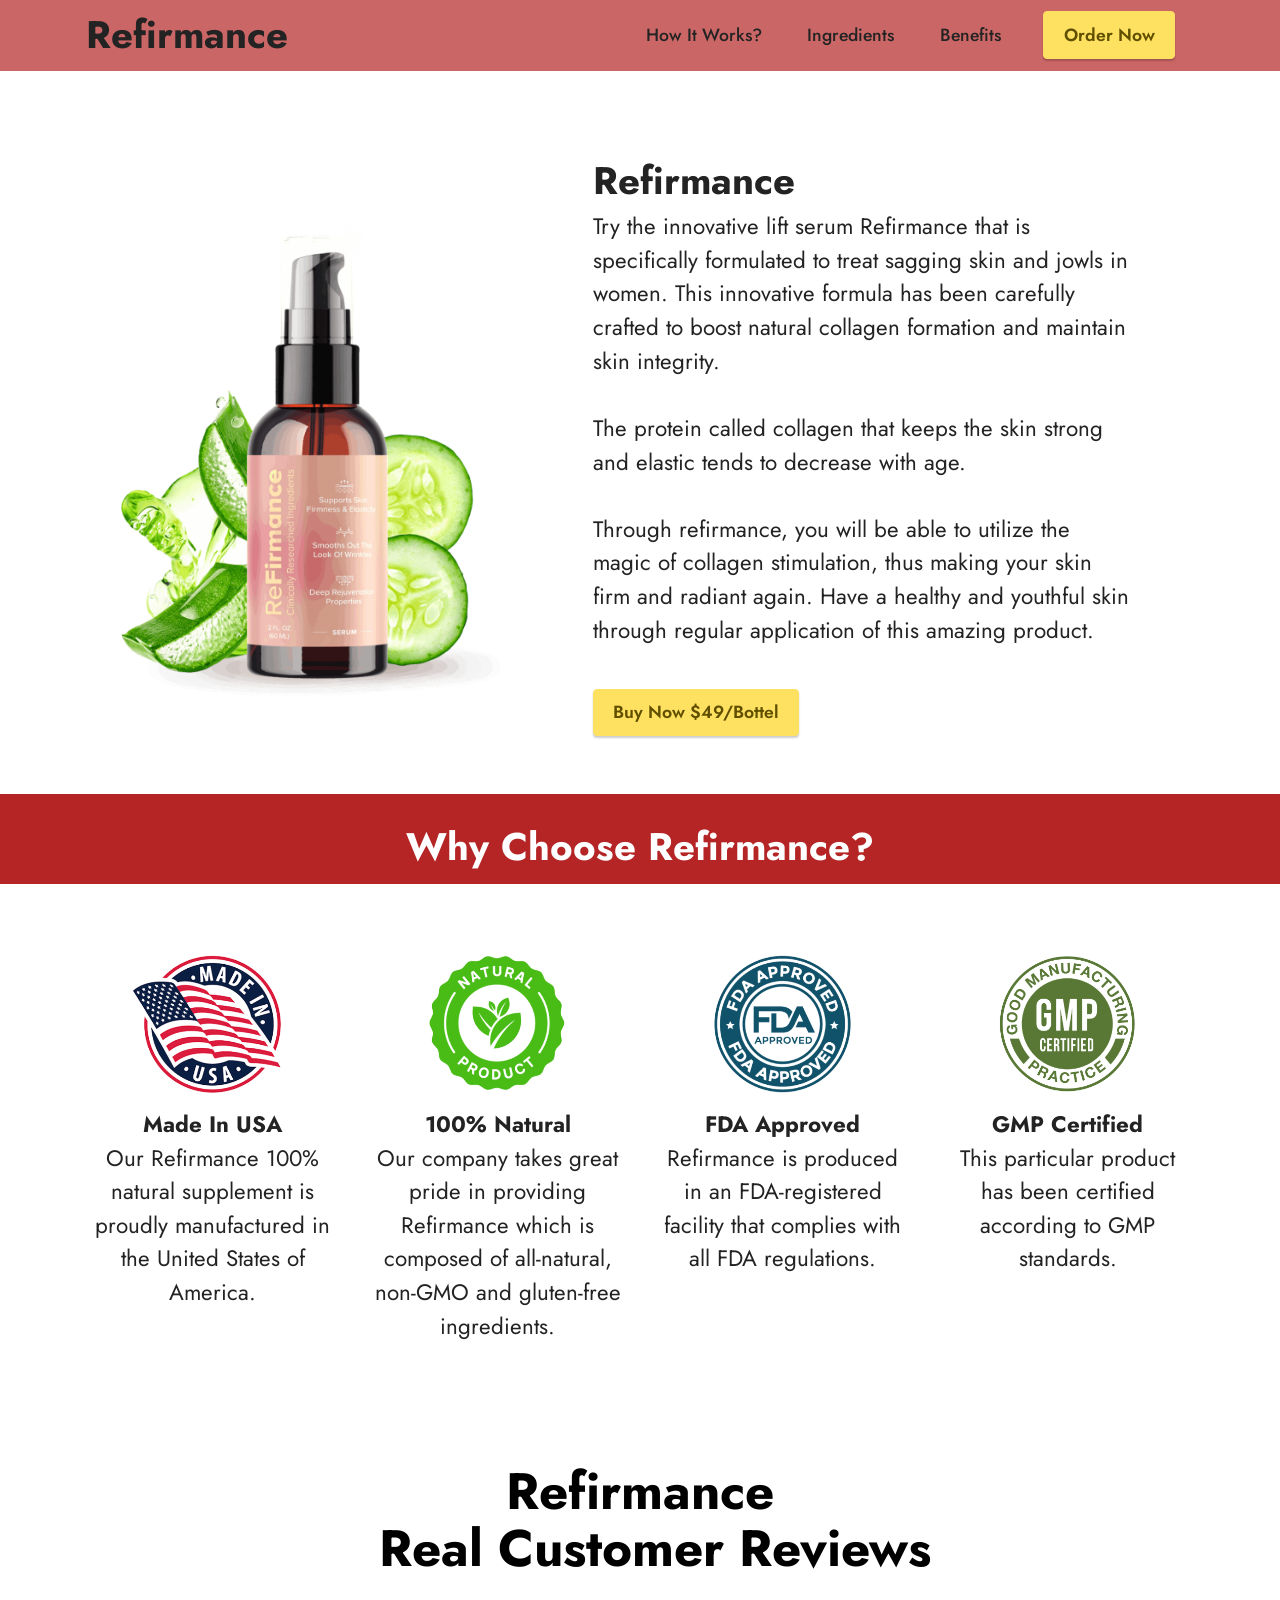
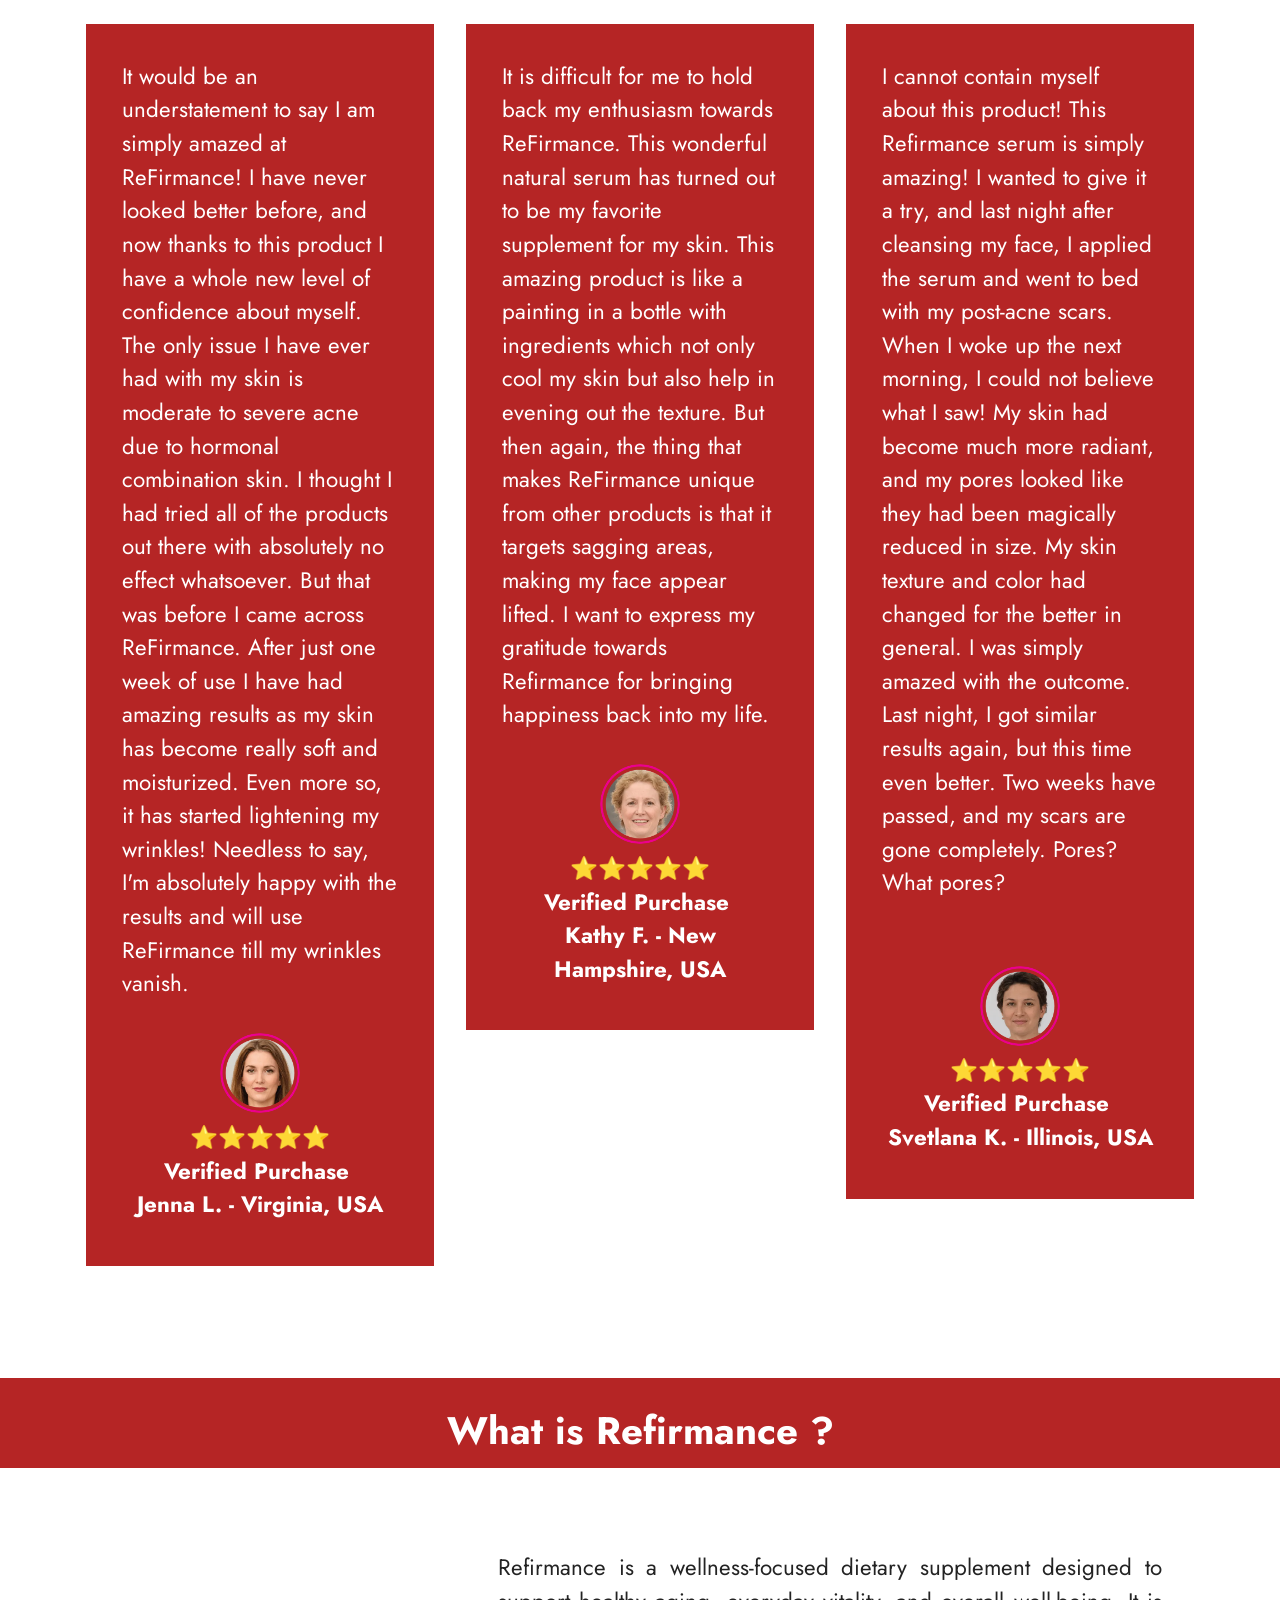
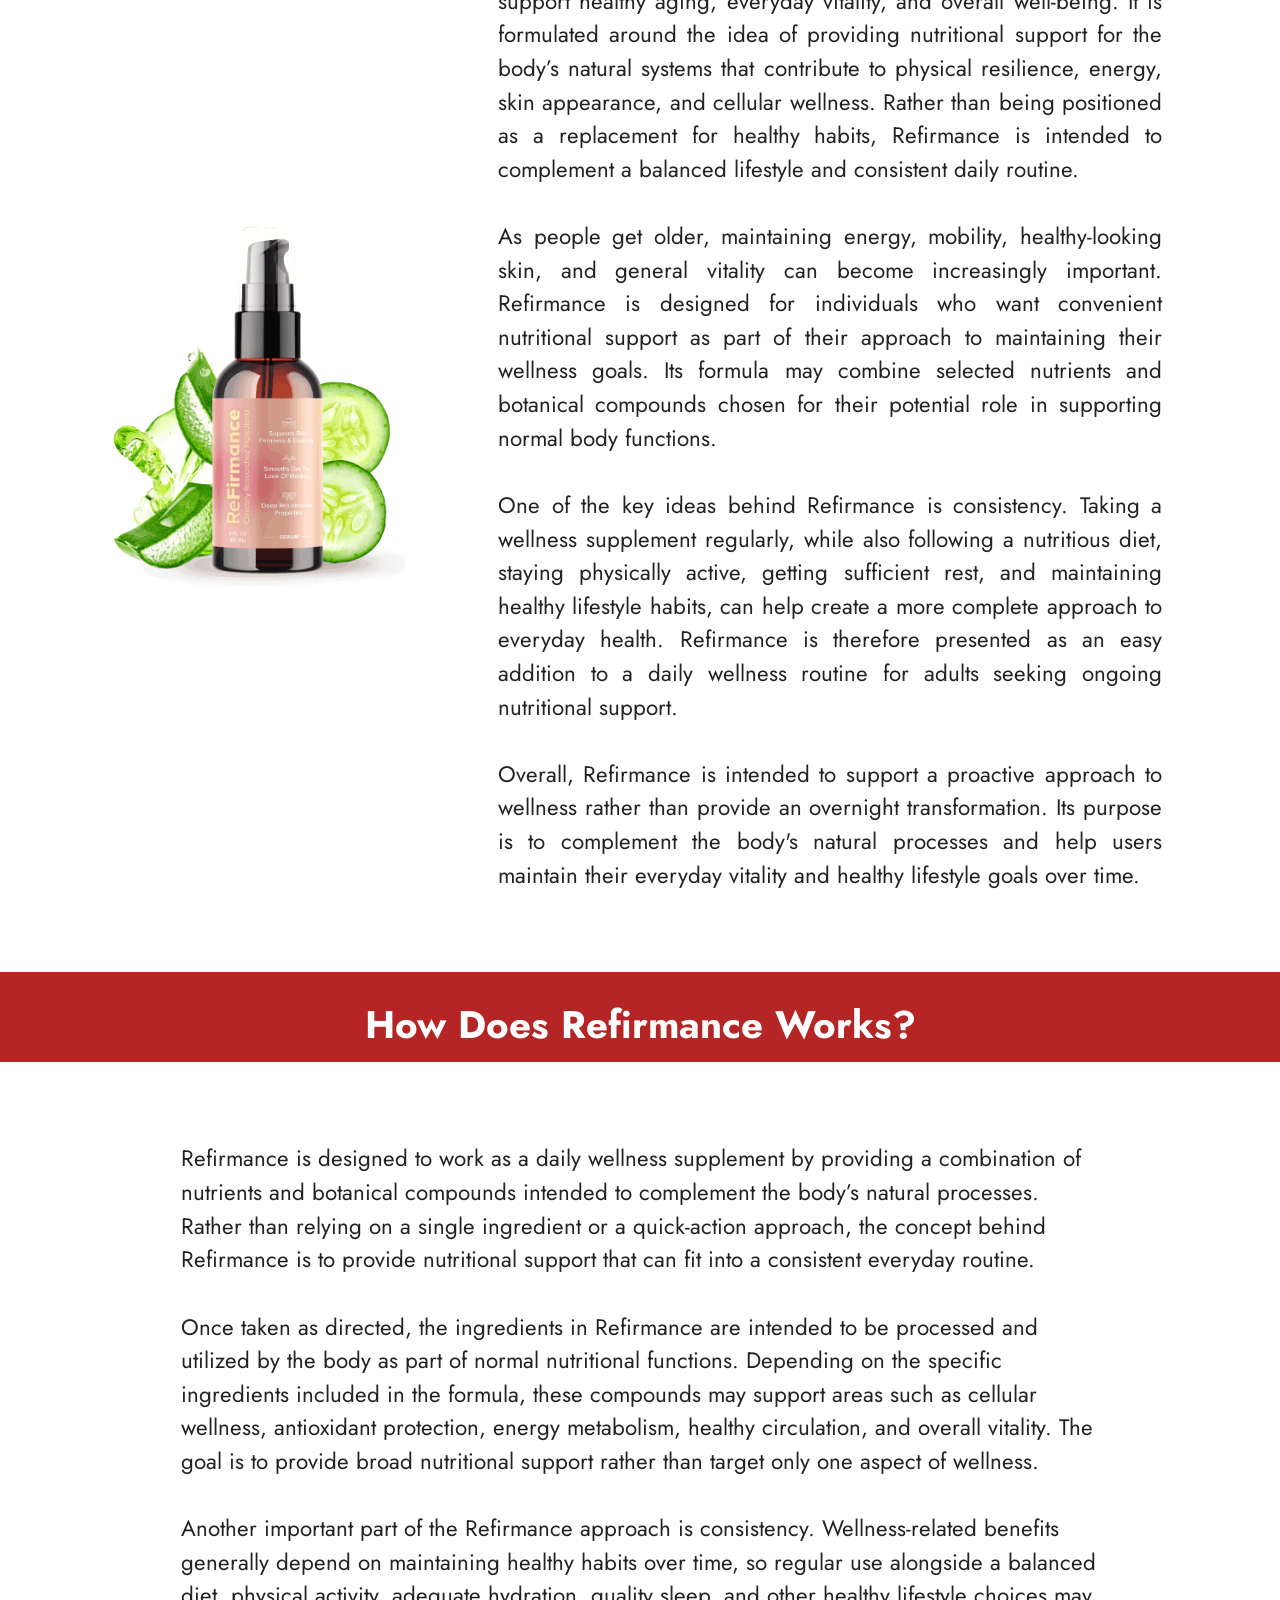
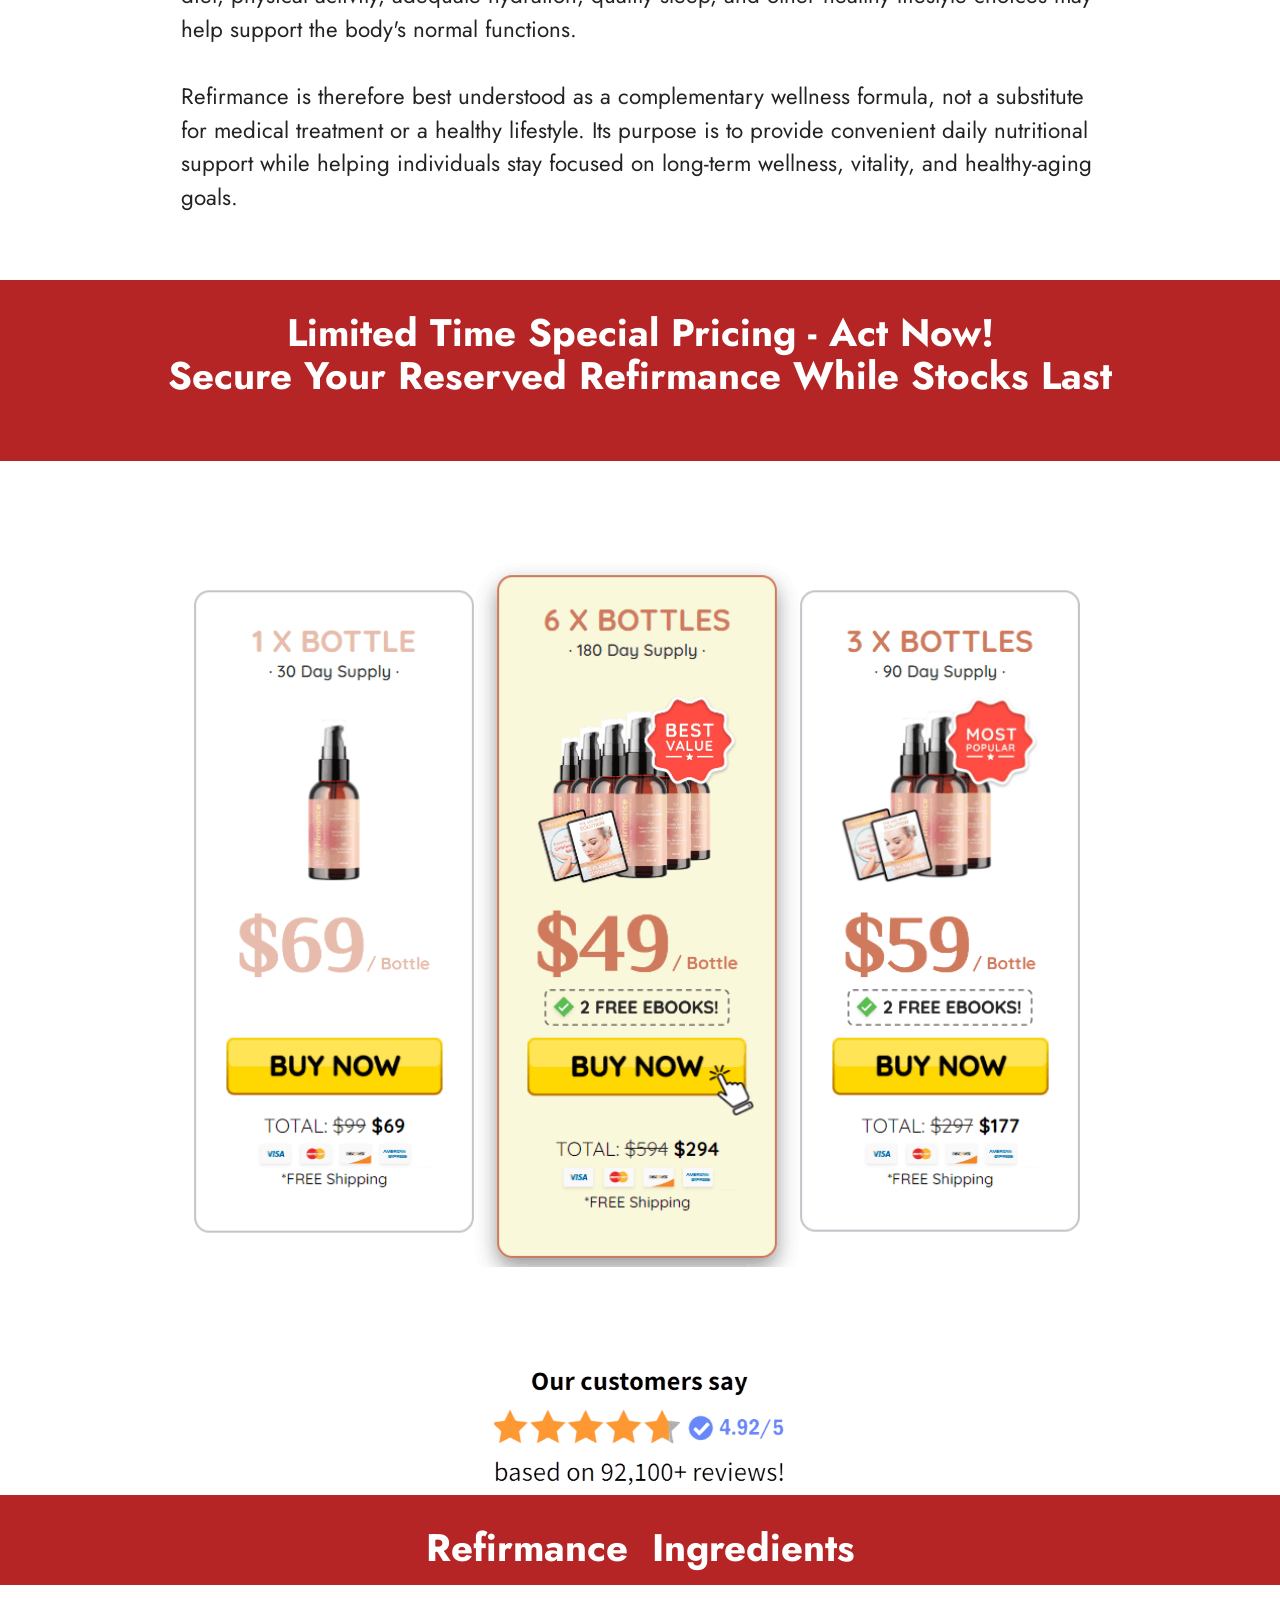
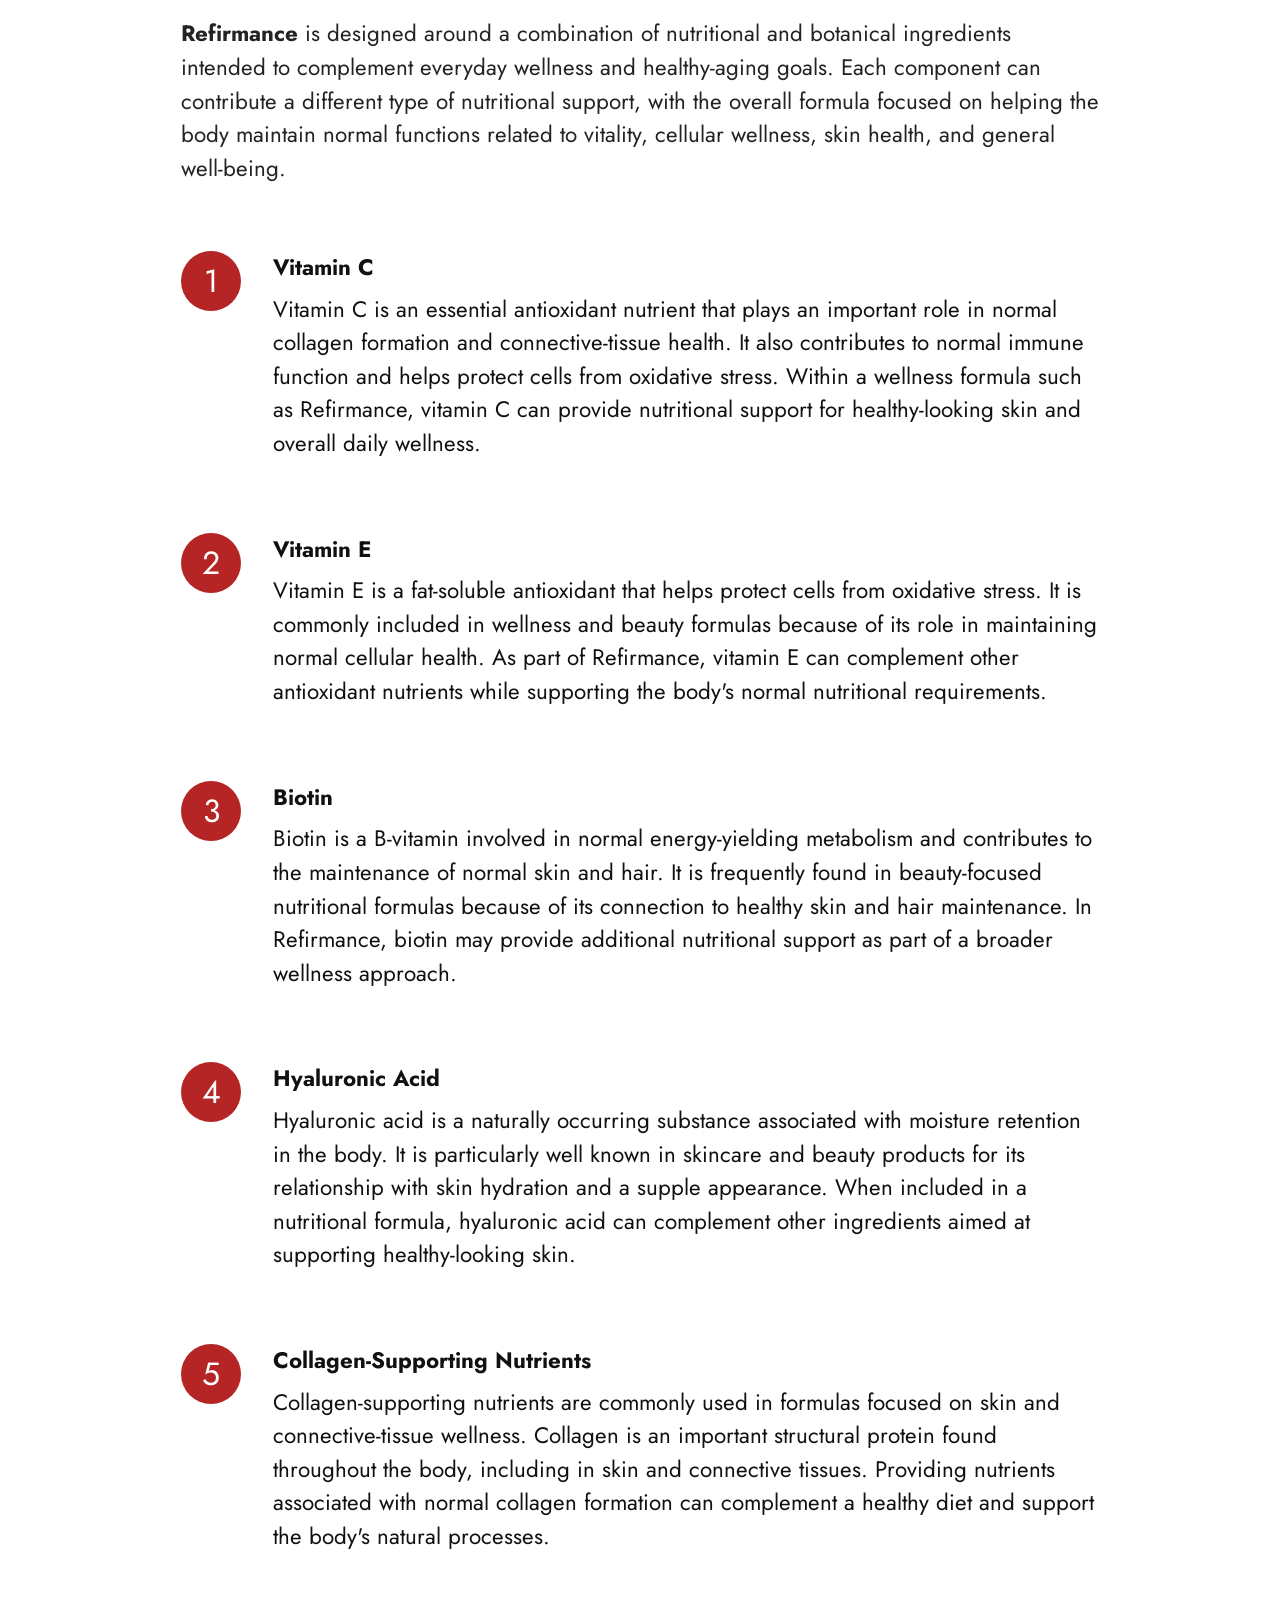
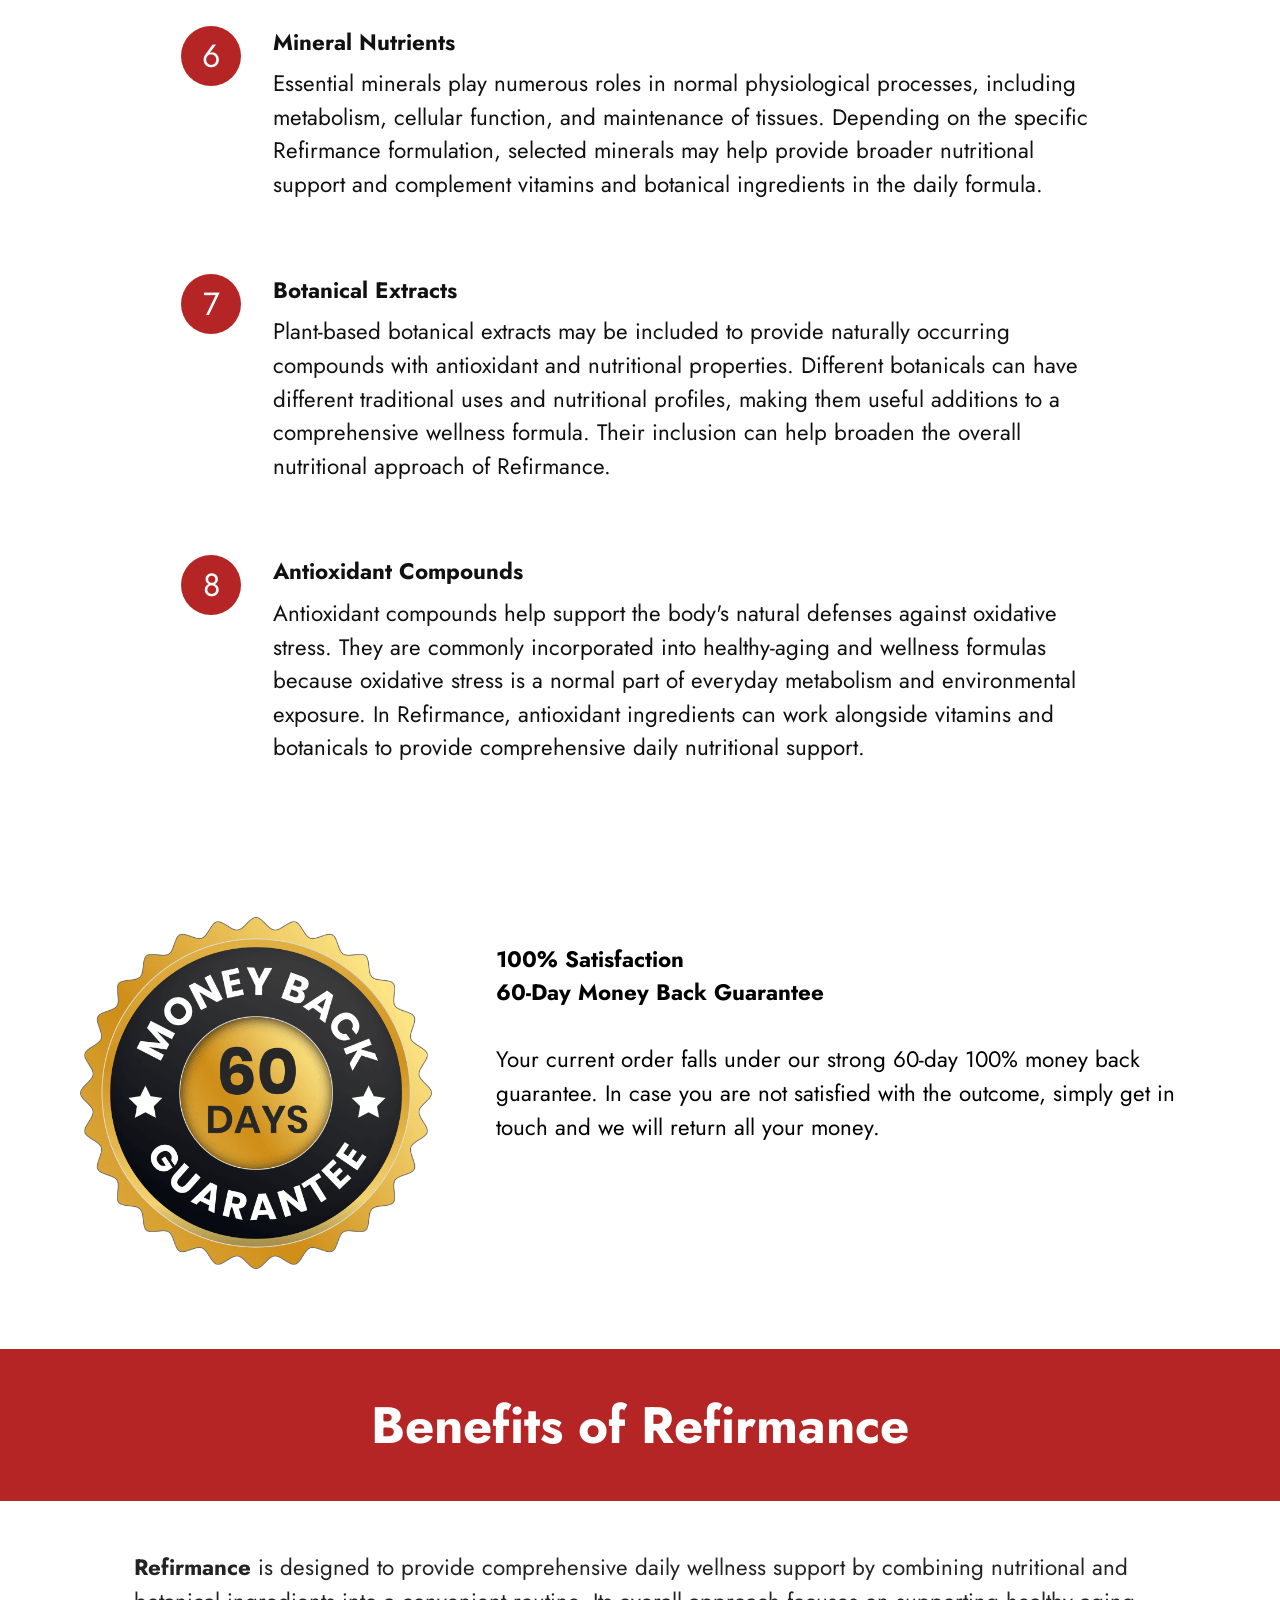
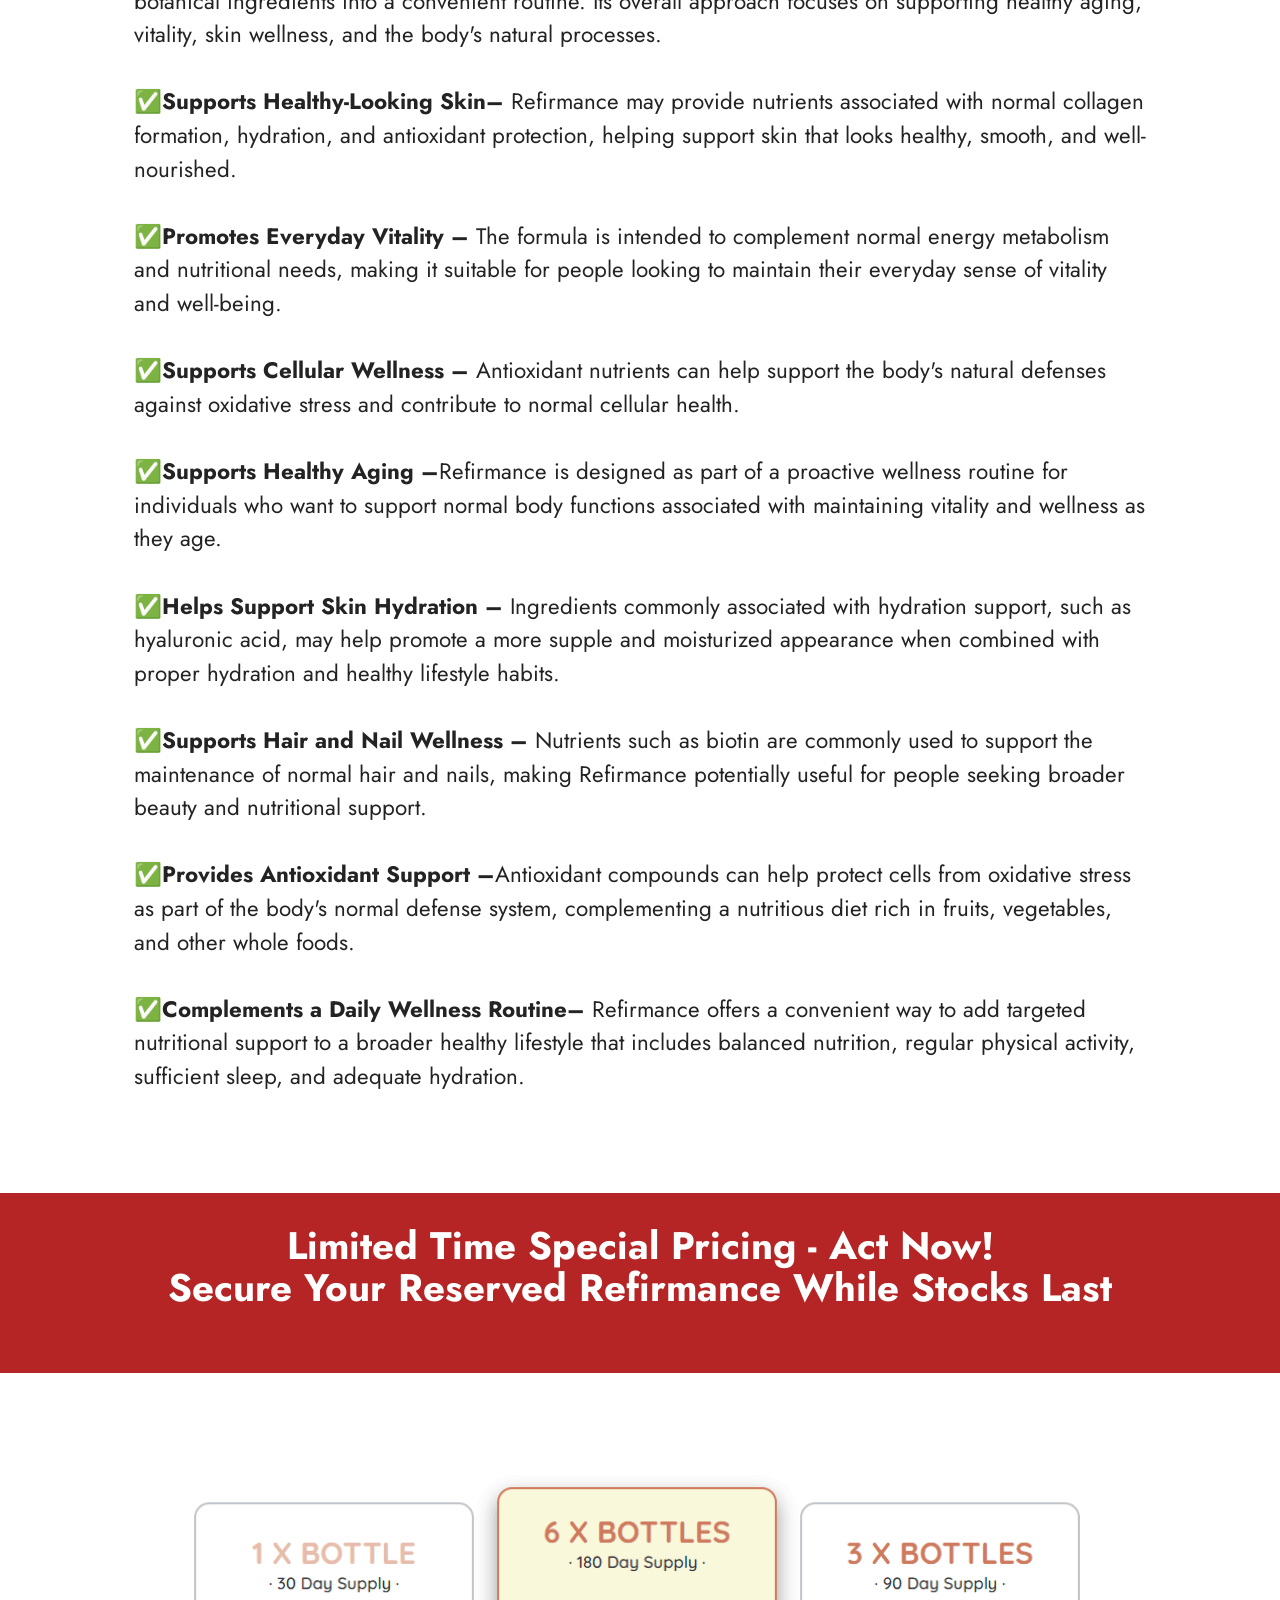
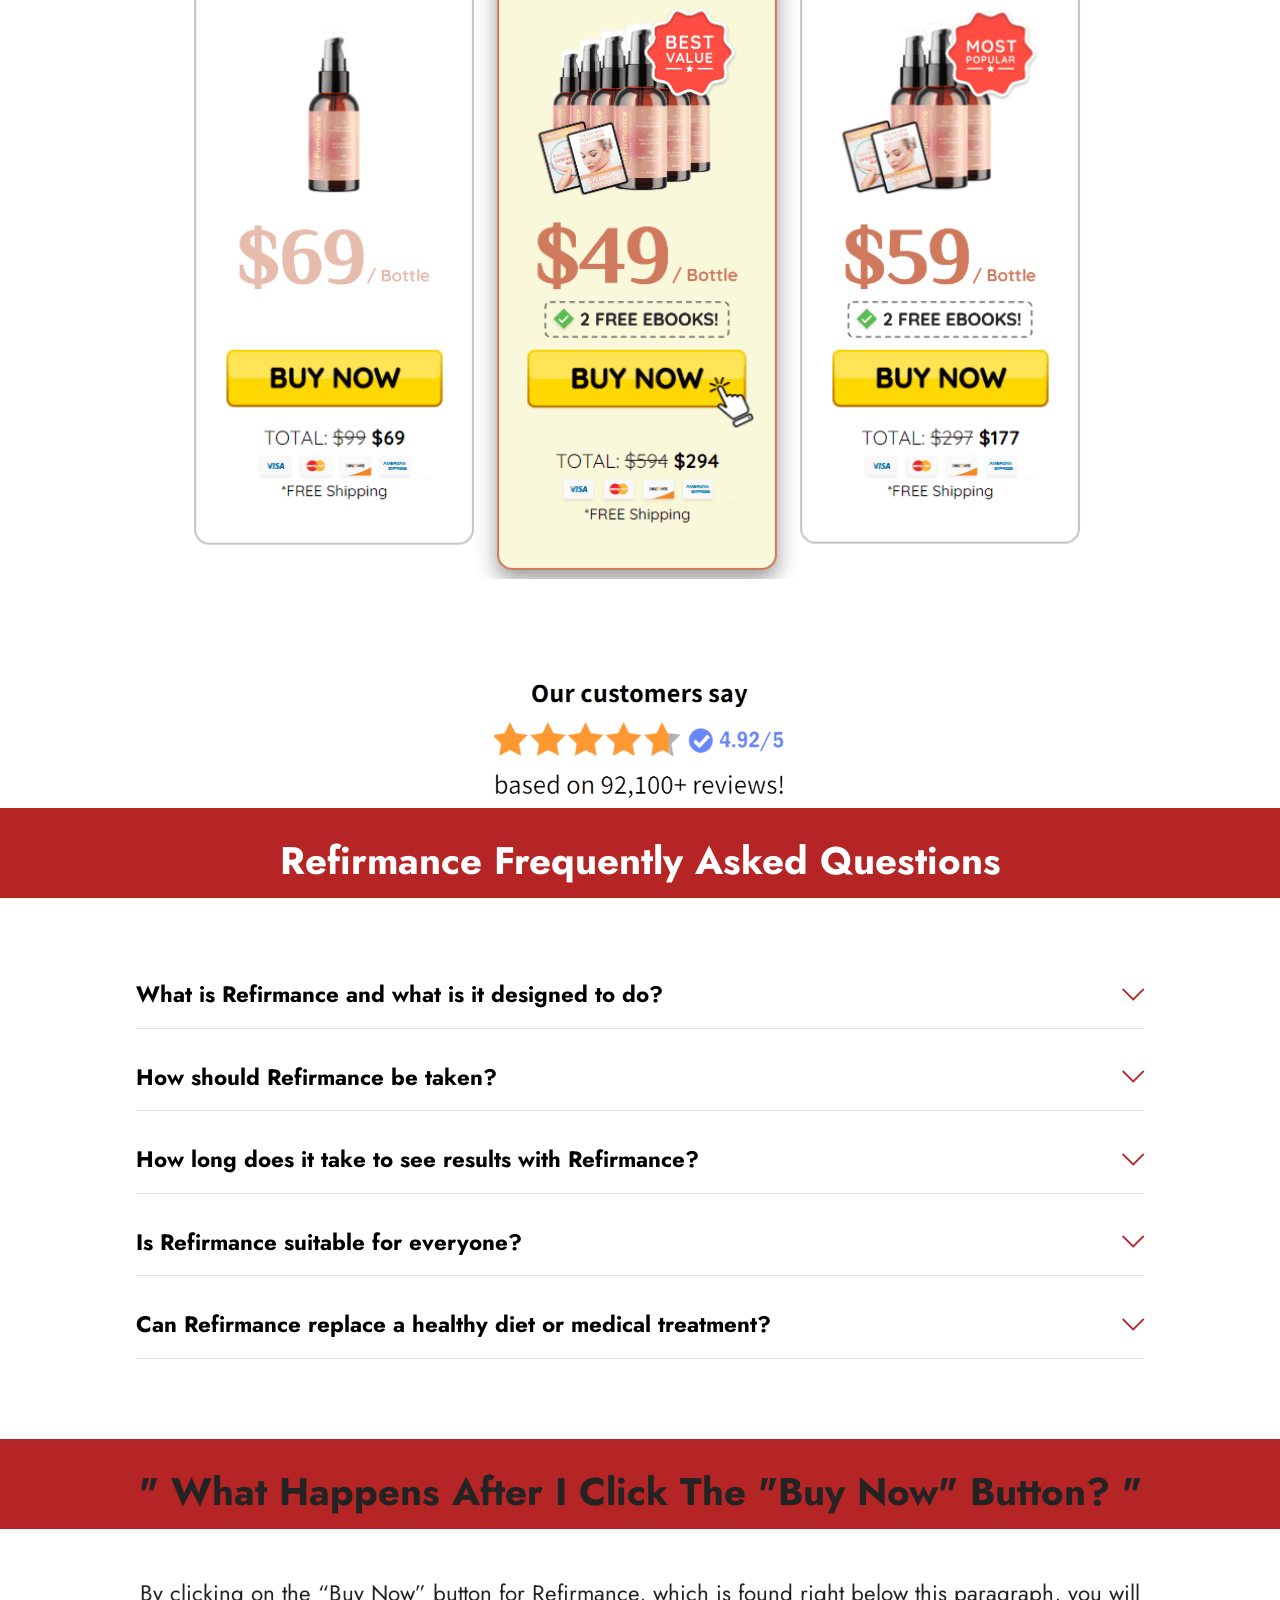
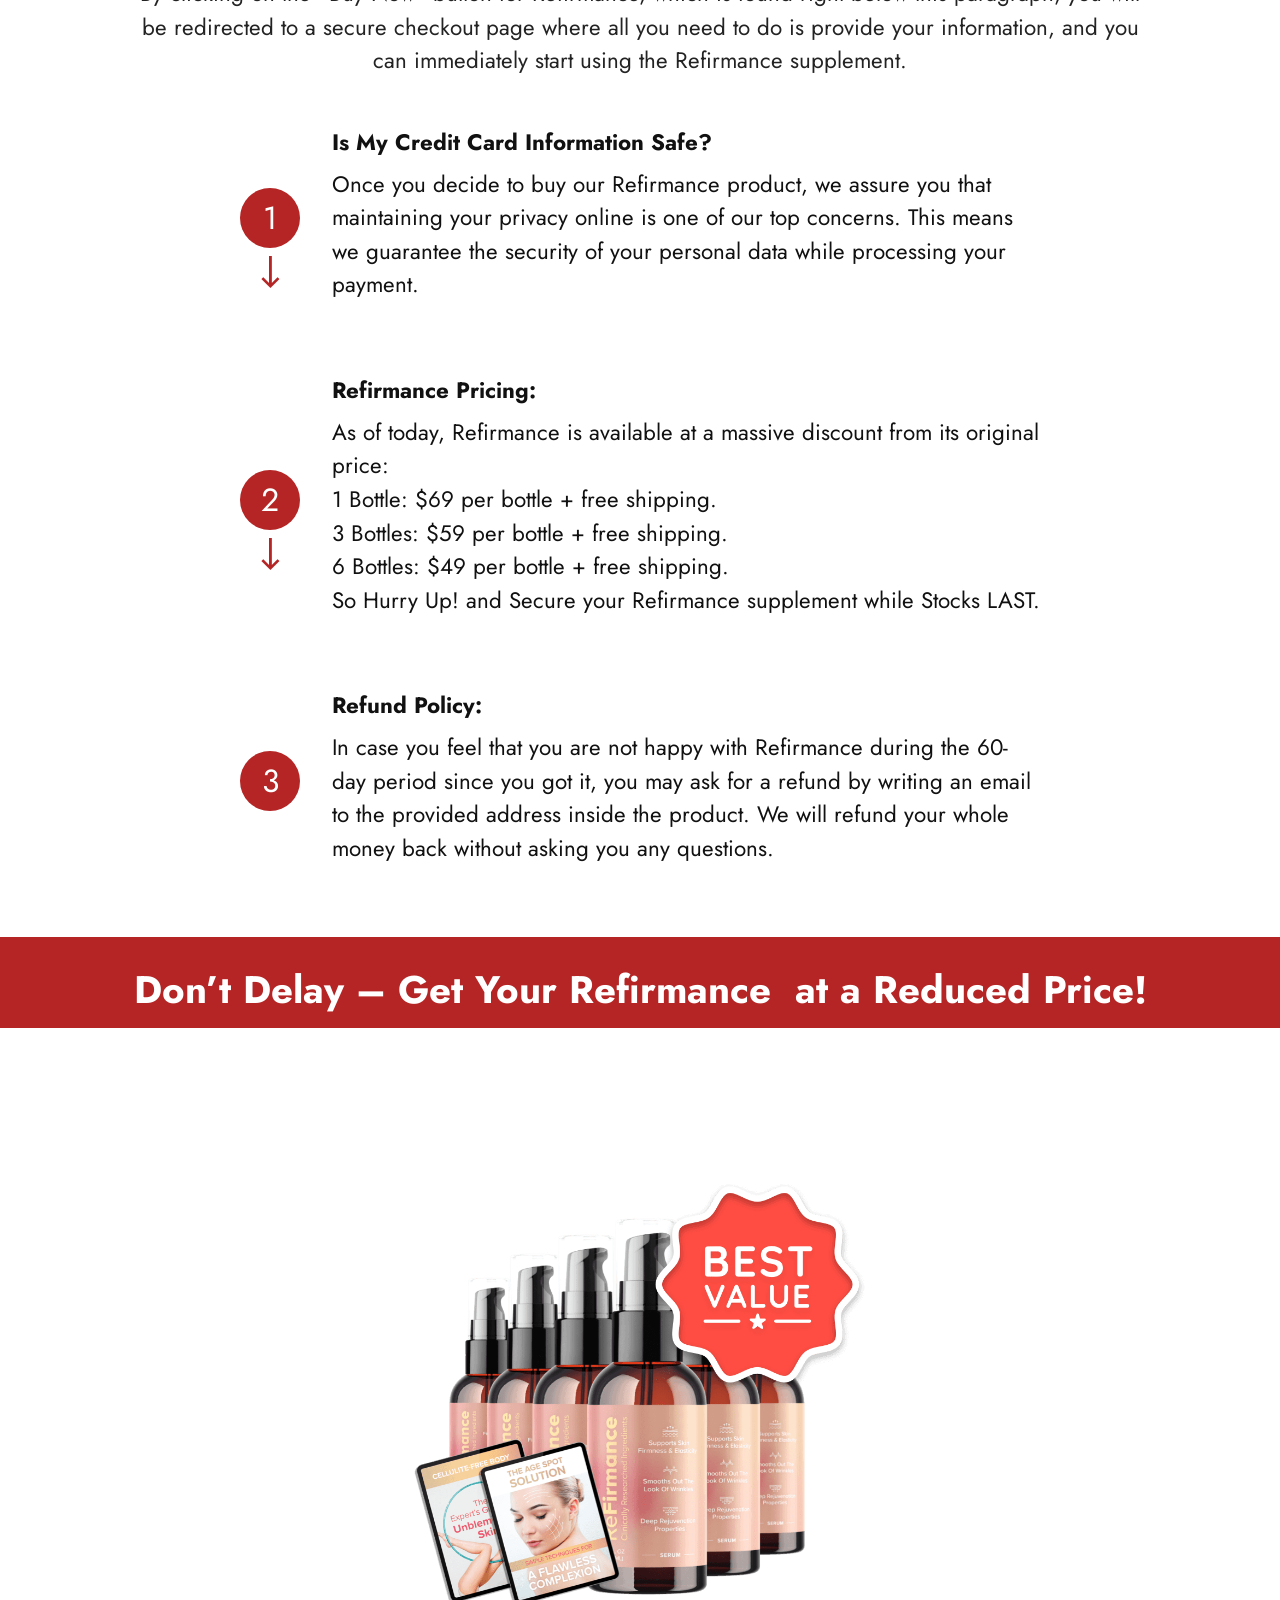
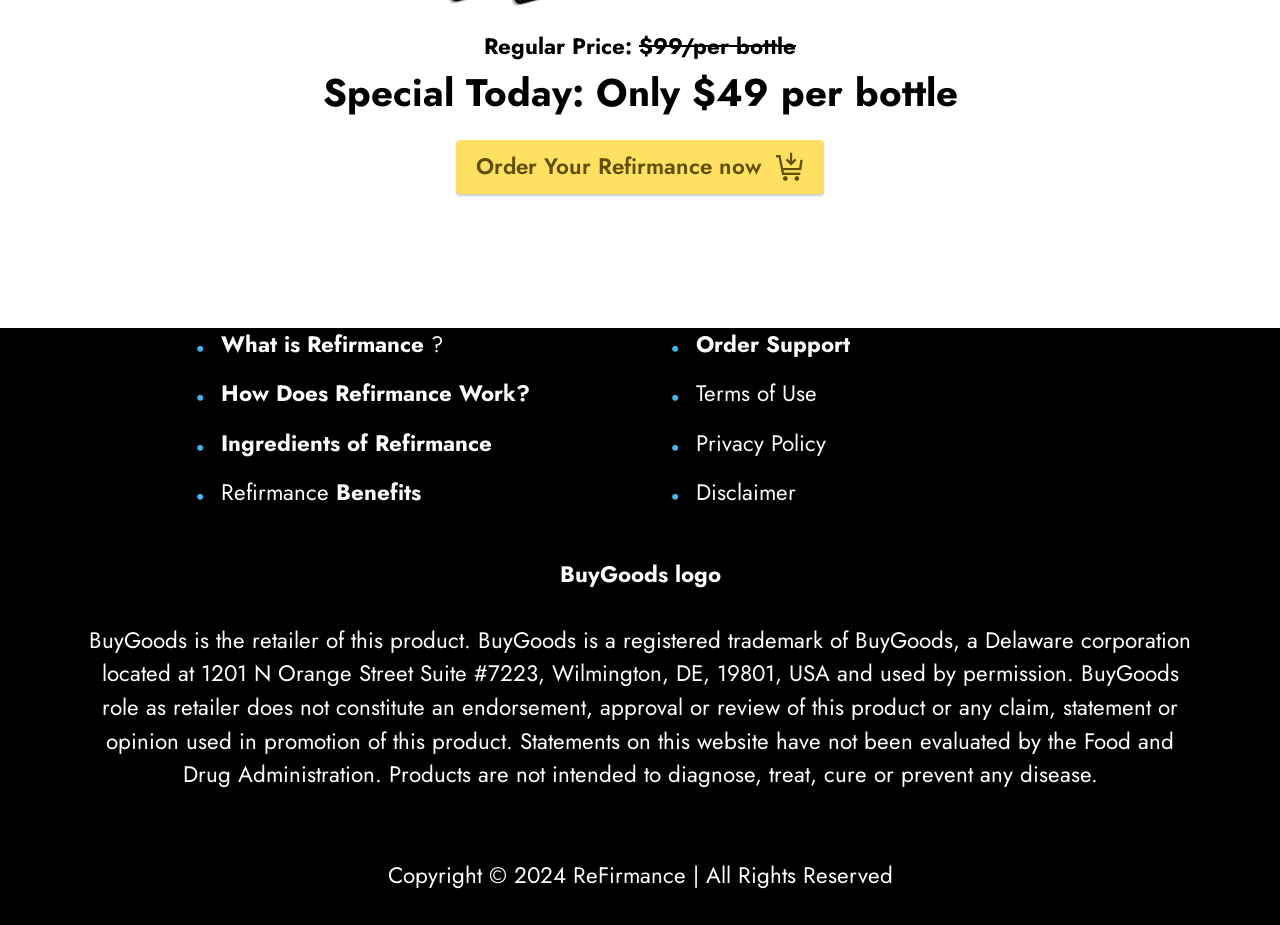
<file: index.html>
<!DOCTYPE html>
<html  lang="en">
<head>
  <!-- Site made with Mobirise Website Builder v6.1.12, https://mobirise.com -->
  <meta charset="UTF-8">
  <meta http-equiv="X-UA-Compatible" content="IE=edge">
  <meta name="generator" content="Mobirise v6.1.12, mobirise.com">
  <meta name="viewport" content="width=device-width, initial-scale=1, minimum-scale=1">
  <link rel="shortcut icon" href="assets/images/refirmance-128x153.png" type="image/x-icon">
  <meta name="description" content="Refirmance™ is a daily wellness formula designed to support healthy aging, skin wellness, cellular health, hydration, and everyday vitality with nutritional and botanical ingredients.">
  
  
  <title>Refirmance™ – Daily Support for Healthy Aging & Vitality</title>
  <link rel="stylesheet" href="assets/web/assets/mobirise-icons2/mobirise2.css">
  <link rel="stylesheet" href="assets/web/assets/mobirise-icons/mobirise-icons.css">
  <link rel="stylesheet" href="assets/bootstrap/css/bootstrap.min.css">
  <link rel="stylesheet" href="assets/dropdown/css/style.css">
  <link rel="stylesheet" href="assets/socicon/css/styles.css">
  <link rel="stylesheet" href="assets/theme/css/style.css">
  <link rel="preload" href="https://fonts.googleapis.com/css?family=Jost:100,200,300,400,500,600,700,800,900,100i,200i,300i,400i,500i,600i,700i,800i,900i&display=swap" as="style" onload="this.onload=null;this.rel='stylesheet'">
  <noscript><link rel="stylesheet" href="https://fonts.googleapis.com/css?family=Jost:100,200,300,400,500,600,700,800,900,100i,200i,300i,400i,500i,600i,700i,800i,900i&display=swap"></noscript>
  <link rel="preload" as="style" href="assets/mobirise/css/mbr-additional.css?v=8NbV3z"><link rel="stylesheet" href="assets/mobirise/css/mbr-additional.css?v=8NbV3z" type="text/css">

  <meta name="google-site-verification" content="4bTPPsSgGg9mrN9ppGhdz5BRyaK9BWV9diWJw_Lr8Sk" />
	<meta name="msvalidate.01" content="E1C683F4EFB1ADD5ABCEF03F91AA41EB" />
  
  
</head>
<body>
  
  <section data-bs-version="5.1" class="menu menu2 cid-tB0YZQqaCG" once="menu" id="menu2-0">
    
    <nav class="navbar navbar-dropdown navbar-expand-lg">
        <div class="container">
            <div class="navbar-brand">
                
                <span class="navbar-caption-wrap"><a class="navbar-caption text-black text-primary display-2" href="https://mwebzuno.com/8678/2438/7/?">Refirmance<br></a></span>
            </div>
            <button class="navbar-toggler" type="button" data-toggle="collapse" data-bs-toggle="collapse" data-target="#navbarSupportedContent" data-bs-target="#navbarSupportedContent" aria-controls="navbarNavAltMarkup" aria-expanded="false" aria-label="Toggle navigation">
                <div class="hamburger">
                    <span></span>
                    <span></span>
                    <span></span>
                    <span></span>
                </div>
            </button>
            <div class="collapse navbar-collapse" id="navbarSupportedContent">
                <ul class="navbar-nav nav-dropdown" data-app-modern-menu="true"><li class="nav-item"><a class="nav-link link text-black display-4" href="index.html#header3-1m">How It Works?</a></li>
                    <li class="nav-item"><a class="nav-link link text-black display-4" href="index.html#features20-x">
                            Ingredients</a></li>
                    <li class="nav-item"><a class="nav-link link text-black display-4" href="index.html#header3-1n">Benefits</a>
                    </li></ul>
                
                <div class="navbar-buttons mbr-section-btn"><a class="btn btn-warning display-4" href="https://mwebzuno.com/8678/2438/7/?">Order Now</a></div>
            </div>
        </div>
    </nav>
</section>

<section data-bs-version="5.1" class="header3 cid-tB10ubWVri" id="header3-1">

    

    
    

    <div class="align-center container">
        <div class="row justify-content-center">
            <div class="col-12 col-lg-9">
                
                
                
                
            </div>
        </div>
    </div>
</section>

<section data-bs-version="5.1" class="features7 cid-vsFuxaL0VE" id="features7-2c">
    <!---->
    

    
    
    <div class="container">
        <div class="card-wrapper">
            <div class="row align-items-center">
                <div class="col-12 col-lg-5">
                    <div class="image-wrapper">
                        <a href="https://mwebzuno.com/8678/2438/7/?"><img src="assets/images/refirmance-1036x1242.png" alt="Refirmance"></a>
                    </div>
                </div>
                <div class="col-12 col-lg">
                    <div class="text-box">
                        <h5 class="mbr-title mbr-fonts-style display-2"><strong>Refirmance</strong></h5>
                        <p class="mbr-text mbr-fonts-style display-7">Try the innovative lift serum Refirmance that is specifically formulated to treat sagging skin and jowls in women. This innovative formula has been carefully crafted to boost natural collagen formation and maintain skin integrity.<br><br>The protein called collagen that keeps the skin strong and elastic tends to decrease with age.<br><br>Through refirmance, you will be able to utilize the magic of collagen stimulation, thus making your skin firm and radiant again. Have a healthy and youthful skin through regular application of this amazing product.<br></p>
                        
                        <div class="mbr-section-btn pt-3"><a href="https://mwebzuno.com/8678/2438/7/?" class="btn btn-warning display-4">Buy Now $49/Bottel</a></div>
                    </div>
                </div>
            </div>
        </div>
    </div>
</section>

<section data-bs-version="5.1" class="header3 cid-vszOKZhpDv" id="header3-27">

    

    
    

    <div class="align-center container">
        <div class="row justify-content-center">
            <div class="col-12 col-lg-12">
                
                <h2 class="mbr-section-subtitle mbr-fonts-style mb-3 display-2"><strong>Why Choose Refirmance?</strong></h2>
                
                
            </div>
        </div>
    </div>
</section>

<section data-bs-version="5.1" class="gallery5 mbr-gallery cid-vszOlzmzra" id="gallery5-26">
    

    
    

    <div class="container">
        
        <div class="row mbr-gallery mt-4">
            <div class="col-12 col-md-6 col-lg-3 item gallery-image active">
                <div class="item-wrapper" data-toggle="modal" data-bs-toggle="modal" data-target="#vxu20bOekk-modal" data-bs-target="#vxu20bOekk-modal">
                    <img class="w-100" src="assets/images/made-in-usa-500x300.png" alt="Made In USA" data-slide-to="0" data-bs-slide-to="0" data-target="#lb-vxu20bOekk" data-bs-target="#lb-vxu20bOekk">
                    <div class="icon-wrapper">
                        <span class="mobi-mbri mobi-mbri-search mbr-iconfont mbr-iconfont-btn"></span>
                    </div>
                </div>
                <h1 class="mbr-item-subtitle mbr-fonts-style align-center mb-2 mt-2 display-7"><div><strong>Made In USA</strong></div><div>Our Refirmance 100% natural supplement is proudly manufactured in the United States of America.</div><div>
</div></h1>
            </div>
            <div class="col-12 col-md-6 col-lg-3 item gallery-image">
                <div class="item-wrapper" data-toggle="modal" data-bs-toggle="modal" data-target="#vxu20bOekk-modal" data-bs-target="#vxu20bOekk-modal">
                    <img class="w-100" src="assets/images/natural-product-500x300.png" alt="100% Natural" data-slide-to="1" data-bs-slide-to="1" data-target="#lb-vxu20bOekk" data-bs-target="#lb-vxu20bOekk">
                    <div class="icon-wrapper">
                        <span class="mobi-mbri mobi-mbri-search mbr-iconfont mbr-iconfont-btn"></span>
                    </div>
                </div>
                <h1 class="mbr-item-subtitle mbr-fonts-style align-center mb-2 mt-2 display-7"><div><span style="font-size: 1.4rem;"><strong>100% Natural</strong></span></div><div>Our company takes great pride in providing Refirmance which is composed of all-natural, non-GMO and gluten-free ingredients.</div></h1>
            </div>
            
            <div class="col-12 col-md-6 col-lg-3 item gallery-image">
                <div class="item-wrapper" data-toggle="modal" data-bs-toggle="modal" data-target="#vxu20bOekk-modal" data-bs-target="#vxu20bOekk-modal">
                    <img class="w-100" src="assets/images/fda-approved-500x300.png" alt="FDA Approved" data-slide-to="2" data-bs-slide-to="2" data-target="#lb-vxu20bOekk" data-bs-target="#lb-vxu20bOekk">
                    <div class="icon-wrapper">
                        <span class="mobi-mbri mobi-mbri-search mbr-iconfont mbr-iconfont-btn"></span>
                    </div>
                </div>
                <h1 class="mbr-item-subtitle mbr-fonts-style align-center mb-2 mt-2 display-7"><div><strong>FDA Approved</strong></div><div>Refirmance is produced in an FDA-registered facility that complies with all FDA regulations.</div></h1>
            </div><div class="col-12 col-md-6 col-lg-3 item gallery-image">
                <div class="item-wrapper" data-toggle="modal" data-bs-toggle="modal" data-target="#vxu20bOekk-modal" data-bs-target="#vxu20bOekk-modal">
                    <img class="w-100" src="assets/images/gmp-certified-500x300.png" alt="GMP Certified" data-slide-to="3" data-bs-slide-to="3" data-target="#lb-vxu20bOekk" data-bs-target="#lb-vxu20bOekk">
                    <div class="icon-wrapper">
                        <span class="mobi-mbri mobi-mbri-search mbr-iconfont mbr-iconfont-btn"></span>
                    </div>
                </div>
                <h1 class="mbr-item-subtitle mbr-fonts-style align-center mb-2 mt-2 display-7"><div><strong>GMP Certified</strong></div><div>This particular product has been certified according to GMP standards.</div><div>
</div></h1>
            </div>
        </div>

        <div class="modal mbr-slider" tabindex="-1" role="dialog" aria-hidden="true" id="vxu20bOekk-modal">
            <div class="modal-dialog" role="document">
                <div class="modal-content">
                    <div class="modal-body">
                        <div class="carousel slide" id="lb-vxu20bOekk" data-interval="5000" data-bs-interval="5000">
                            <div class="carousel-inner">
                                <div class="carousel-item active">
                                    <img class="d-block w-100" src="assets/images/made-in-usa-500x300.png" alt="Mobirise Website Builder">
                                </div>
                                <div class="carousel-item">
                                    <img class="d-block w-100" src="assets/images/natural-product-500x300.png" alt="Mobirise Website Builder">
                                </div>
                                
                                <div class="carousel-item">
                                    <img class="d-block w-100" src="assets/images/fda-approved-500x300.png" alt="Mobirise Website Builder">
                                </div><div class="carousel-item">
                                    <img class="d-block w-100" src="assets/images/gmp-certified-500x300.png" alt="Mobirise Website Builder">
                                </div>
                            </div>
                            <ol class="carousel-indicators">
                                <li data-slide-to="0" data-bs-slide-to="0" class="active" data-target="#lb-vxu20bOekk" data-bs-target="#lb-vxu20bOekk"></li>
                                <li data-slide-to="1" data-bs-slide-to="1" data-target="#lb-vxu20bOekk" data-bs-target="#lb-vxu20bOekk"></li>
                                <li data-slide-to="2" data-bs-slide-to="2" data-target="#lb-vxu20bOekk" data-bs-target="#lb-vxu20bOekk"></li>
                                <li data-slide-to="3" data-bs-slide-to="3" data-target="#lb-vxu20bOekk" data-bs-target="#lb-vxu20bOekk"></li>
                            </ol>
                            <a role="button" href="" class="close" data-dismiss="modal" data-bs-dismiss="modal" aria-label="Close">
                            </a>
                            <a class="carousel-control-prev carousel-control" role="button" data-slide="prev" data-bs-slide="prev" href="#lb-vxu20bOekk">
                                <span class="mobi-mbri mobi-mbri-arrow-prev" aria-hidden="true"></span>
                                <span class="sr-only visually-hidden">Previous</span>
                            </a>
                            <a class="carousel-control-next carousel-control" role="button" data-slide="next" data-bs-slide="next" href="#lb-vxu20bOekk">
                                <span class="mobi-mbri mobi-mbri-arrow-next" aria-hidden="true"></span>
                                <span class="sr-only visually-hidden">Next</span>
                            </a>
                        </div>
                    </div>
                </div>
            </div>
        </div>
    </div>
</section>

<section data-bs-version="5.1" class="people04 cid-vwJ9Uq9fAi" id="people04-2h">
	
	
	<div class="container">
		<div class="row mb-5 justify-content-center">
			<div class="col-12 mb-0 content-head">
				<h3 class="mbr-section-title mbr-fonts-style align-center mb-0 display-1"><strong>Refirmance</strong><br><div><div><strong style="font-size: 3.2rem;">&nbsp; Real Customer Reviews</strong><br></div></div></h3>
				
			</div>
		</div>
		<div class="row mbr-masonry" data-masonry="{&quot;percentPosition&quot;: true }">
			
			<div class="item features-without-image col-12 col-md-6 col-lg-4 active">
				<div class="item-wrapper">
					<div class="card-box align-left">
						<p class="card-text mbr-fonts-style display-7">It would be an understatement to say I am simply amazed at ReFirmance! I have never looked better before, and now thanks to this product I have a whole new level of confidence about myself. The only issue I have ever had with my skin is moderate to severe acne due to hormonal combination skin. I thought I had tried all of the products out there with absolutely no effect whatsoever. But that was before I came across ReFirmance. After just one week of use I have had amazing results as my skin has become really soft and moisturized. Even more so, it has started lightening my wrinkles! Needless to say, I'm absolutely happy with the results and will use ReFirmance till my wrinkles vanish.<br>
						</p>
						<div class="img-wrapper mt-4 mb-2">
							<img src="assets/images/testtim1.webp" data-slide-to="1" data-bs-slide-to="1" alt="Jenna L. - Virginia, USA">
						</div>
						<h5 class="card-title mbr-fonts-style display-7"><strong>⭐⭐⭐⭐⭐</strong><br><strong>Verified Purchase&nbsp;</strong><br><strong>Jenna L. - Virginia, USA</strong></h5>
					</div>
				</div>
			</div>
			
			
			<div class="item features-without-image col-12 col-md-6 col-lg-4">
				<div class="item-wrapper">
					<div class="card-box align-left">
						<p class="card-text mbr-fonts-style display-7">
							It is difficult for me to hold back my enthusiasm towards ReFirmance. This wonderful natural serum has turned out to be my favorite supplement for my skin. This amazing product is like a painting in a bottle with ingredients which not only cool my skin but also help in evening out the texture. But then again, the thing that makes ReFirmance unique from other products is that it targets sagging areas, making my face appear lifted. I want to express my gratitude towards Refirmance for bringing happiness back into my life.<br>
						</p>
						<div class="img-wrapper mt-4 mb-2">
							<img src="assets/images/testtim2.webp" data-slide-to="1" data-bs-slide-to="1" alt="Kathy F. - New Hampshire, USA">
						</div>
						<h5 class="card-title mbr-fonts-style display-7"><strong>⭐⭐⭐⭐⭐</strong><br><strong>Verified Purchase&nbsp;</strong><br><strong>Kathy F. - New Hampshire, USA</strong></h5>
					</div>
				</div>
			</div><div class="item features-without-image col-12 col-md-6 col-lg-4">
				<div class="item-wrapper">
					<div class="card-box align-left">
						<p class="card-text mbr-fonts-style display-7">I cannot contain myself about this product! This Refirmance serum is simply amazing! I wanted to give it a try, and last night after cleansing my face, I applied the serum and went to bed with my post-acne scars. When I woke up the next morning, I could not believe what I saw! My skin had become much more radiant, and my pores looked like they had been magically reduced in size. My skin texture and color had changed for the better in general. I was simply amazed with the outcome. Last night, I got similar results again, but this time even better. Two weeks have passed, and my scars are gone completely. Pores? What pores?<br><br>
						</p>
						<div class="img-wrapper mt-4 mb-2">
							<img src="assets/images/testtim3.webp" data-slide-to="2" data-bs-slide-to="2" alt="Svetlana K. - Illinois, USA">
						</div>
						<h5 class="card-title mbr-fonts-style display-7">
							<strong>⭐⭐⭐⭐⭐</strong><br><strong>Verified Purchase&nbsp;</strong><br><strong>
</strong>
						<div><strong>Svetlana K. - Illinois, USA</strong></div><div><strong>
</strong></div></h5>
					</div>
				</div>
			</div>
			
		</div>
	</div>
</section>

<section data-bs-version="5.1" class="header3 cid-tB83YwBUMj" id="header3-1l">

    

    
    

    <div class="align-center container">
        <div class="row justify-content-center">
            <div class="col-12 col-lg-12">
                
                <h2 class="mbr-section-subtitle mbr-fonts-style mb-3 display-2"><strong>What is Refirmance&nbsp;</strong><strong style="font-size: 2.4rem;">?</strong></h2>
                
                
            </div>
        </div>
    </div>
</section>

<section data-bs-version="5.1" class="header11 cid-tB1vWdJbT6" id="header11-a">

    

    
    

    <div class="container">
        <div class="row justify-content-center">
            <div class="col-12 col-md-4 image-wrapper">
                <a href="https://mwebzuno.com/8678/2438/7/?"><img class="w-100" src="assets/images/refirmance-815x977.png" alt="Refirmance"></a>
            </div>
            <div class="col-12 col-md">
                <div class="text-wrapper text-center">
                    
                    <p class="mbr-text mbr-fonts-style display-7"><br><br>Refirmance is a wellness-focused dietary supplement designed to support healthy aging, everyday vitality, and overall well-being. It is formulated around the idea of providing nutritional support for the body’s natural systems that contribute to physical resilience, energy, skin appearance, and cellular wellness. Rather than being positioned as a replacement for healthy habits, Refirmance is intended to complement a balanced lifestyle and consistent daily routine.<br><br>As people get older, maintaining energy, mobility, healthy-looking skin, and general vitality can become increasingly important. Refirmance is designed for individuals who want convenient nutritional support as part of their approach to maintaining their wellness goals. Its formula may combine selected nutrients and botanical compounds chosen for their potential role in supporting normal body functions.<br><br>One of the key ideas behind Refirmance is consistency. Taking a wellness supplement regularly, while also following a nutritious diet, staying physically active, getting sufficient rest, and maintaining healthy lifestyle habits, can help create a more complete approach to everyday health. Refirmance is therefore presented as an easy addition to a daily wellness routine for adults seeking ongoing nutritional support.<br><br>Overall, Refirmance is intended to support a proactive approach to wellness rather than provide an overnight transformation. Its purpose is to complement the body's natural processes and help users maintain their everyday vitality and healthy lifestyle goals over time.<br></p>
                    
                </div>
            </div>
        </div>
    </div>
</section>

<section data-bs-version="5.1" class="header3 cid-tB85bPoWQz" id="header3-1m">

    

    
    

    <div class="align-center container">
        <div class="row justify-content-center">
            <div class="col-12 col-lg-12">
                
                <h2 class="mbr-section-subtitle mbr-fonts-style mb-3 display-2"><strong>How Does Refirmance Works?</strong></h2>
                
                
            </div>
        </div>
    </div>
</section>

<section data-bs-version="5.1" class="content4 cid-tB1xoWzrbk" id="content4-d">
    

    
    
    <div class="container">
        <div class="row justify-content-center">
            <div class="title col-md-12 col-lg-10">
                
                <h4 class="mbr-section-subtitle align-center mbr-fonts-style mb-4 display-7"><div>Refirmance is designed to work as a daily wellness supplement by providing a combination of nutrients and botanical compounds intended to complement the body’s natural processes. Rather than relying on a single ingredient or a quick-action approach, the concept behind Refirmance is to provide nutritional support that can fit into a consistent everyday routine.</div><div><br></div><div>
<div>
</div><div>
</div><div>
</div><div>
</div><div>
</div><div>
</div><div>Once taken as directed, the ingredients in Refirmance are intended to be processed and utilized by the body as part of normal nutritional functions. Depending on the specific ingredients included in the formula, these compounds may support areas such as cellular wellness, antioxidant protection, energy metabolism, healthy circulation, and overall vitality. The goal is to provide broad nutritional support rather than target only one aspect of wellness.</div></div><div><div><br></div></div><div><div>Another important part of the Refirmance approach is consistency. Wellness-related benefits generally depend on maintaining healthy habits over time, so regular use alongside a balanced diet, physical activity, adequate hydration, quality sleep, and other healthy lifestyle choices may help support the body's normal functions.</div></div><div><div><br></div></div><div><div>Refirmance is therefore best understood as a complementary wellness formula, not a substitute for medical treatment or a healthy lifestyle. Its purpose is to provide convenient daily nutritional support while helping individuals stay focused on long-term wellness, vitality, and healthy-aging goals.</div></div><div><div><br></div></div><div><div>
</div><div>
</div></div></h4>
                
            </div>
        </div>
    </div>
</section>

<section data-bs-version="5.1" class="features13 cid-vxmxfOFTWS" id="features14-2q">
    

    
    
    <div class="container">
        <div class="row">
            <div class="col-12">
                <h3 class="mbr-section-title align-center mb-4 mbr-fonts-style display-2"><strong>Limited Time Special Pricing - Act Now!</strong><br><strong>
</strong><div><strong>Secure Your Reserved Refirmance</strong><strong style="font-size: 2.4rem;">&nbsp;While Stocks Last</strong></div></h3>
            </div>
            <div class="card col-12 col-md-4 col-lg-2 p-3">
                <div class="card-wrapper">
                    <div class="card-box align-center">
                        
                        
                    </div>
                </div>
            </div>
            <div class="card p-3 col-12 col-md-4 col-lg-2">
                <div class="card-wrapper">
                    <div class="card-box align-center">
                        
                        
                    </div>
                </div>
            </div>
            <div class="card p-3 col-12 col-md-4 col-lg-2">
                <div class="card-wrapper">
                    <div class="card-box align-center">
                        
                        
                    </div>
                </div>
            </div>
            <div class="card p-3 col-12 col-md-4 col-lg-2">
                <div class="card-wrapper">
                    <div class="card-box align-center">
                        
                        
                    </div>
                </div>
            </div>
            <div class="card p-3 col-12 col-md-4 col-lg-2">
                <div class="card-wrapper">
                    <div class="card-box align-center">
                        
                        
                    </div>
                </div>
            </div>
            <div class="card p-3 col-12 col-md-4 col-lg-2">
                <div class="card-wrapper">
                    <div class="card-box align-center">
                        
                        
                    </div>
                </div>
            </div>
        </div>
    </div>
</section>

<section data-bs-version="5.1" class="header10 cid-vxtS7ISuSF mbr-fullscreen" id="header10-3h">

    

    

    <div class="align-center container-fluid">
        <div class="row justify-content-center">
            <div class="col-md-12 col-lg-9">
                
                
                
                <div class="image-wrap mt-4">
                    <a href="https://mwebzuno.com/8678/2438/7/?"><img src="assets/images/refirmance-price-895x697.png" alt="Refirmance - Order Page" title="Ikaria Lean Belly Juice"></a><br>
                </div>
            </div>
        </div>
    </div>
</section>

<section data-bs-version="5.1" class="image3 cid-tB1zGVstSm" id="image3-j">
    

    
    

    <div class="container">
        <div class="row justify-content-center">
            <div class="col-12 col-lg-4">
                <div class="image-wrapper">
                    <img src="assets/images/alpilean-customer-review1-562x217.png" alt="Mobirise Website Builder">
                    
                </div>
            </div>
        </div>
    </div>
</section>

<section data-bs-version="5.1" class="header3 cid-tB85MvgqdZ" id="header3-1o">

    

    
    

    <div class="align-center container">
        <div class="row justify-content-center">
            <div class="col-12 col-lg-12">
                
                <h2 class="mbr-section-subtitle mbr-fonts-style mb-3 display-2"><strong style="font-size: 2.4rem;">Refirmance&nbsp;</strong><strong style="font-size: 2.4rem;">&nbsp;Ingredients</strong></h2>
                
                
            </div>
        </div>
    </div>
</section>

<section data-bs-version="5.1" class="content5 cid-tB1AZH7rno" id="content5-n">
    
    <div class="container">
        <div class="row justify-content-center">
            <div class="col-md-12 col-lg-10">
                
                
                <p class="mbr-text mbr-fonts-style display-7"><strong>Refirmance </strong>is designed around a combination of nutritional and botanical ingredients intended to complement everyday wellness and healthy-aging goals. Each component can contribute a different type of nutritional support, with the overall formula focused on helping the body maintain normal functions related to vitality, cellular wellness, skin health, and general well-being.<br><br></p>
            </div>
        </div>
    </div>
</section>

<section data-bs-version="5.1" class="features19 cid-tB6Rwx4pqH" id="features20-x">

    

    
    
    <div class="container">
        <div class="row justify-content-center">
            
            <div class="col-12 col-md-10">
                <div class="item mbr-flex">
                    <div class="icon-box">
                        <span class="step-number mbr-fonts-style display-5">1</span>
                    </div>
                    <div class="text-box">
                        <h4 class="icon-title card-title mbr-black mbr-fonts-style display-7"><strong>Vitamin C</strong></h4>
                        <h5 class="icon-text mbr-black mbr-fonts-style display-7">Vitamin C is an essential antioxidant nutrient that plays an important role in normal collagen formation and connective-tissue health. It also contributes to normal immune function and helps protect cells from oxidative stress. Within a wellness formula such as Refirmance, vitamin C can provide nutritional support for healthy-looking skin and overall daily wellness.</h5>
                    </div>
                </div>
                <div class="item mbr-flex">
                    <div class="icon-box">
                        <span class="step-number mbr-fonts-style display-5">2</span>
                    </div>
                    <div class="text-box">
                        <h4 class="icon-title card-title mbr-black mbr-fonts-style display-7"><strong>Vitamin E</strong></h4>
                        <h5 class="icon-text mbr-black mbr-fonts-style display-7">Vitamin E is a fat-soluble antioxidant that helps protect cells from oxidative stress. It is commonly included in wellness and beauty formulas because of its role in maintaining normal cellular health. As part of Refirmance, vitamin E can complement other antioxidant nutrients while supporting the body's normal nutritional requirements.</h5>
                    </div>
                </div>
                <div class="item mbr-flex">
                    <div class="icon-box">
                        <span class="step-number mbr-fonts-style display-5">3</span>
                    </div>
                    <div class="text-box">
                        <h4 class="icon-title card-title mbr-black mbr-fonts-style display-7"><strong>Biotin</strong></h4>
                        <h5 class="icon-text mbr-black mbr-fonts-style display-7">Biotin is a B-vitamin involved in normal energy-yielding metabolism and contributes to the maintenance of normal skin and hair. It is frequently found in beauty-focused nutritional formulas because of its connection to healthy skin and hair maintenance. In Refirmance, biotin may provide additional nutritional support as part of a broader wellness approach.</h5>
                    </div>
                </div>
                <div class="item mbr-flex">
                    <div class="icon-box">
                        <span class="step-number mbr-fonts-style display-5">4</span>
                    </div>
                    <div class="text-box">
                        <h4 class="icon-title card-title mbr-black mbr-fonts-style display-7"><strong>Hyaluronic Acid</strong></h4>
                        <h5 class="icon-text mbr-black mbr-fonts-style display-7">Hyaluronic acid is a naturally occurring substance associated with moisture retention in the body. It is particularly well known in skincare and beauty products for its relationship with skin hydration and a supple appearance. When included in a nutritional formula, hyaluronic acid can complement other ingredients aimed at supporting healthy-looking skin.</h5>
                    </div>
                </div>
                <div class="item mbr-flex">
                    <div class="icon-box">
                        <span class="step-number mbr-fonts-style display-5">5</span>
                    </div>
                    <div class="text-box">
                        <h4 class="icon-title card-title mbr-black mbr-fonts-style display-7"><strong>Collagen-Supporting Nutrients</strong></h4>
                        <h5 class="icon-text mbr-black mbr-fonts-style display-7">Collagen-supporting nutrients are commonly used in formulas focused on skin and connective-tissue wellness. Collagen is an important structural protein found throughout the body, including in skin and connective tissues. Providing nutrients associated with normal collagen formation can complement a healthy diet and support the body's natural processes.</h5>
                    </div>
                </div>
                <div class="item mbr-flex">
                    <div class="icon-box">
                        <span class="step-number mbr-fonts-style display-5">6</span>
                    </div>
                    <div class="text-box">
                        <h4 class="icon-title card-title mbr-black mbr-fonts-style display-7"><strong>Mineral Nutrients</strong></h4>
                        <h5 class="icon-text mbr-black mbr-fonts-style display-7">Essential minerals play numerous roles in normal physiological processes, including metabolism, cellular function, and maintenance of tissues. Depending on the specific Refirmance formulation, selected minerals may help provide broader nutritional support and complement vitamins and botanical ingredients in the daily formula.</h5>
                    </div>
                </div>
                <div class="item mbr-flex">
                    <div class="icon-box">
                        <span class="step-number mbr-fonts-style display-5">7</span>
                    </div>
                    <div class="text-box">
                        <h4 class="icon-title card-title mbr-black mbr-fonts-style display-7"><strong>Botanical Extracts</strong></h4>
                        <h5 class="icon-text mbr-black mbr-fonts-style display-7">Plant-based botanical extracts may be included to provide naturally occurring compounds with antioxidant and nutritional properties. Different botanicals can have different traditional uses and nutritional profiles, making them useful additions to a comprehensive wellness formula. Their inclusion can help broaden the overall nutritional approach of Refirmance.</h5>
                    </div>
                </div>
                <div class="item mbr-flex last">
                    <div class="icon-box">
                        <span class="step-number mbr-fonts-style display-5">8</span>
                    </div>
                    <div class="text-box">
                        <h4 class="icon-title card-title mbr-black mbr-fonts-style display-7"><strong>Antioxidant Compounds</strong></h4>
                        <h5 class="icon-text mbr-black mbr-fonts-style display-7">Antioxidant compounds help support the body's natural defenses against oxidative stress. They are commonly incorporated into healthy-aging and wellness formulas because oxidative stress is a normal part of everyday metabolism and environmental exposure. In Refirmance, antioxidant ingredients can work alongside vitamins and botanicals to provide comprehensive daily nutritional support.</h5>
                    </div>
                </div>
                
                
            </div>
        </div>
    </div>
</section>

<section data-bs-version="5.1" class="features16 cid-tB70oq8oqH" id="features17-z">
    

    
    
    <div class="container-fluid">
        <div class="content-wrapper">
            <div class="row align-items-center">
                <div class="col-12 col-lg-4">
                    <div class="image-wrapper">
                        <a href="https://mwebzuno.com/8678/2438/7/?"><img src="assets/images/guarantee-badge201-612x612.png" alt="MindSilence Guarantee"></a>
                    </div>
                </div>
                <div class="col-12 col-lg">
                    <div class="text-wrapper">
                        
                        <p class="mbr-text mbr-fonts-style mb-4 display-5"><strong>100% Satisfaction
<br>60-Day Money Back Guarantee</strong><br><strong><br></strong>Your current order falls under our strong 60-day 100% money back guarantee. In case you are not satisfied with the outcome, simply get in touch and we will return all your money.<br><br><br></p>
                        
                    </div>
                </div>
            </div>
        </div>
    </div>
</section>

<section data-bs-version="5.1" class="header3 cid-tB85KfdIqc" id="header3-1n">

    

    
    

    <div class="align-center container">
        <div class="row justify-content-center">
            <div class="col-12 col-lg-12">
                
                <h2 class="mbr-section-subtitle mbr-fonts-style mb-3 display-1"><strong>Benefits of Refirmance</strong></h2>
                
                
            </div>
        </div>
    </div>
</section>

<section data-bs-version="5.1" class="content4 cid-vsCrrF8To7" id="content4-2a">
    

    
    
    <div class="container">
        <div class="row justify-content-center">
            <div class="title col-md-12 col-lg-11">
                
                <h2 class="mbr-section-subtitle align-center mbr-fonts-style mb-4 display-5"><div><span style="font-size: 1.4rem;"><br></span></div><div><strong>Refirmance </strong>is designed to provide comprehensive daily wellness support by combining nutritional and botanical ingredients into a convenient routine. Its overall approach focuses on supporting healthy aging, vitality, skin wellness, and the body's natural processes.</div><div><strong><br></strong></div><div><div>✅<strong>Supports Healthy-Looking Skin–</strong>&nbsp;Refirmance may provide nutrients associated with normal collagen formation, hydration, and antioxidant protection, helping support skin that looks healthy, smooth, and well-nourished.</div></div><div><div><br></div></div><div><div><strong>✅Promotes Everyday Vitality –</strong>&nbsp;The formula is intended to complement normal energy metabolism and nutritional needs, making it suitable for people looking to maintain their everyday sense of vitality and well-being.</div></div><div><div><br></div></div><div><div>✅<strong>Supports Cellular Wellness&nbsp;–</strong>&nbsp;Antioxidant nutrients can help support the body's natural defenses against oxidative stress and contribute to normal cellular health.</div></div><div><div><br></div></div><div><div><span style="font-size: 1.4rem;">✅<strong>Supports Healthy Aging</strong></span><strong style="font-size: 1.4rem;">&nbsp;–</strong><span style="font-size: 1.4rem;">Refirmance is designed as part of a proactive wellness routine for individuals who want to support normal body functions associated with maintaining vitality and wellness as they age.</span></div></div><div><div><span style="font-size: 1.4rem;"><br></span></div></div><div><div>✅<strong>Helps Support Skin Hydration&nbsp;–</strong>&nbsp;Ingredients commonly associated with hydration support, such as hyaluronic acid, may help promote a more supple and moisturized appearance when combined with proper hydration and healthy lifestyle habits.</div></div><div><div><br></div></div><div><div>✅<strong>Supports Hair and Nail Wellness&nbsp;–</strong>&nbsp;Nutrients such as biotin are commonly used to support the maintenance of normal hair and nails, making Refirmance potentially useful for people seeking broader beauty and nutritional support.</div></div><div><div><br></div></div><div><div>✅<strong>Provides Antioxidant Support&nbsp;–</strong>Antioxidant compounds can help protect cells from oxidative stress as part of the body's normal defense system, complementing a nutritious diet rich in fruits, vegetables, and other whole foods.</div></div><div><div><br></div></div><div><div><span style="font-size: 1.4rem;">✅<strong>Complements a Daily Wellness Routine–</strong>&nbsp;Refirmance offers a convenient way to add targeted nutritional support to a broader healthy lifestyle that includes balanced nutrition, regular physical activity, sufficient sleep, and adequate hydration.</span></div></div><div><div><br></div></div><div><div><span style="font-size: 1.4rem;"><br></span></div></div></h2>
                
            </div>
        </div>
    </div>
</section>

<section data-bs-version="5.1" class="features13 cid-tB76Gmn59F" id="features14-13">
    

    
    
    <div class="container">
        <div class="row">
            <div class="col-12">
                <h3 class="mbr-section-title align-center mb-4 mbr-fonts-style display-2"><strong>Limited Time Special Pricing - Act Now!</strong><br><strong>
</strong><div><strong>Secure Your Reserved Refirmance</strong><strong style="font-size: 2.4rem;">&nbsp;While Stocks Last</strong></div></h3>
            </div>
            <div class="card col-12 col-md-4 col-lg-2 p-3">
                <div class="card-wrapper">
                    <div class="card-box align-center">
                        
                        
                    </div>
                </div>
            </div>
            <div class="card p-3 col-12 col-md-4 col-lg-2">
                <div class="card-wrapper">
                    <div class="card-box align-center">
                        
                        
                    </div>
                </div>
            </div>
            <div class="card p-3 col-12 col-md-4 col-lg-2">
                <div class="card-wrapper">
                    <div class="card-box align-center">
                        
                        
                    </div>
                </div>
            </div>
            <div class="card p-3 col-12 col-md-4 col-lg-2">
                <div class="card-wrapper">
                    <div class="card-box align-center">
                        
                        
                    </div>
                </div>
            </div>
            <div class="card p-3 col-12 col-md-4 col-lg-2">
                <div class="card-wrapper">
                    <div class="card-box align-center">
                        
                        
                    </div>
                </div>
            </div>
            <div class="card p-3 col-12 col-md-4 col-lg-2">
                <div class="card-wrapper">
                    <div class="card-box align-center">
                        
                        
                    </div>
                </div>
            </div>
        </div>
    </div>
</section>

<section data-bs-version="5.1" class="header10 cid-vxtSoechjw mbr-fullscreen" id="header10-3j">

    

    

    <div class="align-center container-fluid">
        <div class="row justify-content-center">
            <div class="col-md-12 col-lg-9">
                
                
                
                <div class="image-wrap mt-4">
                    <a href="https://mwebzuno.com/8678/2438/7/?"><img src="assets/images/refirmance-price-895x697.png" alt="Refirmance - Order Page" title="Ikaria Lean Belly Juice"></a><br>
                </div>
            </div>
        </div>
    </div>
</section>

<section data-bs-version="5.1" class="image3 cid-tB78xBYzBD" id="image3-17">
    

    
    

    <div class="container">
        <div class="row justify-content-center">
            <div class="col-12 col-lg-4">
                <div class="image-wrapper">
                    <img src="assets/images/alpilean-customer-review1-1-562x217.png" alt="Glucotru 5 star ratings">
                    
                </div>
            </div>
        </div>
    </div>
</section>

<section data-bs-version="5.1" class="header3 cid-tB88MG5MRU" id="header3-1p">

    

    
    

    <div class="align-center container">
        <div class="row justify-content-center">
            <div class="col-12 col-lg-12">
                
                <h2 class="mbr-section-subtitle mbr-fonts-style mb-3 display-2"><strong style="font-size: 2.4rem;">Refirmance Frequently Asked Questions</strong></h2>
                
                
            </div>
        </div>
    </div>
</section>

<section data-bs-version="5.1" class="content17 cid-vsCvjWYpuU" id="content17-2b">

    

    
    
    
    <div class="container-fluid">
        
            <div class="row justify-content-center">
                <div class="col-12 col-md-10">
                    
                    
                    <div id="bootstrap-toggle" class="toggle-panel accordionStyles tab-content">
                        <div class="card mb-3">
                            <div class="card-header" role="tab" id="headingOne">
                                <a role="button" class="collapsed panel-title text-black" data-toggle="collapse" data-bs-toggle="collapse" data-core="" href="#collapse1_24" aria-expanded="false" aria-controls="collapse1">
                                    <h6 class="panel-title-edit mbr-fonts-style mb-0 display-7"><strong>What is Refirmance and what is it designed to do?</strong></h6>
                                    <span class="sign mbr-iconfont mbri-arrow-down"></span>
                                </a>
                            </div>
                            <div id="collapse1_24" class="panel-collapse noScroll collapse" role="tabpanel" aria-labelledby="headingOne">
                                <div class="panel-body">
                                    <p class="mbr-fonts-style panel-text display-7">Refirmance is a wellness-focused dietary supplement designed to complement a healthy daily routine. It is intended to provide nutritional support for areas such as everyday vitality, healthy-looking skin, cellular wellness, and healthy-aging goals. The formula is designed to work alongside healthy habits rather than replace a balanced diet, regular physical activity, proper hydration, quality sleep, or professional medical care.</p>
                                </div>
                            </div>
                        </div>
                        <div class="card mb-3">
                            <div class="card-header" role="tab" id="headingTwo">
                                <a role="button" class="collapsed panel-title text-black" data-toggle="collapse" data-bs-toggle="collapse" data-core="" href="#collapse2_24" aria-expanded="false" aria-controls="collapse2">
                                    <h6 class="panel-title-edit mbr-fonts-style mb-0 display-7"><strong>How should Refirmance be taken?</strong></h6>
                                    <span class="sign mbr-iconfont mbri-arrow-down"></span>
                                </a>

                            </div>
                            <div id="collapse2_24" class="panel-collapse noScroll collapse" role="tabpanel" aria-labelledby="headingTwo">
                                <div class="panel-body">
                                    <p class="mbr-fonts-style panel-text display-7">Refirmance should be taken according to the serving instructions provided on the product label. Consistent use is generally important when incorporating a nutritional supplement into a daily wellness routine. Users should follow the recommended serving and should not exceed the stated amount unless advised by a qualified healthcare professional. Taking the supplement as part of a consistent routine can make it easier to maintain regular use.</p>
                                </div>
                            </div>
                        </div>
                        <div class="card mb-3">
                            <div class="card-header" role="tab" id="headingThree">
                                <a role="button" class="collapsed panel-title text-black" data-toggle="collapse" data-bs-toggle="collapse" data-core="" href="#collapse3_24" aria-expanded="false" aria-controls="collapse3">
                                    <h6 class="panel-title-edit mbr-fonts-style mb-0 display-7"><strong>How long does it take to see results with Refirmance?</strong></h6>
                                    <span class="sign mbr-iconfont mbri-arrow-down"></span>
                                </a>
                            </div>
                            <div id="collapse3_24" class="panel-collapse noScroll collapse" role="tabpanel" aria-labelledby="headingThree">
                                <div class="panel-body">
                                    <p class="mbr-fonts-style panel-text display-7">Individual experiences with dietary supplements can vary considerably. Factors such as diet, lifestyle, age, activity level, nutritional status, and consistency may influence how someone responds. Refirmance should therefore be viewed as part of a longer-term wellness routine rather than something expected to produce an immediate transformation. Following the label directions consistently and maintaining healthy lifestyle habits can provide a more supportive foundation for overall wellness.</p>
                                </div>
                            </div>
                        </div>
                        <div class="card mb-3">
                            <div class="card-header" role="tab" id="headingThree">
                                <a role="button" class="collapsed panel-title text-black" data-toggle="collapse" data-bs-toggle="collapse" data-core="" href="#collapse4_24" aria-expanded="false" aria-controls="collapse4">
                                    <h6 class="panel-title-edit mbr-fonts-style mb-0 display-7"><strong>Is Refirmance suitable for everyone?</strong></h6>
                                    <span class="sign mbr-iconfont mbri-arrow-down"></span>
                                </a>
                            </div>
                            <div id="collapse4_24" class="panel-collapse noScroll collapse" role="tabpanel" aria-labelledby="headingThree">
                                <div class="panel-body">
                                    <p class="mbr-fonts-style panel-text display-7">
                                       Refirmance is intended for adults interested in nutritional and wellness support, but dietary supplements are not automatically appropriate for everyone. People who are pregnant or nursing, taking prescription medications, managing a medical condition, or preparing for surgery should consult a qualified healthcare professional before using a new supplement. Always review the complete ingredient and allergen information on the product label before taking Refirmance.</p>
                                </div>
                            </div>
                        </div>
                        <div class="card mb-3">
                            <div class="card-header" role="tab" id="headingThree">
                                <a role="button" class="collapsed panel-title text-black" data-toggle="collapse" data-bs-toggle="collapse" data-core="" href="#collapse5_24" aria-expanded="false" aria-controls="collapse5">
                                   <h6 class="panel-title-edit mbr-fonts-style mb-0 display-7"><strong>Can Refirmance replace a healthy diet or medical treatment?</strong></h6>
                                        <span class="mbr-iconfont mobi-mbri-arrow-down mobi-mbri"></span>
                                </a>
                            </div>
                            <div id="collapse5_24" class="panel-collapse noScroll collapse" role="tabpanel" aria-labelledby="headingThree">
                                <div class="panel-body">
                                    <p class="mbr-fonts-style panel-text display-7">
                                       No. Refirmance should be considered a supplement to, rather than a replacement for, a nutritious diet and healthy lifestyle. It is not intended to diagnose, treat, cure, or prevent any disease or medical condition. For specific health concerns or persistent symptoms, it is best to speak with a qualified healthcare professional who can provide advice based on your individual circumstances.</p>
                                </div>
                            </div>
                        </div>
                        
                    </div>
                </div>
            </div>
        </div>
</section>

<section data-bs-version="5.1" class="header3 cid-vxrKphuLV0" id="header3-3d">

    

    
    

    <div class="align-center container">
        <div class="row justify-content-center">
            <div class="col-12 col-lg-12">
                
                <h2 class="mbr-section-subtitle mbr-fonts-style mb-3 display-2"><strong>" What Happens After I Click The "Buy Now" Button? "</strong></h2>
                
                
            </div>
        </div>
    </div>
</section>

<section data-bs-version="5.1" class="content4 cid-vxrLpodjk5" id="content4-3e">
    

    
    
    <div class="container">
        <div class="row justify-content-center">
            <div class="title col-md-12 col-lg-11">
                
                <h4 class="mbr-section-subtitle align-center mbr-fonts-style mb-4 display-5"><div>By clicking on the “Buy Now” button for Refirmance, which is found right below this paragraph, you will be redirected to a secure checkout page where all you need to do is provide your information, and you can immediately start using the Refirmance supplement.</div><div>
</div></h4>
                
            </div>
        </div>
    </div>
</section>

<section data-bs-version="5.1" class="features20 cid-vxtWKN9J4E" id="features20-3l">

    

    
    
    <div class="container-fluid">
        <div class="row justify-content-center">
            
            <div class="col-12 col-md-8">
                <div class="item mbr-flex">
                    <div class="icon-box">
                        <span class="step-number mbr-fonts-style display-5">1</span>
                    </div>
                    <div class="text-box">
                        <h4 class="icon-title card-title mbr-black mbr-fonts-style display-5"><div><strong>Is My Credit Card Information Safe?</strong></div></h4>
                        <h5 class="icon-text mbr-black mbr-fonts-style display-7">Once you decide to buy our Refirmance product, we assure you that maintaining your privacy online is one of our top concerns. This means we guarantee the security of your personal data while processing your payment.</h5>
                    </div>
                </div>
                <div class="item mbr-flex">
                    <div class="icon-box">
                        <span class="step-number mbr-fonts-style display-5">2</span>
                    </div>
                    <div class="text-box">
                        <h4 class="icon-title card-title mbr-black mbr-fonts-style display-5"><strong>Refirmance Pricing:</strong></h4>
                        <h5 class="icon-text mbr-black mbr-fonts-style display-7">As of today, Refirmance is available at a massive discount from its original price: 
<div>1 Bottle: $69 per bottle + free shipping.
</div><div>3 Bottles: $59 per bottle + free shipping.
</div><div>6 Bottles: $49 per bottle + free shipping.
</div><div>So Hurry Up! and Secure your Refirmance supplement while Stocks LAST.</div></h5>
                    </div>
                </div>
                <div class="item mbr-flex last">
                    <div class="icon-box">
                        <span class="step-number mbr-fonts-style display-5">3</span>
                    </div>
                    <div class="text-box">
                        <h4 class="icon-title card-title mbr-black mbr-fonts-style display-5"><strong>Refund Policy:</strong></h4>
                        <h5 class="icon-text mbr-black mbr-fonts-style display-7">In case you feel that you are not happy with Refirmance during the 60-day period since you got it, you may ask for a refund by writing an email to the provided address inside the product. We will refund your whole money back without asking you any questions.</h5>
                    </div>
                </div>
                
                
                
                
                
                
                
            </div>
        </div>
    </div>
</section>

<section data-bs-version="5.1" class="header3 cid-vwJqqcA75P" id="header3-2l">

    

    
    

    <div class="align-center container">
        <div class="row justify-content-center">
            <div class="col-12 col-lg-12">
                
                <h2 class="mbr-section-subtitle mbr-fonts-style mb-3 display-2"><strong>Don’t Delay – Get Your Refirmance&nbsp;</strong><strong style="font-size: 2.4rem;">&nbsp;at a Reduced Price!</strong></h2>
                
                
            </div>
        </div>
    </div>
</section>

<section data-bs-version="5.1" class="header10 cid-vwJqmmd5Yq mbr-fullscreen" id="header10-2k">

    

    

    <div class="align-center container-fluid">
        <div class="row justify-content-center">
            <div class="col-md-12 col-lg-9">
                <h1 class="mbr-section-title mbr-fonts-style mb-3 display-2"></h1>
                
                <div class="image-wrap mt-4">
                    <a href="https://mwebzuno.com/8678/2438/7/?"><img src="assets/images/prod-6-bottle-827x774.png" alt="Refirmance Complex" title="Ikaria Lean Belly Juice"></a><br>
                   
                    
                      <h3 class="mbr-text mbr-fonts-style display-5"><strong>Regular Price: <strike>$99/per bottle</strike></strong></h3>
                    <p class="mbr-text mbr-fonts-style display-2"><strong>Special Today: Only $49 per bottle</strong><br></p> 
                    
                <div class="mbr-section-btn mt-3"><a class="btn btn-warning display-5" href="https://mwebzuno.com/8678/2438/7/?"><span class="mobi-mbri mobi-mbri-cart-add mbr-iconfont mbr-iconfont-btn"></span>Order Your Refirmance&nbsp;now&nbsp;</a></div>
                </div>
            </div>
        </div>
    </div>
</section>

<section data-bs-version="5.1" class="content13 cid-tB7Yu884tX" id="content13-1f">
    

    
    
    <div class="container">
        <div class="row justify-content-center">
            
        </div>
        <div class="row justify-content-center">
            <div class="col-md-12 col-lg-10">
                <div class="row justify-content-center">
                    <div class="col-12 col-lg-6">
                        <ul class="list mbr-fonts-style display-7">
                            <li><strong><a href="index.html#header3-1l" class="text-white text-primary"><b>What is </b></a>Refirmance&nbsp;<span style="font-size: 1.4rem;"><a href="index.html#header3-1l" class="text-white text-primary" style="font-size: 1.4rem;">?&nbsp;</a></span></strong></li><li><strong><a href="index.html#header3-1m" class="text-white text-primary"><b>How Does</b></a>&nbsp;Refirmance</strong><strong style="font-size: 1.4rem;"><a href="index.html#header3-1m" class="text-white text-primary"><b>&nbsp;Work?</b></a></strong></li><li><strong><a href="index.html#features20-x" class="text-white text-primary"><b>Ingredients of&nbsp;</b></a>Refirmance</strong></li>
                            <li>Refirmance&nbsp;<a href="index.html#header3-1n" class="text-white" style="font-size: 1.4rem;"><strong>Benefits</strong></a></li>
                        </ul>
                    </div>
                    <div class="col-12 col-lg-6">
                        <ul class="list mbr-fonts-style display-7">
                            <li><a href="https://maxwebleads.com/11801/4859/11/?" class="text-white text-primary"><strong>Order Support</strong></a></li><a href="https://maxwebleads.com/11801/4859/11/?" class="text-primary">
                            </a><li><strong><a href="https://therefirmance.com//help/terms.php" class="text-white text-primary">Terms of Use</a></strong></li><li><strong><a href="https://therefirmance.com//help/privacy.php" class="text-white text-primary">Privacy Policy</a></strong></li><li><a href="https://therefirmance.com//help/disclaimer.php" class="text-white text-primary">Disclaimer</a></li>
                        </ul>
                    </div>
                </div>
            </div>
        </div>
    </div>
</section>

<section data-bs-version="5.1" class="content4 cid-tB7Zpny08V" id="content4-1g">
    

    
    
    <div class="container">
        <div class="row justify-content-center">
            <div class="title col-md-12 col-lg-12">
                <h3 class="mbr-section-title mbr-fonts-style align-center mb-4 display-5"><strong>BuyGoods logo</strong></h3>
                <h3 class="mbr-section-subtitle align-center mbr-fonts-style mb-4 display-5"><div>
</div><div>BuyGoods is the retailer of this product. BuyGoods is a registered trademark of BuyGoods, a Delaware corporation located at 1201 N Orange Street Suite #7223, Wilmington, DE, 19801, USA and used by permission. BuyGoods role as retailer does not constitute an endorsement, approval or review of this product or any claim, statement or opinion used in promotion of this product. Statements on this website have not been evaluated by the Food and Drug Administration. Products are not intended to diagnose, treat, cure or prevent any disease.</div><br><div><br></div><div>Copyright © 2024 <a href="https://mwebzuno.com/8678/2438/7/?" class="text-white">ReFirmance </a>| All Rights Reserved</div></h3>
                
            </div>
        </div>
    </div>
</section><script src="assets/bootstrap/js/bootstrap.bundle.min.js"></script>  <script src="assets/smoothscroll/smooth-scroll.js"></script>  <script src="assets/ytplayer/index.js"></script>  <script src="assets/dropdown/js/navbar-dropdown.js"></script>  <script src="assets/masonry/masonry.pkgd.min.js"></script>  <script src="assets/imagesloaded/imagesloaded.pkgd.min.js"></script>  <script src="assets/mbr-switch-arrow/mbr-switch-arrow.js"></script>  <script src="assets/theme/js/script.js"></script>  
  
  
</body>
</html>
</file>
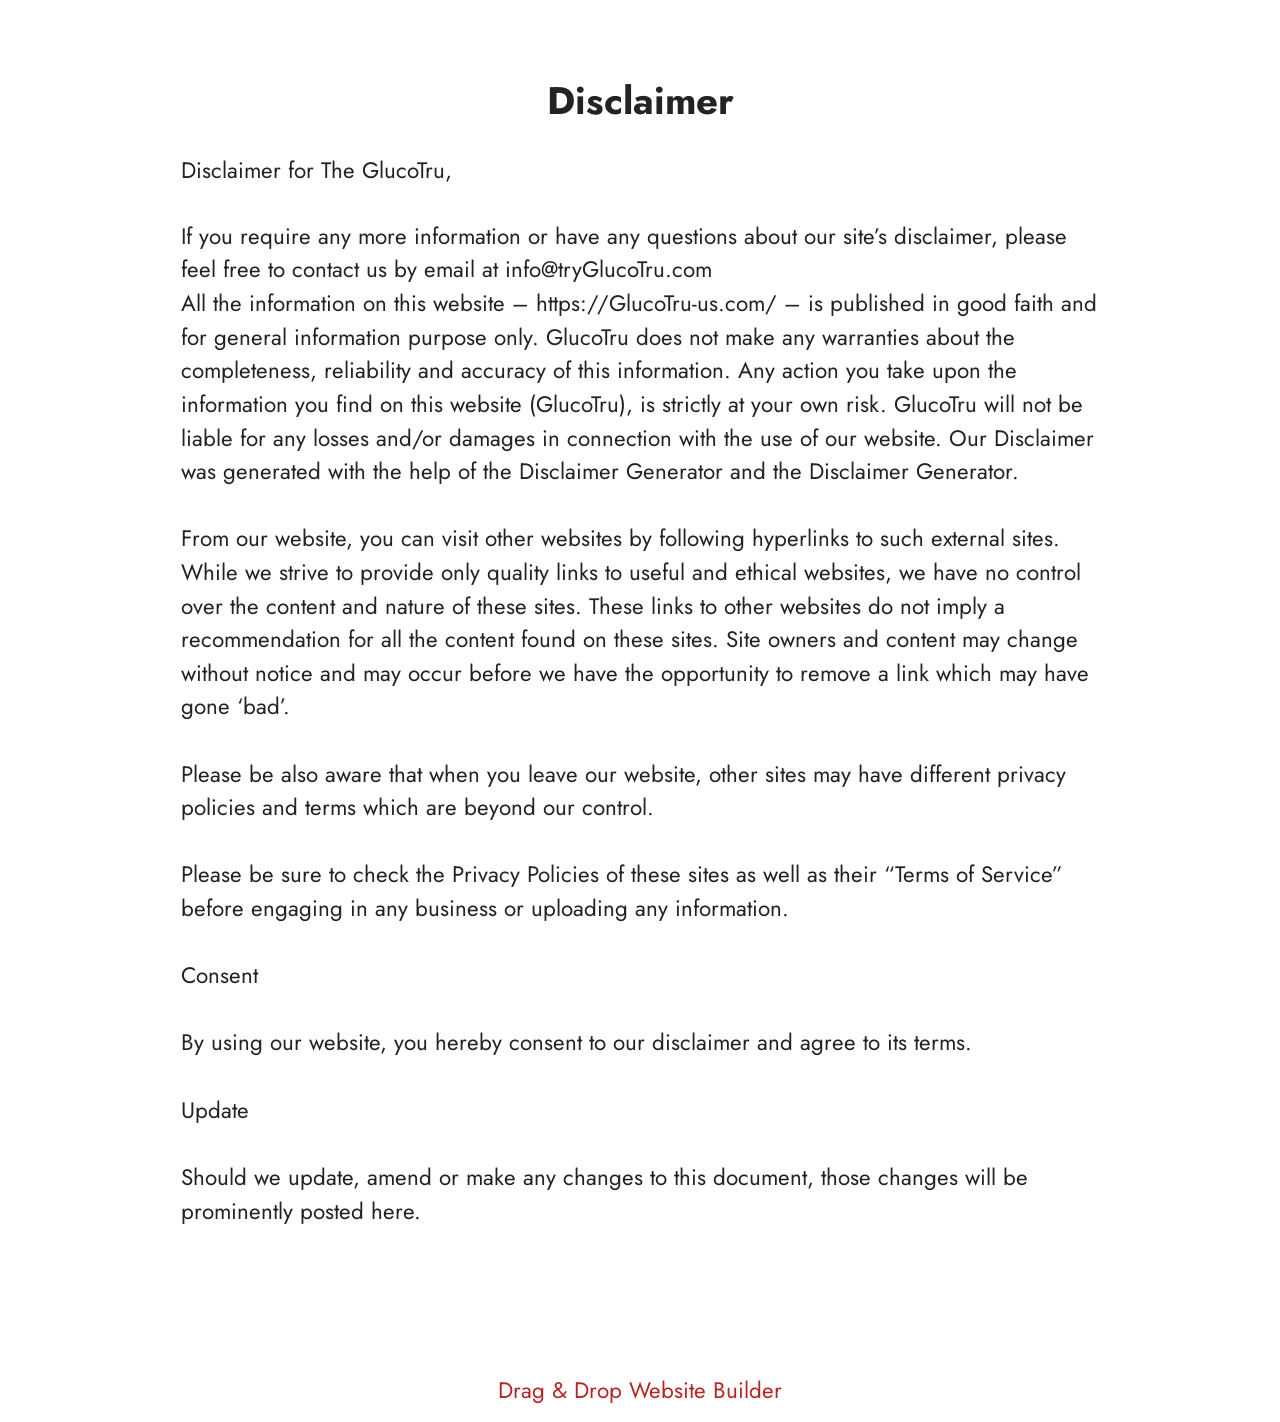
<file: Disclaimer.html>
<!DOCTYPE html>
<html  lang="en">
<head>
  <!-- Site made with Mobirise Website Builder v6.1.12, https://mobirise.com -->
  <meta charset="UTF-8">
  <meta http-equiv="X-UA-Compatible" content="IE=edge">
  <meta name="generator" content="Mobirise v6.1.12, mobirise.com">
  <meta name="twitter:card" content="summary_large_image"/>
  <meta name="twitter:image:src" content="https://www.mind-silence.com/Disclaimer.html">
  <meta property="og:image" content="https://www.mind-silence.com/Disclaimer.html">
  <meta name="twitter:title" content="Disclaimer">
  <meta name="viewport" content="width=device-width, initial-scale=1, minimum-scale=1">
  <link rel="shortcut icon" href="assets/images/refirmance-128x153.png" type="image/x-icon">
  <meta name="description" content="Disclaimer For MindSilence">
  
  
  <title>Disclaimer</title>
  <link rel="stylesheet" href="assets/bootstrap/css/bootstrap.min.css">
  <link rel="stylesheet" href="assets/theme/css/style.css">
  <link rel="preload" href="https://fonts.googleapis.com/css?family=Jost:100,200,300,400,500,600,700,800,900,100i,200i,300i,400i,500i,600i,700i,800i,900i&display=swap" as="style" onload="this.onload=null;this.rel='stylesheet'">
  <noscript><link rel="stylesheet" href="https://fonts.googleapis.com/css?family=Jost:100,200,300,400,500,600,700,800,900,100i,200i,300i,400i,500i,600i,700i,800i,900i&display=swap"></noscript>
  <link rel="preload" as="style" href="assets/mobirise/css/mbr-additional.css?v=ePC2Mv"><link rel="stylesheet" href="assets/mobirise/css/mbr-additional.css?v=ePC2Mv" type="text/css">

  
  
  
</head>
<body>
  
  <section data-bs-version="5.1" class="content5 cid-tBuMj9hDkk" id="content5-1y">
    
    <div class="container">
        <div class="row justify-content-center">
            <div class="col-md-12 col-lg-10">
                <h3 class="mbr-section-title mbr-fonts-style mb-4 display-2">
                    <strong>Disclaimer</strong>
                </h3>
                <h4 class="mbr-section-subtitle mbr-fonts-style mb-4 display-5">Disclaimer for The GlucoTru,</h4>
                <p class="mbr-text mbr-fonts-style display-7">If you require any more information or have any questions about our site’s disclaimer, please feel free to contact us by email at info@tryGlucoTru.com
<br>All the information on this website – https://GlucoTru-us.com/ – is published in good faith and for general information purpose only. GlucoTru does not make any warranties about the completeness, reliability and accuracy of this information. Any action you take upon the information you find on this website (GlucoTru), is strictly at your own risk. GlucoTru will not be liable for any losses and/or damages in connection with the use of our website. Our Disclaimer was generated with the help of the Disclaimer Generator and the Disclaimer Generator.
<br>
<br>From our website, you can visit other websites by following hyperlinks to such external sites. While we strive to provide only quality links to useful and ethical websites, we have no control over the content and nature of these sites. These links to other websites do not imply a recommendation for all the content found on these sites. Site owners and content may change without notice and may occur before we have the opportunity to remove a link which may have gone ‘bad’.
<br>
<br>Please be also aware that when you leave our website, other sites may have different privacy policies and terms which are beyond our control.
<br>
<br>Please be sure to check the Privacy Policies of these sites as well as their “Terms of Service” before engaging in any business or uploading any information.
<br>
<br>Consent
<br>
<br>By using our website, you hereby consent to our disclaimer and agree to its terms.
<br>
<br>Update
<br>
<br>Should we update, amend or make any changes to this document, those changes will be prominently posted here.<br><br></p>
            </div>
        </div>
    </div>
</section><section class="display-7" style="padding: 0;align-items: center;justify-content: center;flex-wrap: wrap;    align-content: center;display: flex;position: relative;height: 4rem;"><a href="https://mobiri.se/4429519" style="flex: 1 1;height: 4rem;position: absolute;width: 100%;z-index: 1;"><img alt="" style="height: 4rem;" src="[data-uri]"></a><p style="margin: 0;text-align: center;" class="display-7">&#8204;</p><a style="z-index:1" href="https://mobirise.com/drag-drop-website-builder.html">Drag & Drop Website Builder</a></section><script src="assets/bootstrap/js/bootstrap.bundle.min.js"></script>  <script src="assets/smoothscroll/smooth-scroll.js"></script>  <script src="assets/ytplayer/index.js"></script>  <script src="assets/theme/js/script.js"></script>  
  
  
</body>
</html>
</file>
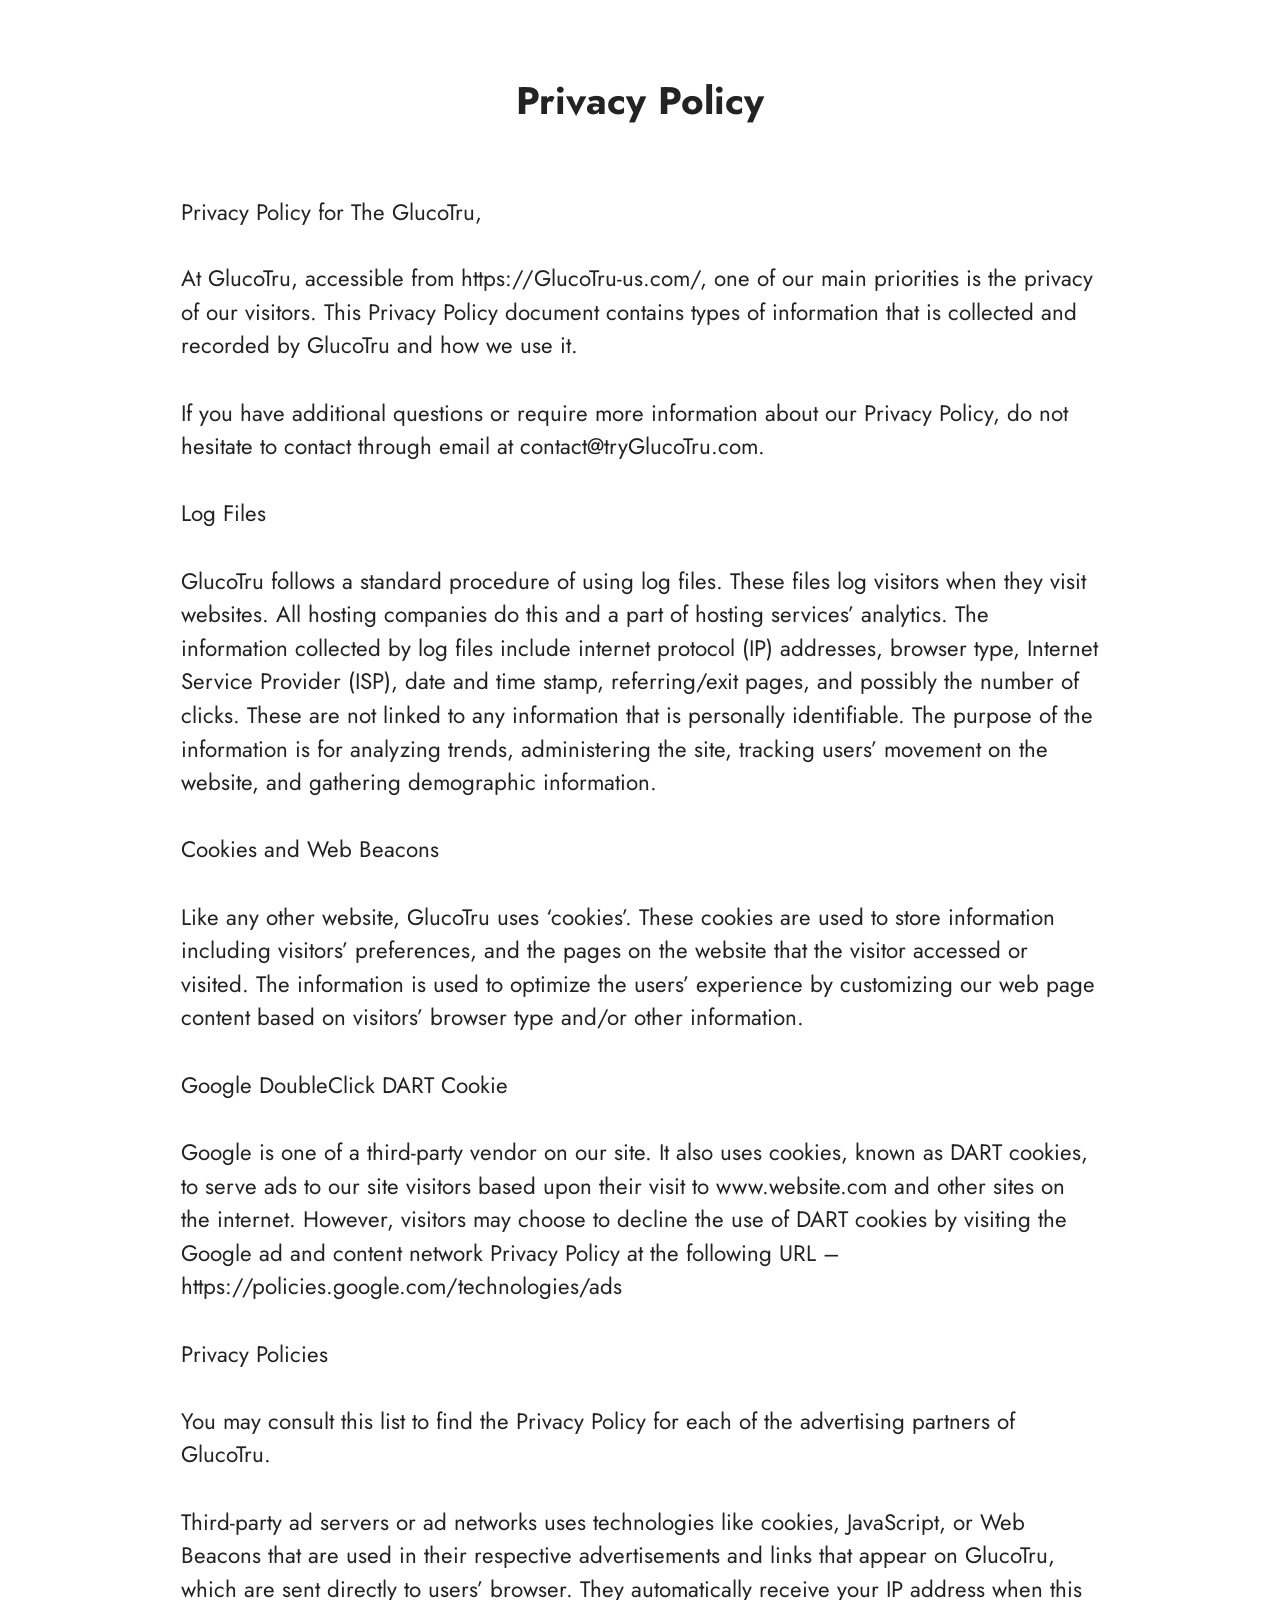
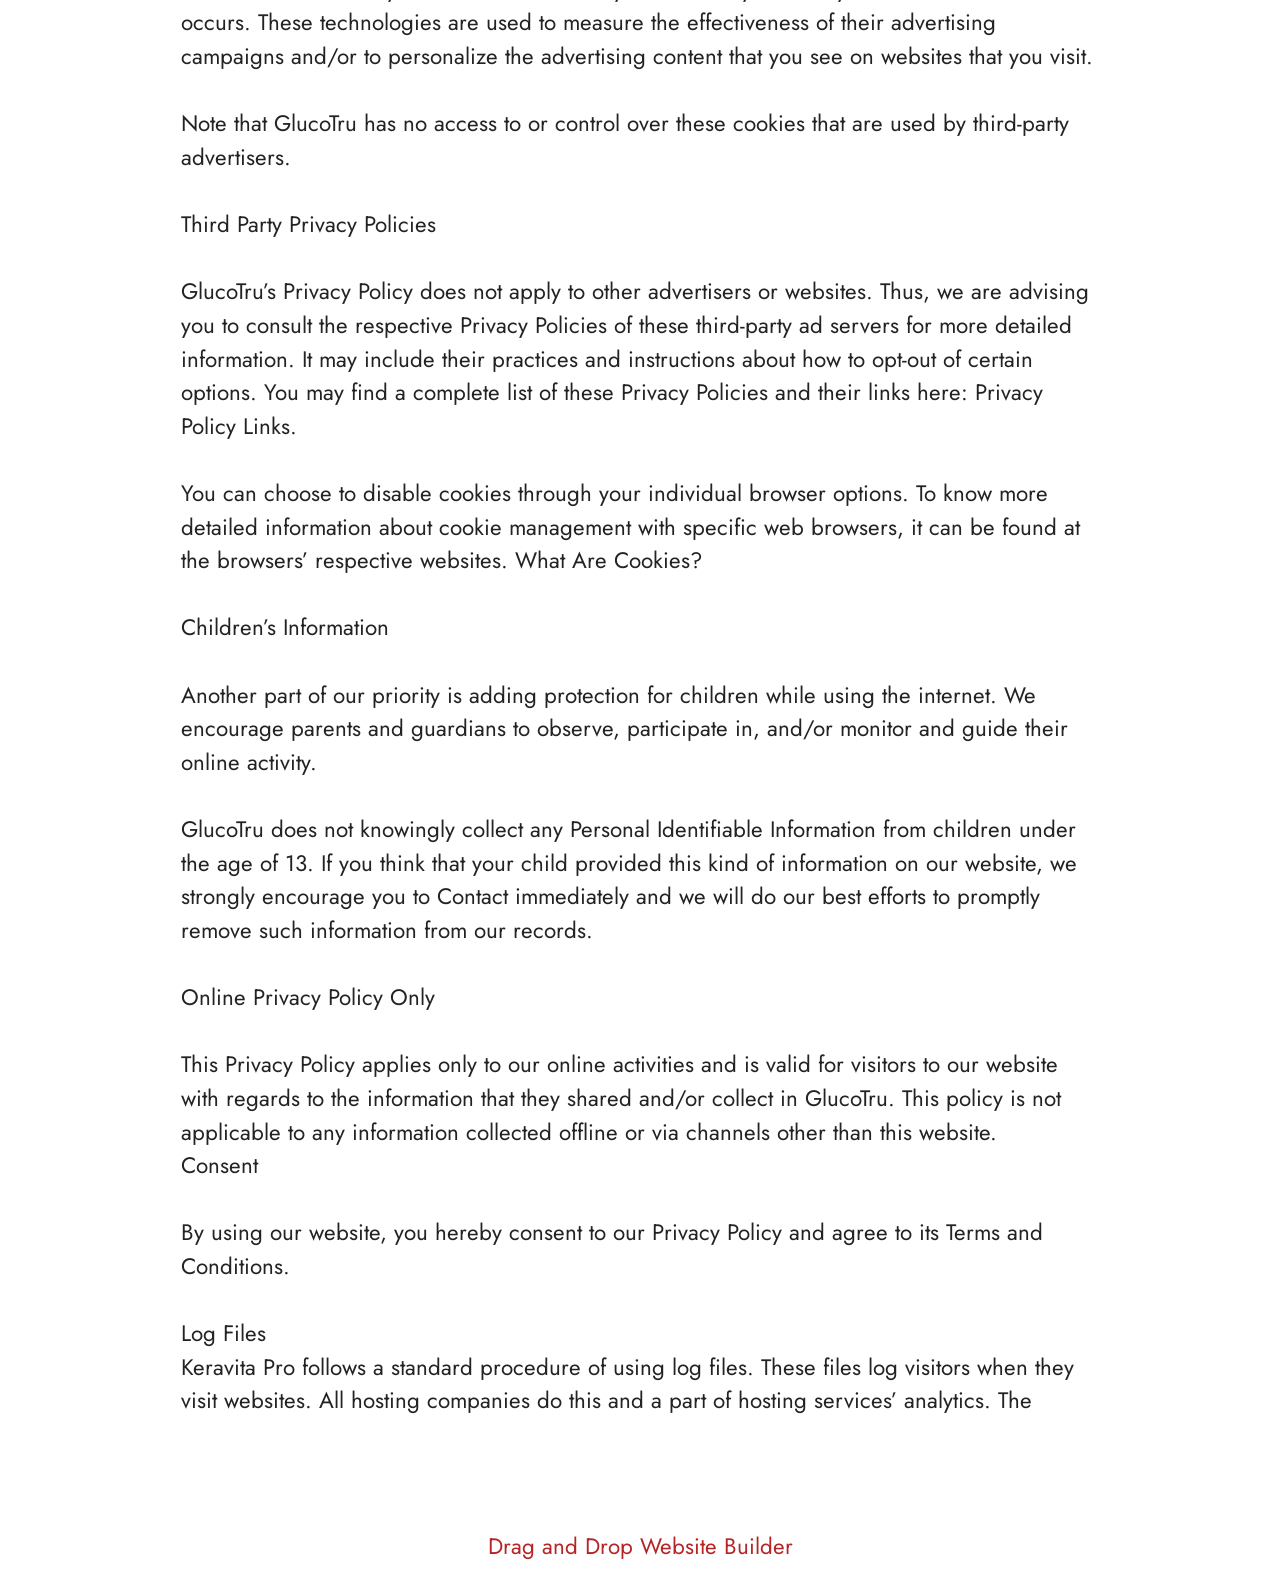
<file: privacy-policy.html>
<!DOCTYPE html>
<html  lang="en">
<head>
  <!-- Site made with Mobirise Website Builder v6.1.12, https://mobirise.com -->
  <meta charset="UTF-8">
  <meta http-equiv="X-UA-Compatible" content="IE=edge">
  <meta name="generator" content="Mobirise v6.1.12, mobirise.com">
  <meta name="twitter:card" content="summary_large_image"/>
  <meta name="twitter:image:src" content="https://getmindsilence.com/byg/privacy.php">
  <meta property="og:image" content="https://getmindsilence.com/byg/privacy.php">
  <meta name="twitter:title" content="Privacy Policy">
  <meta name="viewport" content="width=device-width, initial-scale=1, minimum-scale=1">
  <link rel="shortcut icon" href="assets/images/refirmance-128x153.png" type="image/x-icon">
  <meta name="description" content="Privacy Policy For MindSilence">
  
  
  <title>Privacy Policy</title>
  <link rel="stylesheet" href="assets/bootstrap/css/bootstrap.min.css">
  <link rel="stylesheet" href="assets/theme/css/style.css">
  <link rel="preload" href="https://fonts.googleapis.com/css?family=Jost:100,200,300,400,500,600,700,800,900,100i,200i,300i,400i,500i,600i,700i,800i,900i&display=swap" as="style" onload="this.onload=null;this.rel='stylesheet'">
  <noscript><link rel="stylesheet" href="https://fonts.googleapis.com/css?family=Jost:100,200,300,400,500,600,700,800,900,100i,200i,300i,400i,500i,600i,700i,800i,900i&display=swap"></noscript>
  <link rel="preload" as="style" href="assets/mobirise/css/mbr-additional.css?v=ncehsW"><link rel="stylesheet" href="assets/mobirise/css/mbr-additional.css?v=ncehsW" type="text/css">

  
  
  
</head>
<body>
  
  <section data-bs-version="5.1" class="content5 cid-tBuMPzdHFY" id="content5-1z">
    
    <div class="container">
        <div class="row justify-content-center">
            <div class="col-md-12 col-lg-10">
                <h3 class="mbr-section-title mbr-fonts-style mb-4 display-2"><strong>Privacy Policy
</strong><div><strong><br></strong></div></h3>
                <h4 class="mbr-section-subtitle mbr-fonts-style mb-4 display-5">Privacy Policy for The GlucoTru,</h4>
                <p class="mbr-text mbr-fonts-style display-7">At GlucoTru, accessible from https://GlucoTru-us.com/, one of our main priorities is the privacy of our visitors. This Privacy Policy document contains types of information that is collected and recorded by GlucoTru and how we use it.
<br>
<br>If you have additional questions or require more information about our Privacy Policy, do not hesitate to contact through email at contact@tryGlucoTru.com.
<br>
<br>Log Files
<br>
<br>GlucoTru follows a standard procedure of using log files. These files log visitors when they visit websites. All hosting companies do this and a part of hosting services’ analytics. The information collected by log files include internet protocol (IP) addresses, browser type, Internet Service Provider (ISP), date and time stamp, referring/exit pages, and possibly the number of clicks. These are not linked to any information that is personally identifiable. The purpose of the information is for analyzing trends, administering the site, tracking users’ movement on the website, and gathering demographic information.
<br>
<br>Cookies and Web Beacons
<br>
<br>Like any other website, GlucoTru uses ‘cookies’. These cookies are used to store information including visitors’ preferences, and the pages on the website that the visitor accessed or visited. The information is used to optimize the users’ experience by customizing our web page content based on visitors’ browser type and/or other information.
<br>
<br>Google DoubleClick DART Cookie
<br>
<br>Google is one of a third-party vendor on our site. It also uses cookies, known as DART cookies, to serve ads to our site visitors based upon their visit to www.website.com and other sites on the internet. However, visitors may choose to decline the use of DART cookies by visiting the Google ad and content network Privacy Policy at the following URL – https://policies.google.com/technologies/ads
<br>
<br>Privacy Policies
<br>
<br>You may consult this list to find the Privacy Policy for each of the advertising partners of GlucoTru.
<br>
<br>Third-party ad servers or ad networks uses technologies like cookies, JavaScript, or Web Beacons that are used in their respective advertisements and links that appear on GlucoTru, which are sent directly to users’ browser. They automatically receive your IP address when this occurs. These technologies are used to measure the effectiveness of their advertising campaigns and/or to personalize the advertising content that you see on websites that you visit.
<br>
<br>Note that GlucoTru has no access to or control over these cookies that are used by third-party advertisers.
<br>
<br>Third Party Privacy Policies
<br>
<br>GlucoTru’s Privacy Policy does not apply to other advertisers or websites. Thus, we are advising you to consult the respective Privacy Policies of these third-party ad servers for more detailed information. It may include their practices and instructions about how to opt-out of certain options. You may find a complete list of these Privacy Policies and their links here: Privacy Policy Links.
<br>
<br>You can choose to disable cookies through your individual browser options. To know more detailed information about cookie management with specific web browsers, it can be found at the browsers’ respective websites. What Are Cookies?
<br>
<br>Children’s Information
<br>
<br>Another part of our priority is adding protection for children while using the internet. We encourage parents and guardians to observe, participate in, and/or monitor and guide their online activity.
<br>
<br>GlucoTru does not knowingly collect any Personal Identifiable Information from children under the age of 13. If you think that your child provided this kind of information on our website, we strongly encourage you to Contact immediately and we will do our best efforts to promptly remove such information from our records.
<br>
<br>Online Privacy Policy Only
<br>
<br>This Privacy Policy applies only to our online activities and is valid for visitors to our website with regards to the information that they shared and/or collect in GlucoTru. This policy is not applicable to any information collected offline or via channels other than this website.
<br>Consent
<br>
<br>By using our website, you hereby consent to our Privacy Policy and agree to its Terms and Conditions.<br>
<br>Log Files
<br>Keravita Pro follows a standard procedure of using log files. These files log visitors when they visit websites. All hosting companies do this and a part of hosting services’ analytics. The&nbsp;</p>
            </div>
        </div>
    </div>
</section><section class="display-7" style="padding: 0;align-items: center;justify-content: center;flex-wrap: wrap;    align-content: center;display: flex;position: relative;height: 4rem;"><a href="https://mobiri.se/4429519" style="flex: 1 1;height: 4rem;position: absolute;width: 100%;z-index: 1;"><img alt="" style="height: 4rem;" src="[data-uri]"></a><p style="margin: 0;text-align: center;" class="display-7">&#8204;</p><a style="z-index:1" href="https://mobirise.com/drag-drop-website-builder.html">Drag and Drop Website Builder</a></section><script src="assets/bootstrap/js/bootstrap.bundle.min.js"></script>  <script src="assets/smoothscroll/smooth-scroll.js"></script>  <script src="assets/ytplayer/index.js"></script>  <script src="assets/theme/js/script.js"></script>  
  
  
</body>
</html>
</file>
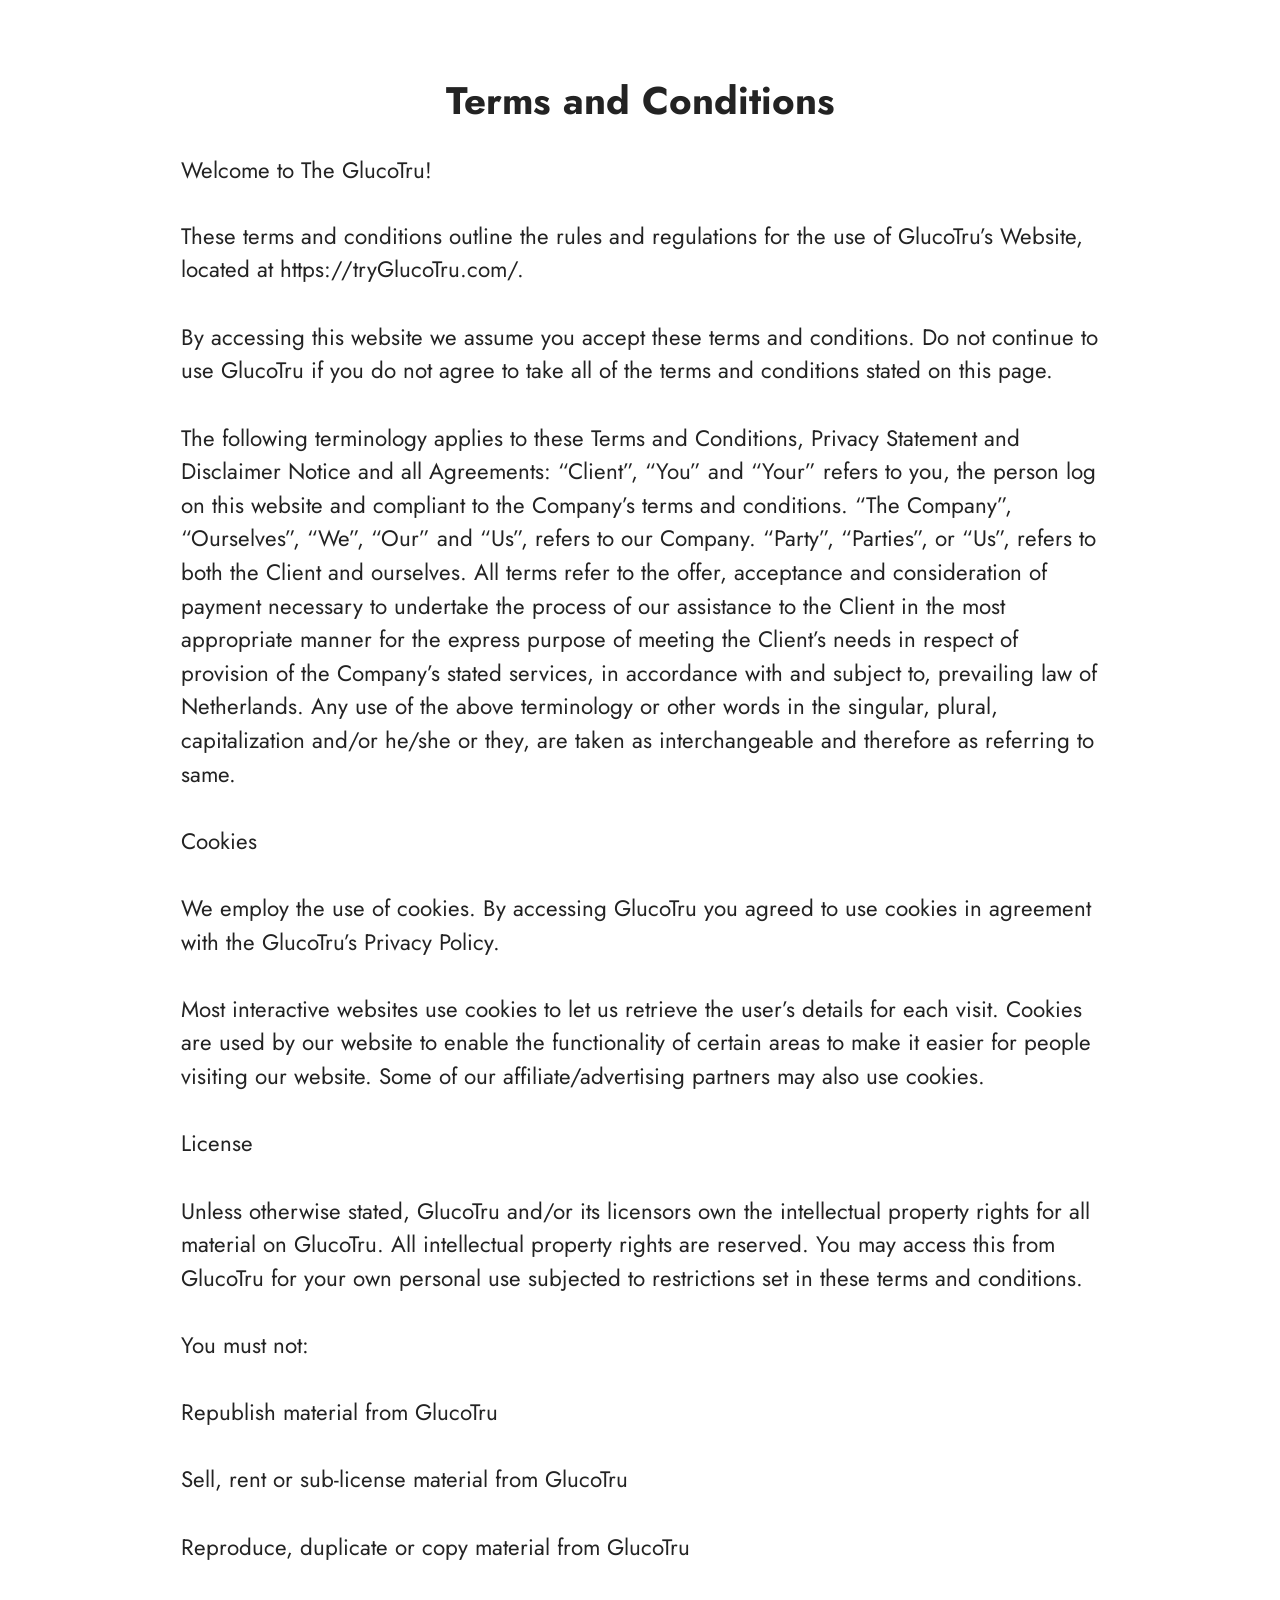
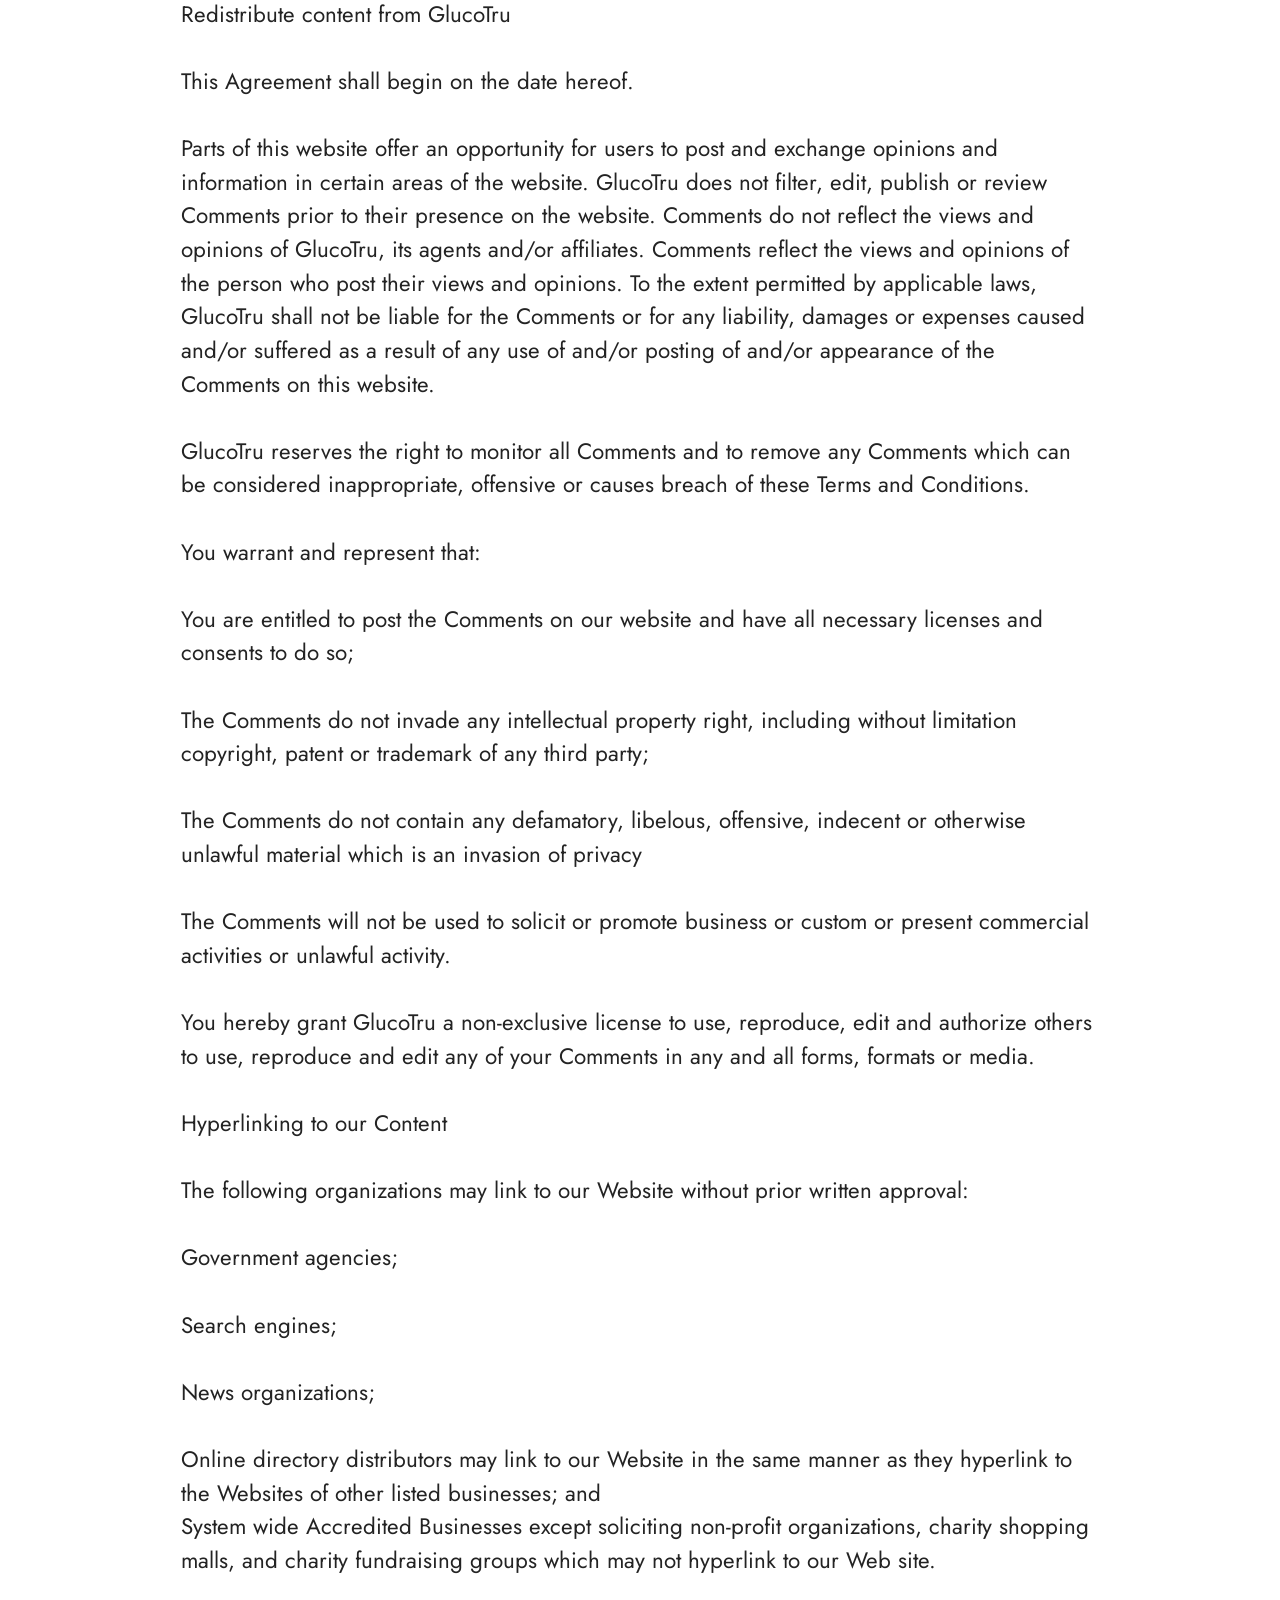
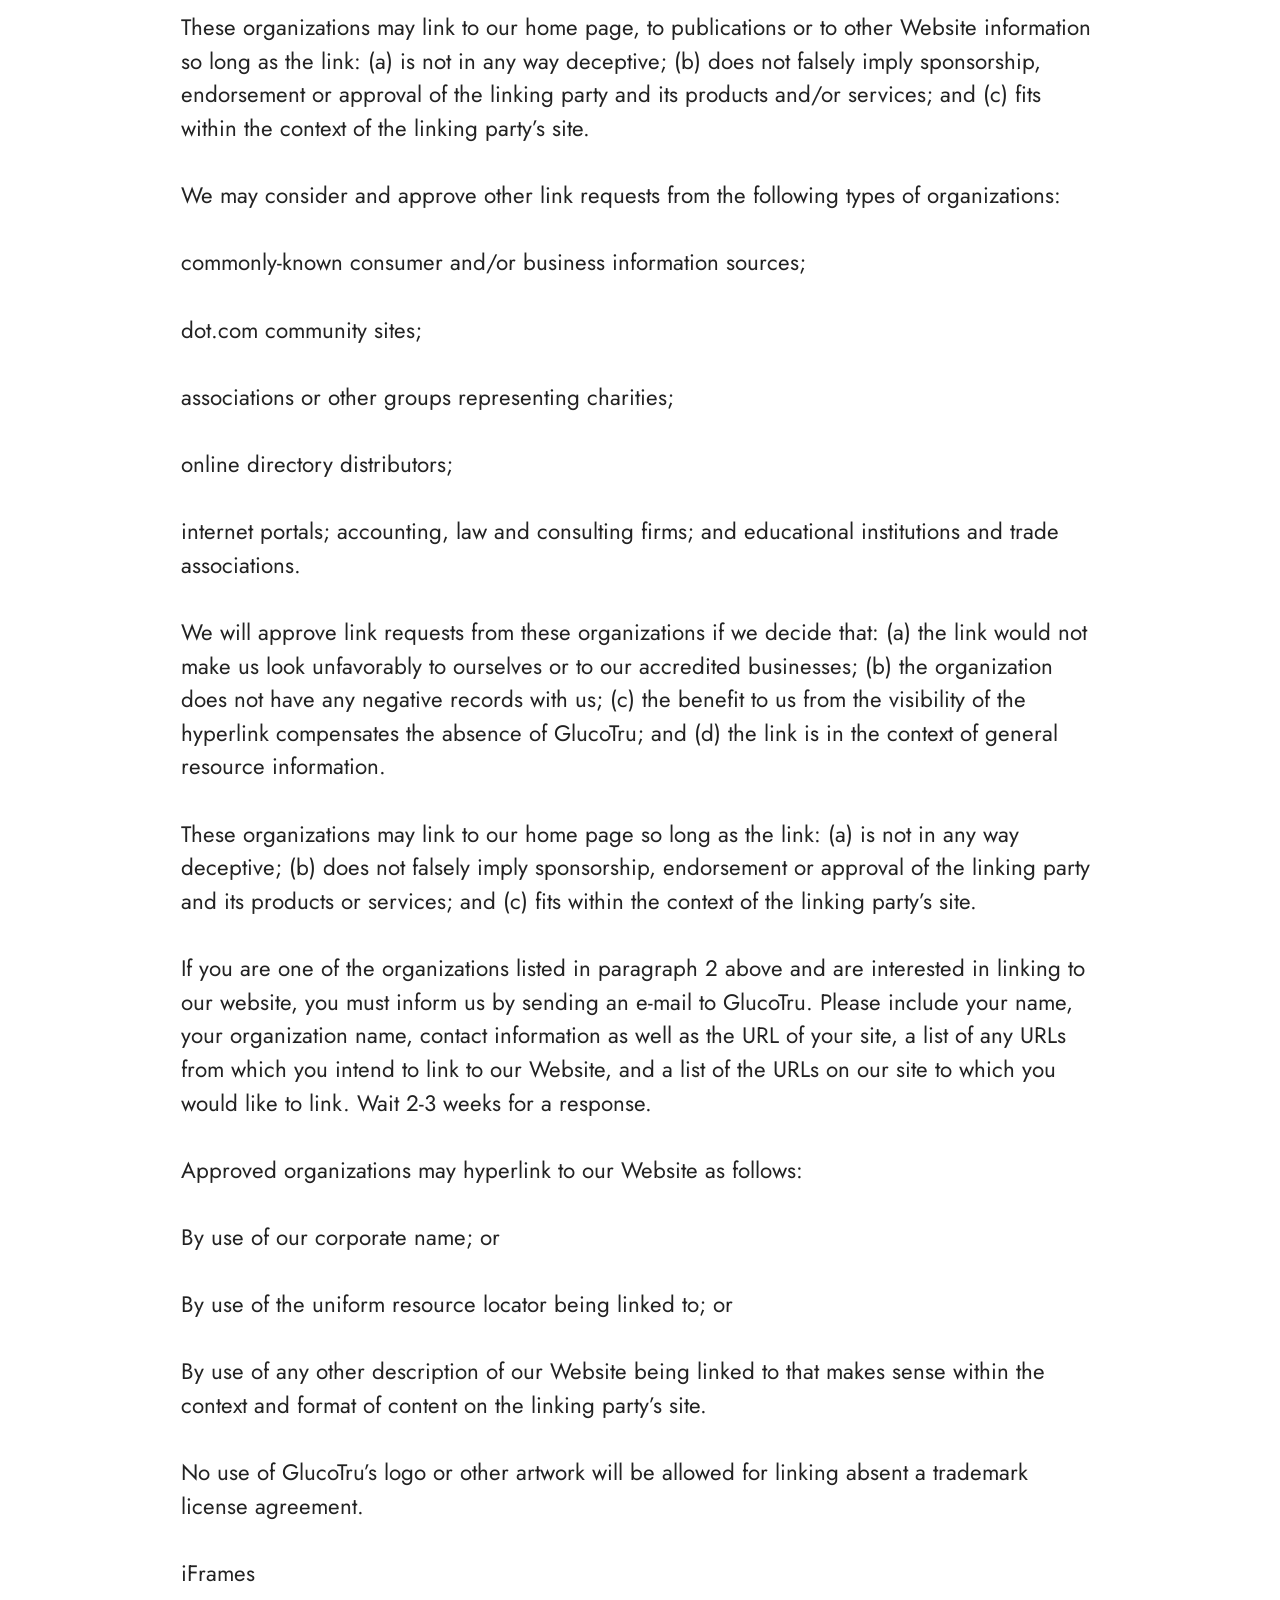
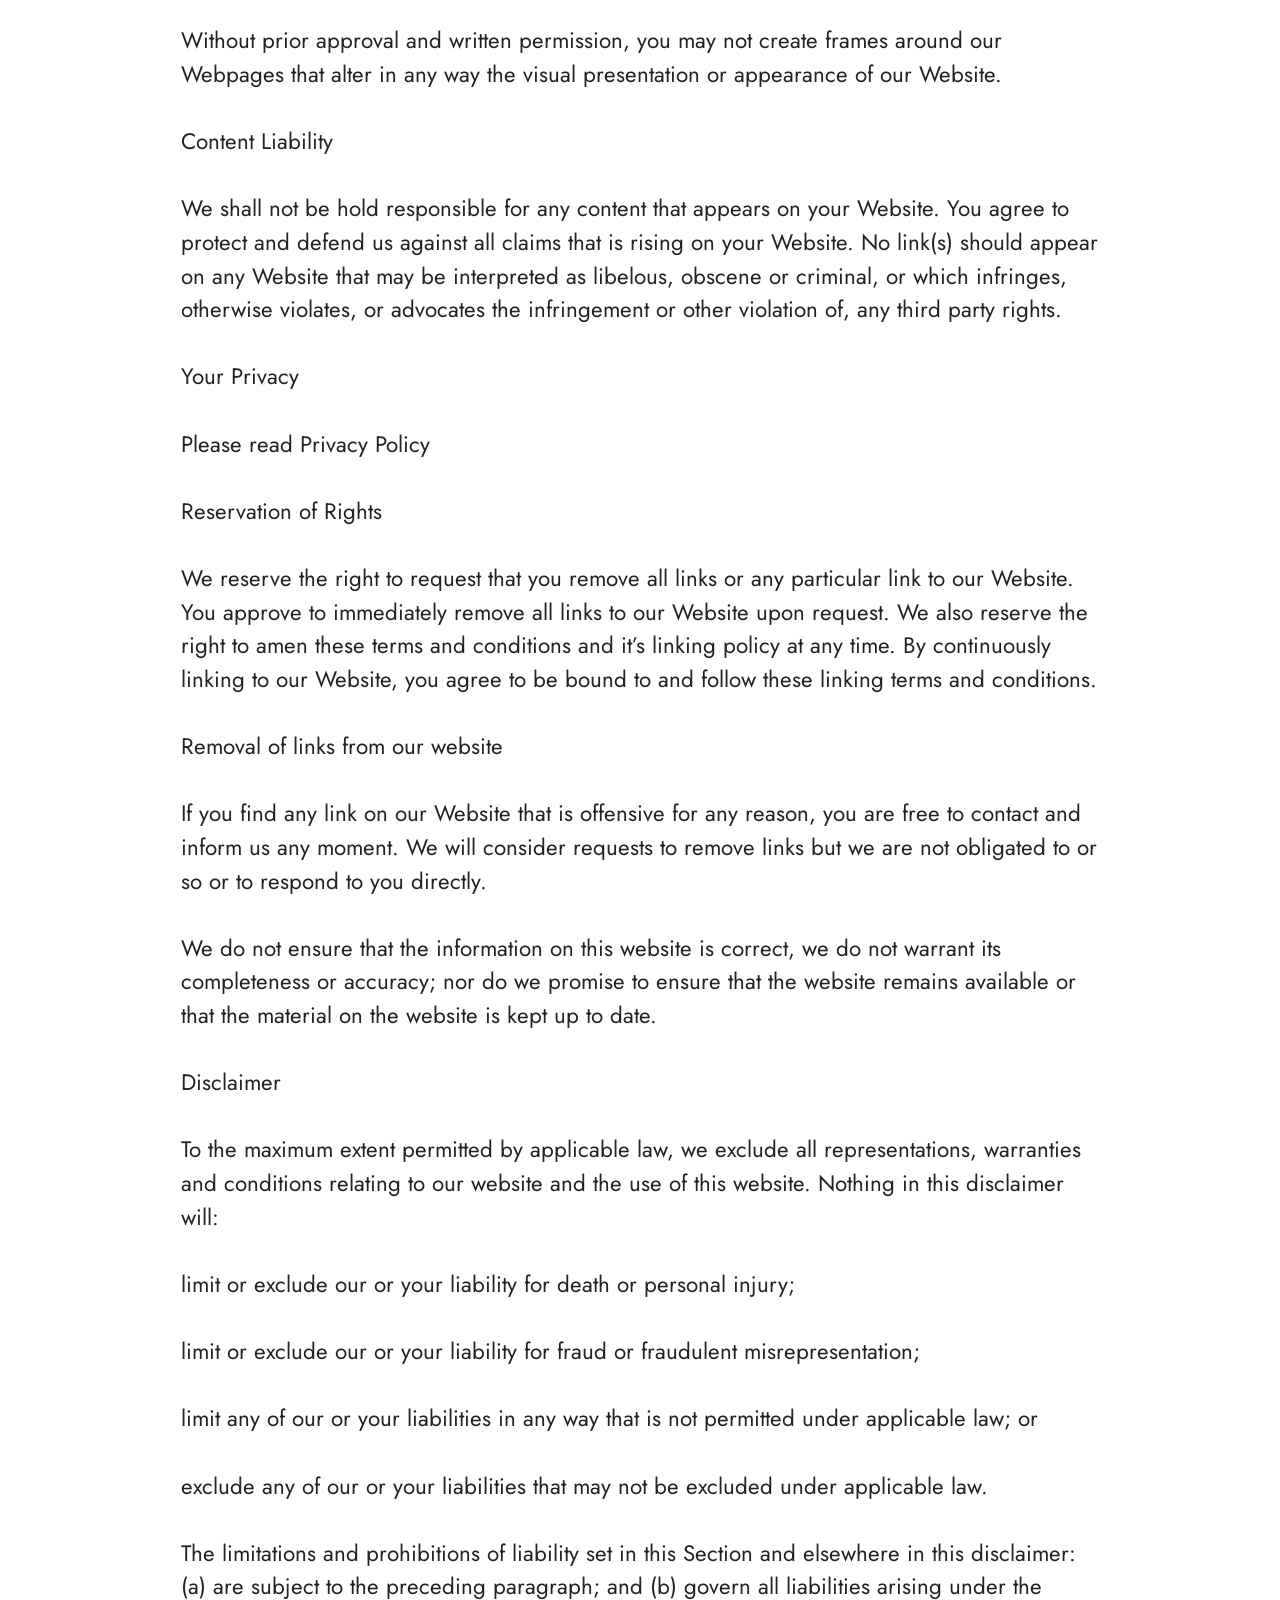
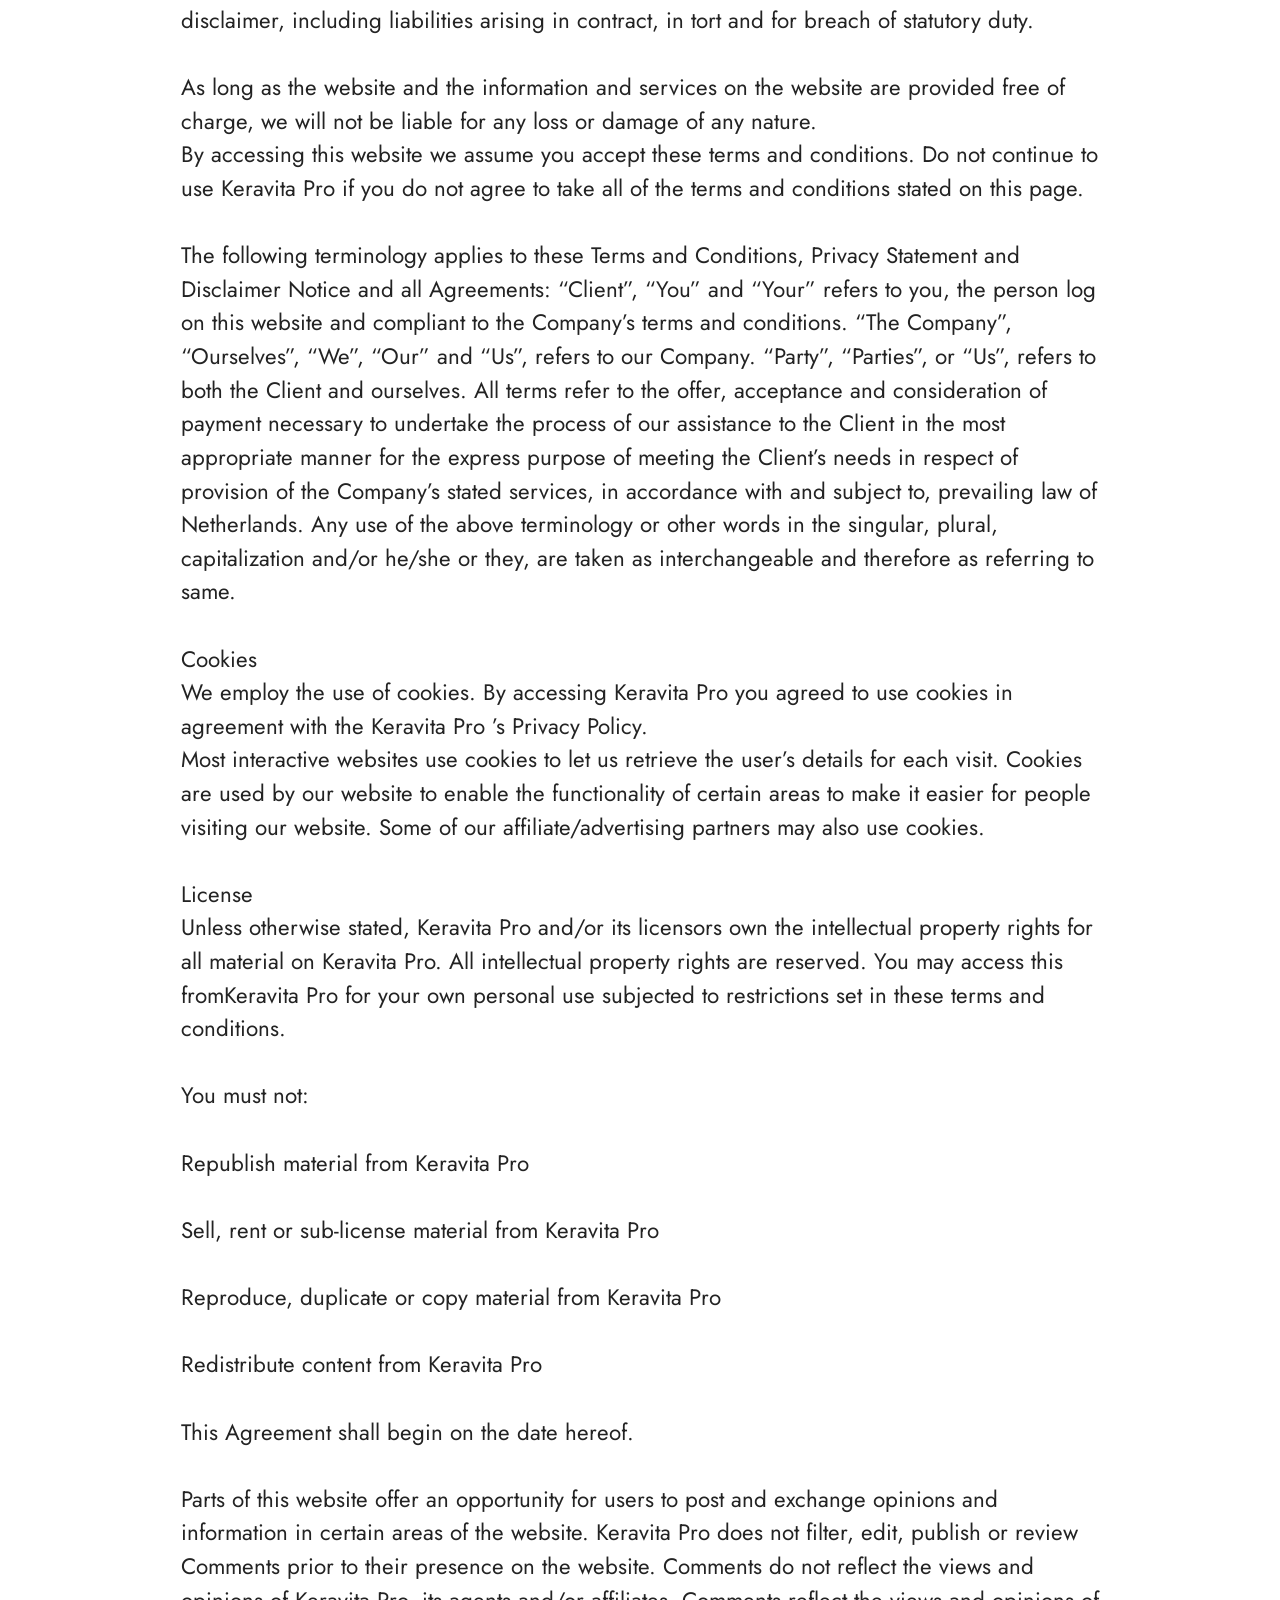
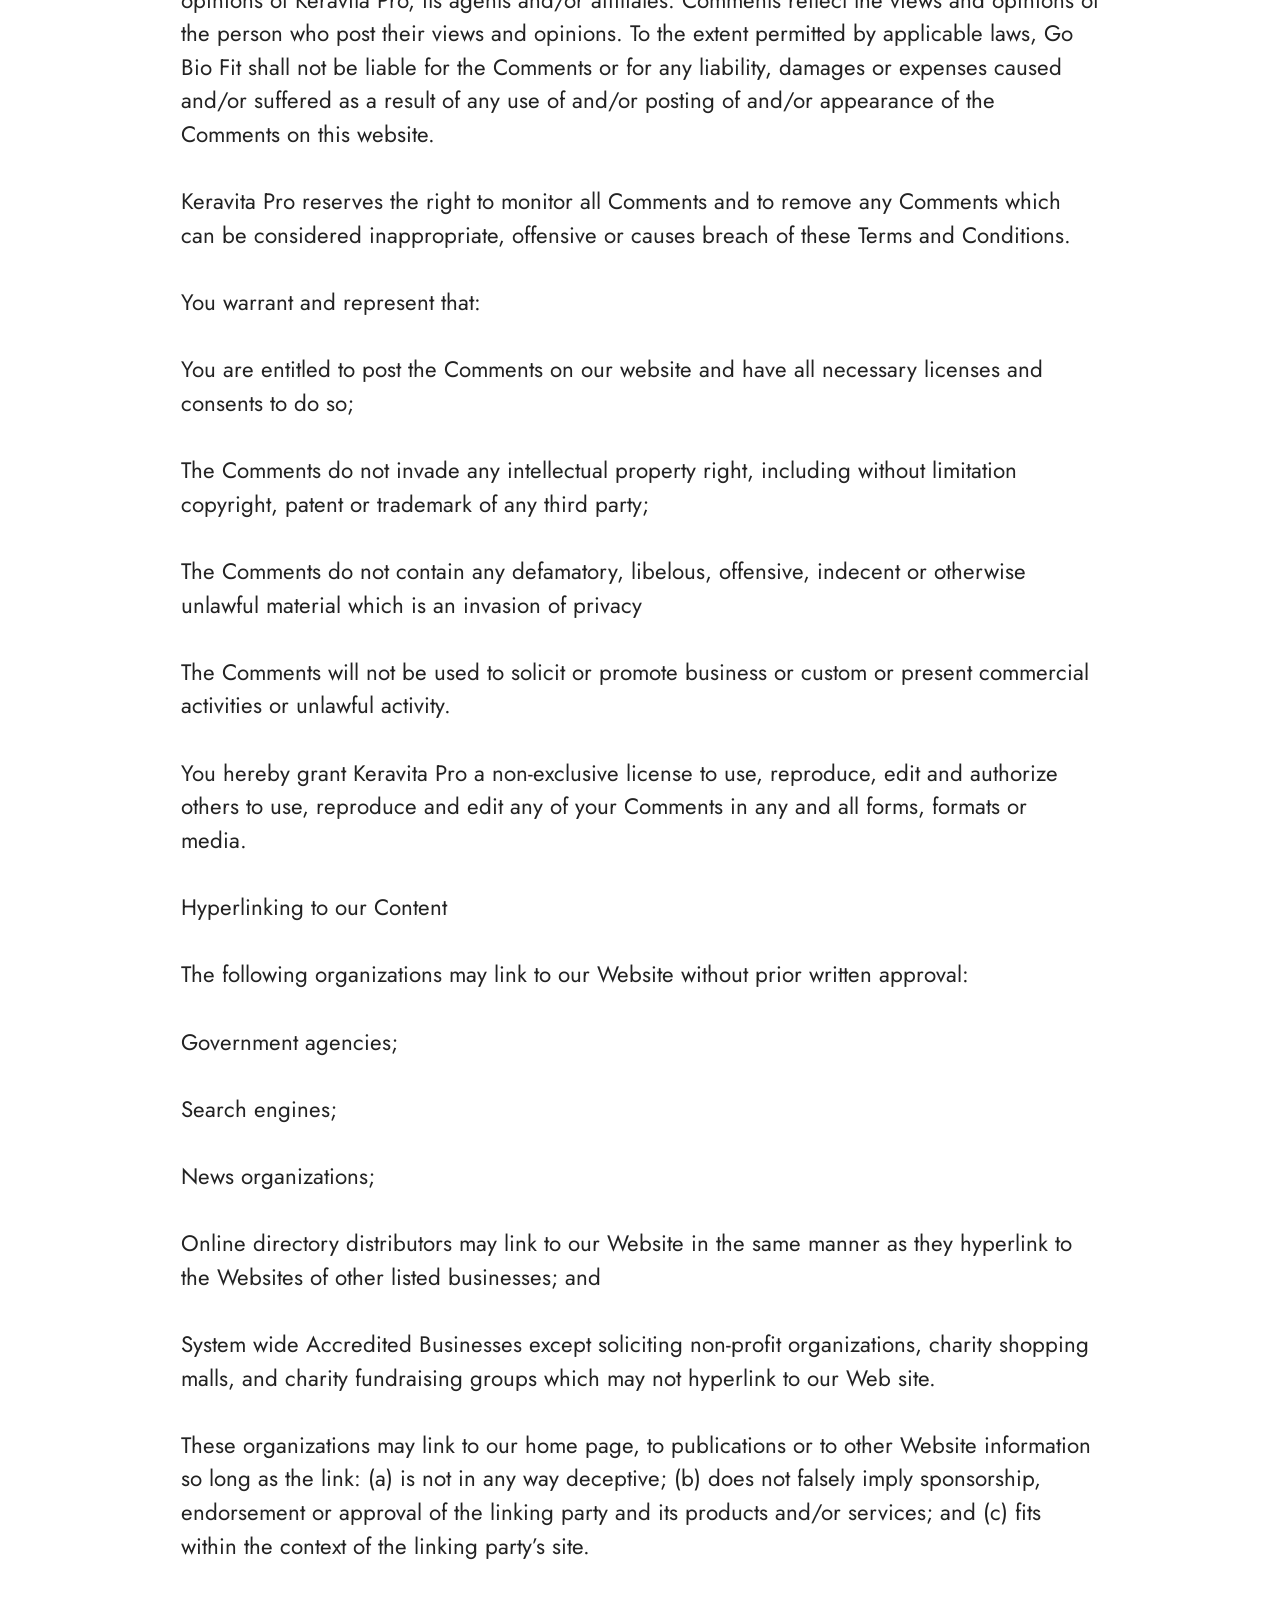
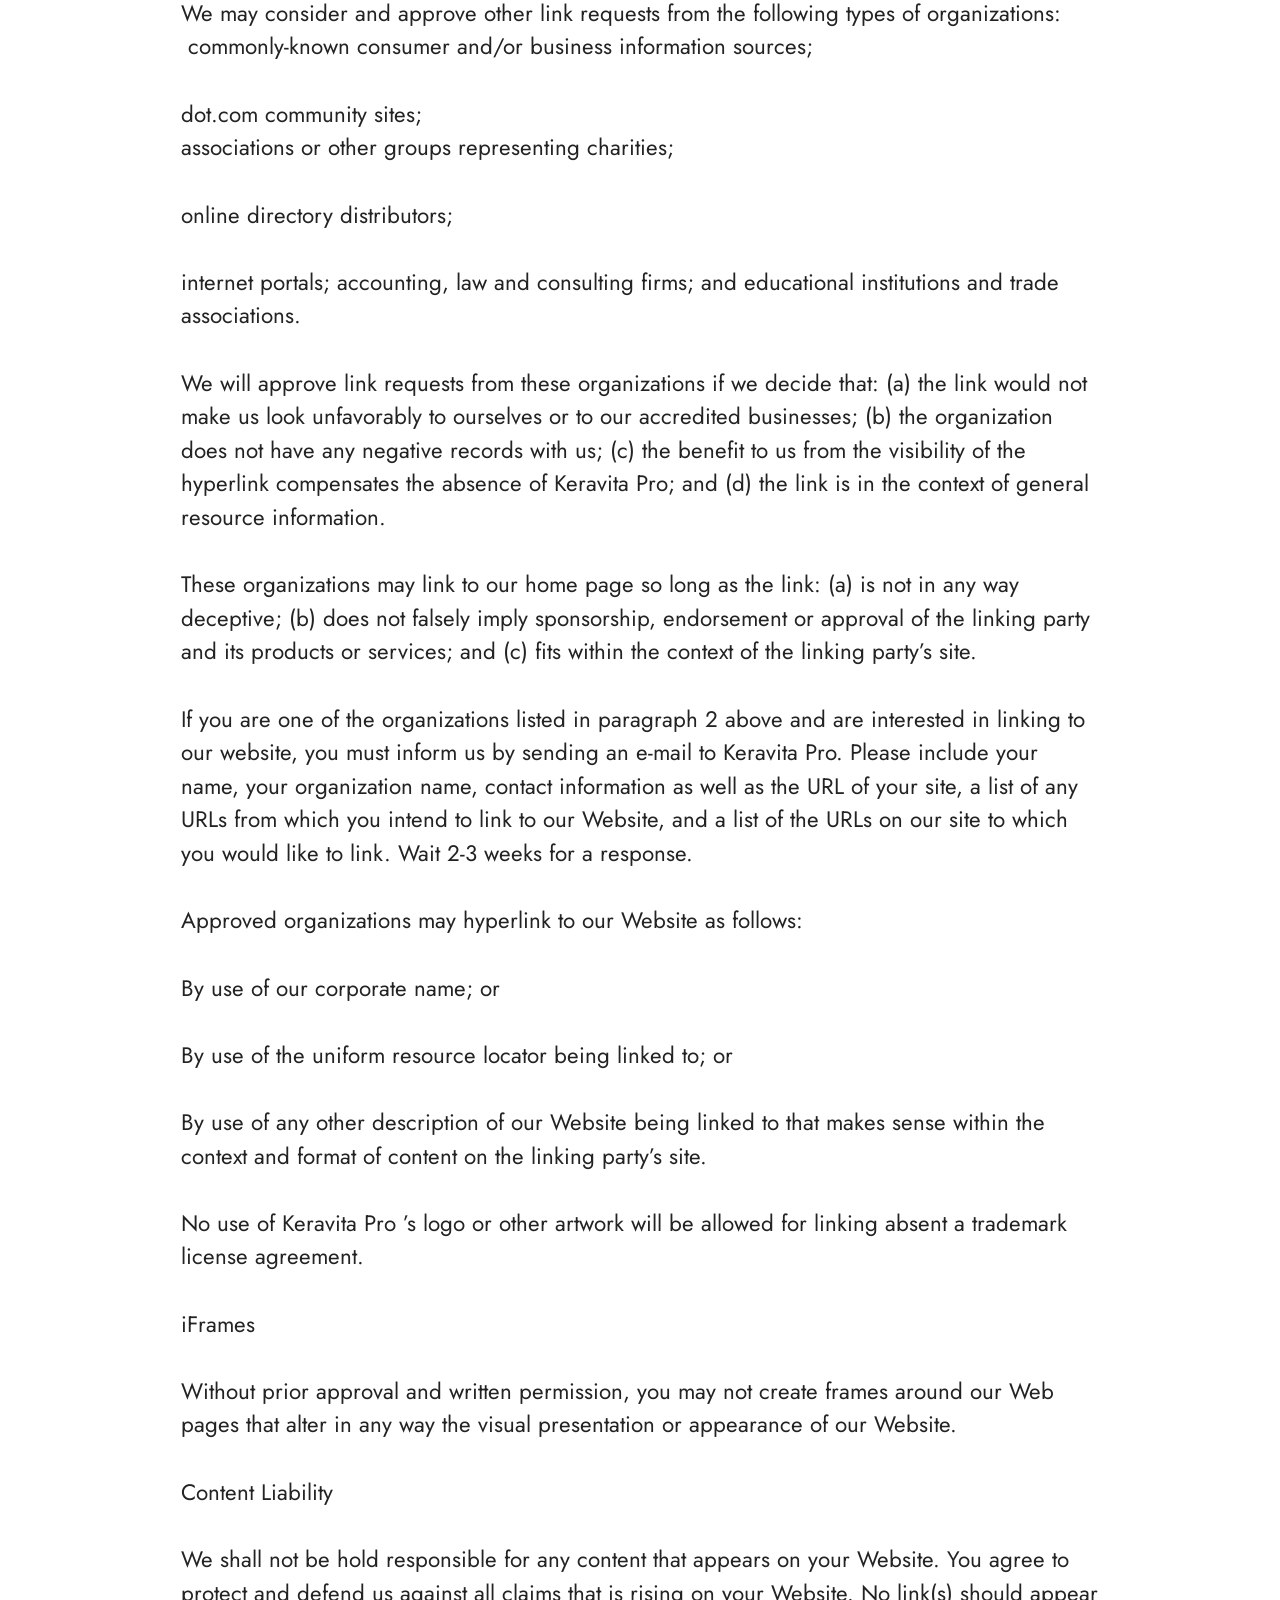
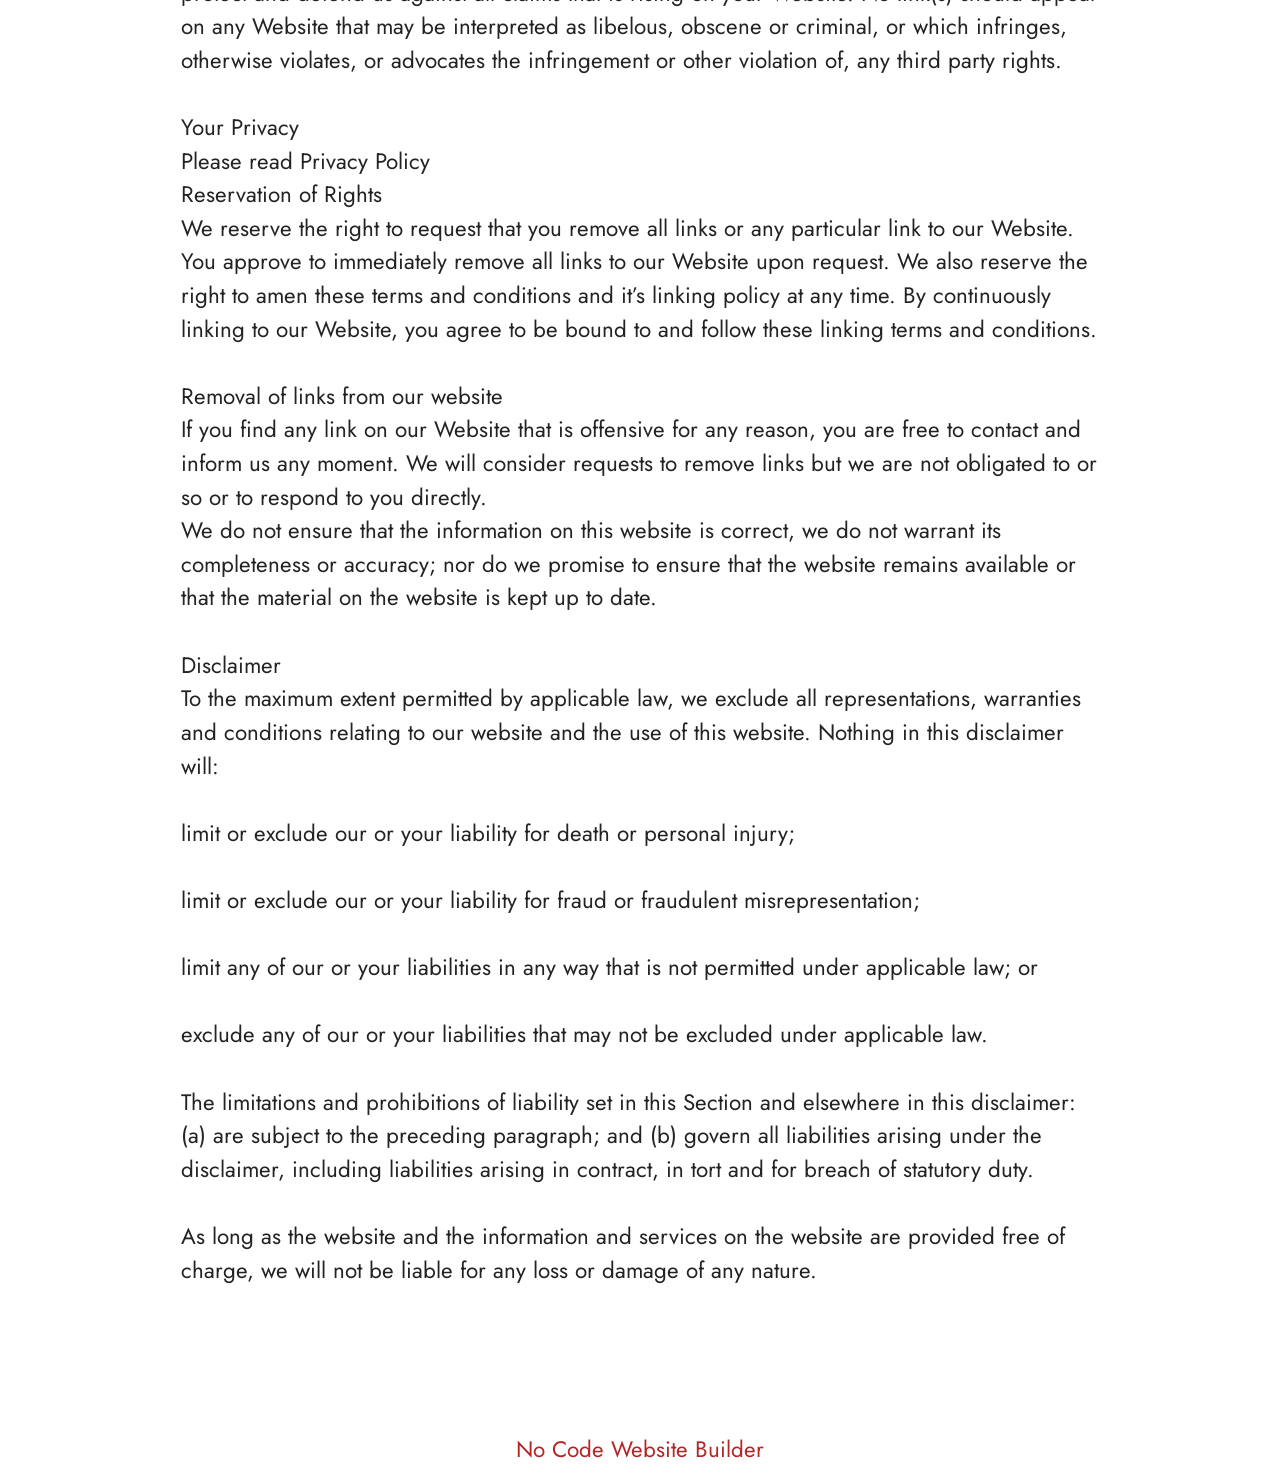
<file: Terms.html>
<!DOCTYPE html>
<html  lang="en">
<head>
  <!-- Site made with Mobirise Website Builder v6.1.12, https://mobirise.com -->
  <meta charset="UTF-8">
  <meta http-equiv="X-UA-Compatible" content="IE=edge">
  <meta name="generator" content="Mobirise v6.1.12, mobirise.com">
  <meta name="twitter:card" content="summary_large_image"/>
  <meta name="twitter:image:src" content="https://getmindsilence.com/byg/terms.php">
  <meta property="og:image" content="https://getmindsilence.com/byg/terms.php">
  <meta name="twitter:title" content="Terms">
  <meta name="viewport" content="width=device-width, initial-scale=1, minimum-scale=1">
  <link rel="shortcut icon" href="assets/images/refirmance-128x153.png" type="image/x-icon">
  <meta name="description" content="Terms For MindSilence">
  
  
  <title>Terms</title>
  <link rel="stylesheet" href="assets/bootstrap/css/bootstrap.min.css">
  <link rel="stylesheet" href="assets/theme/css/style.css">
  <link rel="preload" href="https://fonts.googleapis.com/css?family=Jost:100,200,300,400,500,600,700,800,900,100i,200i,300i,400i,500i,600i,700i,800i,900i&display=swap" as="style" onload="this.onload=null;this.rel='stylesheet'">
  <noscript><link rel="stylesheet" href="https://fonts.googleapis.com/css?family=Jost:100,200,300,400,500,600,700,800,900,100i,200i,300i,400i,500i,600i,700i,800i,900i&display=swap"></noscript>
  <link rel="preload" as="style" href="assets/mobirise/css/mbr-additional.css?v=lK7YDs"><link rel="stylesheet" href="assets/mobirise/css/mbr-additional.css?v=lK7YDs" type="text/css">

  
  
  
</head>
<body>
  
  <section data-bs-version="5.1" class="content5 cid-tBuOj1XZ1f" id="content5-20">
    
    <div class="container">
        <div class="row justify-content-center">
            <div class="col-md-12 col-lg-10">
                <h3 class="mbr-section-title mbr-fonts-style mb-4 display-2"><strong>Terms and Conditions</strong></h3>
                <h4 class="mbr-section-subtitle mbr-fonts-style mb-4 display-5">Welcome to The GlucoTru!</h4>
                <p class="mbr-text mbr-fonts-style display-7">These terms and conditions outline the rules and regulations for the use of GlucoTru’s Website, located at https://tryGlucoTru.com/.
<br>
<br>By accessing this website we assume you accept these terms and conditions. Do not continue to use GlucoTru if you do not agree to take all of the terms and conditions stated on this page.
<br>
<br>The following terminology applies to these Terms and Conditions, Privacy Statement and Disclaimer Notice and all Agreements: “Client”, “You” and “Your” refers to you, the person log on this website and compliant to the Company’s terms and conditions. “The Company”, “Ourselves”, “We”, “Our” and “Us”, refers to our Company. “Party”, “Parties”, or “Us”, refers to both the Client and ourselves. All terms refer to the offer, acceptance and consideration of payment necessary to undertake the process of our assistance to the Client in the most appropriate manner for the express purpose of meeting the Client’s needs in respect of provision of the Company’s stated services, in accordance with and subject to, prevailing law of Netherlands. Any use of the above terminology or other words in the singular, plural, capitalization and/or he/she or they, are taken as interchangeable and therefore as referring to same.
<br>
<br>Cookies
<br>
<br>We employ the use of cookies. By accessing GlucoTru you agreed to use cookies in agreement with the GlucoTru’s Privacy Policy.
<br>
<br>Most interactive websites use cookies to let us retrieve the user’s details for each visit. Cookies are used by our website to enable the functionality of certain areas to make it easier for people visiting our website. Some of our affiliate/advertising partners may also use cookies.
<br>
<br>License
<br>
<br>Unless otherwise stated, GlucoTru and/or its licensors own the intellectual property rights for all material on GlucoTru. All intellectual property rights are reserved. You may access this from GlucoTru for your own personal use subjected to restrictions set in these terms and conditions.
<br>
<br>You must not:
<br>
<br>Republish material from GlucoTru
<br>
<br>Sell, rent or sub-license material from GlucoTru
<br>
<br>Reproduce, duplicate or copy material from GlucoTru
<br>
<br>Redistribute content from GlucoTru
<br>
<br>This Agreement shall begin on the date hereof.
<br>
<br>Parts of this website offer an opportunity for users to post and exchange opinions and information in certain areas of the website. GlucoTru does not filter, edit, publish or review Comments prior to their presence on the website. Comments do not reflect the views and opinions of GlucoTru, its agents and/or affiliates. Comments reflect the views and opinions of the person who post their views and opinions. To the extent permitted by applicable laws, GlucoTru shall not be liable for the Comments or for any liability, damages or expenses caused and/or suffered as a result of any use of and/or posting of and/or appearance of the Comments on this website.
<br>
<br>GlucoTru reserves the right to monitor all Comments and to remove any Comments which can be considered inappropriate, offensive or causes breach of these Terms and Conditions.
<br>
<br>You warrant and represent that:
<br>
<br>You are entitled to post the Comments on our website and have all necessary licenses and consents to do so;
<br>
<br>The Comments do not invade any intellectual property right, including without limitation copyright, patent or trademark of any third party;
<br>
<br>The Comments do not contain any defamatory, libelous, offensive, indecent or otherwise unlawful material which is an invasion of privacy
<br>
<br>The Comments will not be used to solicit or promote business or custom or present commercial activities or unlawful activity.
<br>
<br>You hereby grant GlucoTru a non-exclusive license to use, reproduce, edit and authorize others to use, reproduce and edit any of your Comments in any and all forms, formats or media.
<br>
<br>Hyperlinking to our Content
<br>
<br>The following organizations may link to our Website without prior written approval:
<br>
<br>Government agencies;
<br>
<br>Search engines;
<br>
<br>News organizations;
<br>
<br>Online directory distributors may link to our Website in the same manner as they hyperlink to the Websites of other listed businesses; and
<br>System wide Accredited Businesses except soliciting non-profit organizations, charity shopping malls, and charity fundraising groups which may not hyperlink to our Web site.
<br>
<br>These organizations may link to our home page, to publications or to other Website information so long as the link: (a) is not in any way deceptive; (b) does not falsely imply sponsorship, endorsement or approval of the linking party and its products and/or services; and (c) fits within the context of the linking party’s site.
<br>
<br>We may consider and approve other link requests from the following types of organizations:
<br>
<br>commonly-known consumer and/or business information sources;
<br>
<br>dot.com community sites;
<br>
<br>associations or other groups representing charities;
<br>
<br>online directory distributors;
<br>
<br>internet portals; accounting, law and consulting firms; and educational institutions and trade associations.
<br>
<br>We will approve link requests from these organizations if we decide that: (a) the link would not make us look unfavorably to ourselves or to our accredited businesses; (b) the organization does not have any negative records with us; (c) the benefit to us from the visibility of the hyperlink compensates the absence of GlucoTru; and (d) the link is in the context of general resource information.
<br>
<br>These organizations may link to our home page so long as the link: (a) is not in any way deceptive; (b) does not falsely imply sponsorship, endorsement or approval of the linking party and its products or services; and (c) fits within the context of the linking party’s site.
<br>
<br>If you are one of the organizations listed in paragraph 2 above and are interested in linking to our website, you must inform us by sending an e-mail to GlucoTru. Please include your name, your organization name, contact information as well as the URL of your site, a list of any URLs from which you intend to link to our Website, and a list of the URLs on our site to which you would like to link. Wait 2-3 weeks for a response.
<br>
<br>Approved organizations may hyperlink to our Website as follows:
<br>
<br>By use of our corporate name; or
<br>
<br>By use of the uniform resource locator being linked to; or
<br>
<br>By use of any other description of our Website being linked to that makes sense within the context and format of content on the linking party’s site.
<br>
<br>No use of GlucoTru’s logo or other artwork will be allowed for linking absent a trademark license agreement.
<br>
<br>iFrames
<br>
<br>Without prior approval and written permission, you may not create frames around our Webpages that alter in any way the visual presentation or appearance of our Website.
<br>
<br>Content Liability
<br>
<br>We shall not be hold responsible for any content that appears on your Website. You agree to protect and defend us against all claims that is rising on your Website. No link(s) should appear on any Website that may be interpreted as libelous, obscene or criminal, or which infringes, otherwise violates, or advocates the infringement or other violation of, any third party rights.
<br>
<br>Your Privacy
<br>
<br>Please read Privacy Policy
<br>
<br>Reservation of Rights
<br>
<br>We reserve the right to request that you remove all links or any particular link to our Website. You approve to immediately remove all links to our Website upon request. We also reserve the right to amen these terms and conditions and it’s linking policy at any time. By continuously linking to our Website, you agree to be bound to and follow these linking terms and conditions.
<br>
<br>Removal of links from our website
<br>
<br>If you find any link on our Website that is offensive for any reason, you are free to contact and inform us any moment. We will consider requests to remove links but we are not obligated to or so or to respond to you directly.
<br>
<br>We do not ensure that the information on this website is correct, we do not warrant its completeness or accuracy; nor do we promise to ensure that the website remains available or that the material on the website is kept up to date.
<br>
<br>Disclaimer
<br>
<br>To the maximum extent permitted by applicable law, we exclude all representations, warranties and conditions relating to our website and the use of this website. Nothing in this disclaimer will:
<br>
<br>limit or exclude our or your liability for death or personal injury;
<br>
<br>limit or exclude our or your liability for fraud or fraudulent misrepresentation;
<br>
<br>limit any of our or your liabilities in any way that is not permitted under applicable law; or
<br>
<br>exclude any of our or your liabilities that may not be excluded under applicable law.
<br>
<br>The limitations and prohibitions of liability set in this Section and elsewhere in this disclaimer: (a) are subject to the preceding paragraph; and (b) govern all liabilities arising under the disclaimer, including liabilities arising in contract, in tort and for breach of statutory duty.
<br>
<br>As long as the website and the information and services on the website are provided free of charge, we will not be liable for any loss or damage of any nature.<br>By accessing this website we assume you accept these terms and conditions. Do not continue to use Keravita Pro if you do not agree to take all of the terms and conditions stated on this page.
<br><br>The following terminology applies to these Terms and Conditions, Privacy Statement and Disclaimer Notice and all Agreements: “Client”, “You” and “Your” refers to you, the person log on this website and compliant to the Company’s terms and conditions. “The Company”, “Ourselves”, “We”, “Our” and “Us”, refers to our Company. “Party”, “Parties”, or “Us”, refers to both the Client and ourselves. All terms refer to the offer, acceptance and consideration of payment necessary to undertake the process of our assistance to the Client in the most appropriate manner for the express purpose of meeting the Client’s needs in respect of provision of the Company’s stated services, in accordance with and subject to, prevailing law of Netherlands. Any use of the above terminology or other words in the singular, plural, capitalization and/or he/she or they, are taken as interchangeable and therefore as referring to same.
<br><br>Cookies<br>We employ the use of cookies. By accessing Keravita Pro you agreed to use cookies in agreement with the Keravita Pro ’s Privacy Policy.<br>Most interactive websites use cookies to let us retrieve the user’s details for each visit. Cookies are used by our website to enable the functionality of certain areas to make it easier for people visiting our website. Some of our affiliate/advertising partners may also use cookies.
<br><br>License
<br>Unless otherwise stated, Keravita Pro and/or its licensors own the intellectual property rights for all material on Keravita Pro. All intellectual property rights are reserved. You may access this fromKeravita Pro for your own personal use subjected to restrictions set in these terms and conditions.
<br><br>You must not:
<br><br>Republish material from Keravita Pro
<br>
<br>Sell, rent or sub-license material from Keravita Pro
<br><br>Reproduce, duplicate or copy material from Keravita Pro
<br><br>Redistribute content from Keravita Pro
<br><br>This Agreement shall begin on the date hereof.
<br><br>Parts of this website offer an opportunity for users to post and exchange opinions and information in certain areas of the website. Keravita Pro does not filter, edit, publish or review Comments prior to their presence on the website. Comments do not reflect the views and opinions of Keravita Pro, its agents and/or affiliates. Comments reflect the views and opinions of the person who post their views and opinions. To the extent permitted by applicable laws, Go Bio Fit shall not be liable for the Comments or for any liability, damages or expenses caused and/or suffered as a result of any use of and/or posting of and/or appearance of the Comments on this website.
<br>
<br>Keravita Pro reserves the right to monitor all Comments and to remove any Comments which can be considered inappropriate, offensive or causes breach of these Terms and Conditions.
<br><br>You warrant and represent that:
<br>
<br>You are entitled to post the Comments on our website and have all necessary licenses and consents to do so;<br><br>The Comments do not invade any intellectual property right, including without limitation copyright, patent or trademark of any third party;
<br><br>The Comments do not contain any defamatory, libelous, offensive, indecent or otherwise unlawful material which is an invasion of privacy
<br><br>The Comments will not be used to solicit or promote business or custom or present commercial activities or unlawful activity.
<br><br>You hereby grant Keravita Pro a non-exclusive license to use, reproduce, edit and authorize others to use, reproduce and edit any of your Comments in any and all forms, formats or media.
<br><br>Hyperlinking to our Content
<br><br>The following organizations may link to our Website without prior written approval:
<br><br>Government agencies;
<br>
<br>Search engines;
<br><br>News organizations;
<br><br>Online directory distributors may link to our Website in the same manner as they hyperlink to the Websites of other listed businesses; and
<br><br>System wide Accredited Businesses except soliciting non-profit organizations, charity shopping malls, and charity fundraising groups which may not hyperlink to our Web site.
<br><br>These organizations may link to our home page, to publications or to other Website information so long as the link: (a) is not in any way deceptive; (b) does not falsely imply sponsorship, endorsement or approval of the linking party and its products and/or services; and (c) fits within the context of the linking party’s site.
<br><br>We may consider and approve other link requests from the following types of organizations:
<br>&nbsp;commonly-known consumer and/or business information sources;
<br><br>dot.com community sites;
<br>associations or other groups representing charities;<br><br>online directory distributors;
<br><br>internet portals; accounting, law and consulting firms; and educational institutions and trade associations.
<br>
<br>We will approve link requests from these organizations if we decide that: (a) the link would not make us look unfavorably to ourselves or to our accredited businesses; (b) the organization does not have any negative records with us; (c) the benefit to us from the visibility of the hyperlink compensates the absence of Keravita Pro; and (d) the link is in the context of general resource information.
<br><br>These organizations may link to our home page so long as the link: (a) is not in any way deceptive; (b) does not falsely imply sponsorship, endorsement or approval of the linking party and its products or services; and (c) fits within the context of the linking party’s site.
<br>
<br>If you are one of the organizations listed in paragraph 2 above and are interested in linking to our website, you must inform us by sending an e-mail to Keravita Pro. Please include your name, your organization name, contact information as well as the URL of your site, a list of any URLs from which you intend to link to our Website, and a list of the URLs on our site to which you would like to link. Wait 2-3 weeks for a response.
<br><br>Approved organizations may hyperlink to our Website as follows:
<br><br>By use of our corporate name; or
<br><br>By use of the uniform resource locator being linked to; or
<br><br>By use of any other description of our Website being linked to that makes sense within the context and format of content on the linking party’s site.
<br><br>No use of Keravita Pro ’s logo or other artwork will be allowed for linking absent a trademark license agreement.
<br><br>iFrames
<br><br>Without prior approval and written permission, you may not create frames around our Web pages that alter in any way the visual presentation or appearance of our Website.
<br><br>Content Liability
<br><br>We shall not be hold responsible for any content that appears on your Website. You agree to protect and defend us against all claims that is rising on your Website. No link(s) should appear on any Website that may be interpreted as libelous, obscene or criminal, or which infringes, otherwise violates, or advocates the infringement or other violation of, any third party rights.
<br>
<br>Your Privacy
<br>Please read Privacy Policy<br>Reservation of Rights<br>We reserve the right to request that you remove all links or any particular link to our Website. You approve to immediately remove all links to our Website upon request. We also reserve the right to amen these terms and conditions and it’s linking policy at any time. By continuously linking to our Website, you agree to be bound to and follow these linking terms and conditions.
<br><br>Removal of links from our website<br>If you find any link on our Website that is offensive for any reason, you are free to contact and inform us any moment. We will consider requests to remove links but we are not obligated to or so or to respond to you directly.
<br>We do not ensure that the information on this website is correct, we do not warrant its completeness or accuracy; nor do we promise to ensure that the website remains available or that the material on the website is kept up to date.
<br><br>Disclaimer<br>To the maximum extent permitted by applicable law, we exclude all representations, warranties and conditions relating to our website and the use of this website. Nothing in this disclaimer will:
<br>
<br>limit or exclude our or your liability for death or personal injury;
<br><br>limit or exclude our or your liability for fraud or fraudulent misrepresentation;
<br><br>limit any of our or your liabilities in any way that is not permitted under applicable law; or
<br>
<br>exclude any of our or your liabilities that may not be excluded under applicable law.
<br><br>The limitations and prohibitions of liability set in this Section and elsewhere in this disclaimer: (a) are subject to the preceding paragraph; and (b) govern all liabilities arising under the disclaimer, including liabilities arising in contract, in tort and for breach of statutory duty.
<br>
<br>As long as the website and the information and services on the website are provided free of charge, we will not be liable for any loss or damage of any nature.<br><br></p>
            </div>
        </div>
    </div>
</section><section class="display-7" style="padding: 0;align-items: center;justify-content: center;flex-wrap: wrap;    align-content: center;display: flex;position: relative;height: 4rem;"><a href="https://mobiri.se/4429519" style="flex: 1 1;height: 4rem;position: absolute;width: 100%;z-index: 1;"><img alt="" style="height: 4rem;" src="[data-uri]"></a><p style="margin: 0;text-align: center;" class="display-7">&#8204;</p><a style="z-index:1" href="https://mobirise.com/builder/no-code-website-builder.html">No Code Website Builder</a></section><script src="assets/bootstrap/js/bootstrap.bundle.min.js"></script>  <script src="assets/smoothscroll/smooth-scroll.js"></script>  <script src="assets/ytplayer/index.js"></script>  <script src="assets/theme/js/script.js"></script>  
  
  
</body>
</html>
</file>
<file: assets/web/assets/mobirise-icons2/mobirise2.css>
@font-face {
  font-family: 'Moririse2';
  font-display: swap;
  src:  url('mobirise2.eot?f2bix4');
  src:  url('mobirise2.eot?f2bix4#iefix') format('embedded-opentype'),
    url('mobirise2.woff2?f2bix4') format('woff2'),
    url('mobirise2.woff?f2bix4') format('woff'),
    url('mobirise2.ttf?f2bix4') format('truetype'),
    url('mobirise2.svg?f2bix4#mobirise2') format('svg');
  font-weight: normal;
  font-style: normal;
}

[class^="mobi-"], [class*=" mobi-"] {
  /* use !important to prevent issues with browser extensions that change fonts */
  font-family: 'Moririse2' !important;
  speak: none;
  font-style: normal;
  font-weight: normal;
  font-variant: normal;
  text-transform: none;
  line-height: 1;

  /* Better Font Rendering =========== */
  -webkit-font-smoothing: antialiased;
  -moz-osx-font-smoothing: grayscale;
}

.mobi-mbri-add-submenu:before {
  content: "\e900";
}
.mobi-mbri-alert:before {
  content: "\e901";
}
.mobi-mbri-align-center:before {
  content: "\e902";
}
.mobi-mbri-align-justify:before {
  content: "\e903";
}
.mobi-mbri-align-left:before {
  content: "\e904";
}
.mobi-mbri-align-right:before {
  content: "\e905";
}
.mobi-mbri-android:before {
  content: "\e906";
}
.mobi-mbri-apple:before {
  content: "\e907";
}
.mobi-mbri-arrow-down:before {
  content: "\e908";
}
.mobi-mbri-arrow-next:before {
  content: "\e909";
}
.mobi-mbri-arrow-prev:before {
  content: "\e90a";
}
.mobi-mbri-arrow-up:before {
  content: "\e90b";
}
.mobi-mbri-bold:before {
  content: "\e90c";
}
.mobi-mbri-bookmark:before {
  content: "\e90d";
}
.mobi-mbri-bootstrap:before {
  content: "\e90e";
}
.mobi-mbri-briefcase:before {
  content: "\e90f";
}
.mobi-mbri-browse:before {
  content: "\e910";
}
.mobi-mbri-bulleted-list:before {
  content: "\e911";
}
.mobi-mbri-calendar:before {
  content: "\e912";
}
.mobi-mbri-camera:before {
  content: "\e913";
}
.mobi-mbri-cart-add:before {
  content: "\e914";
}
.mobi-mbri-cart-full:before {
  content: "\e915";
}
.mobi-mbri-cash:before {
  content: "\e916";
}
.mobi-mbri-change-style:before {
  content: "\e917";
}
.mobi-mbri-chat:before {
  content: "\e918";
}
.mobi-mbri-clock:before {
  content: "\e919";
}
.mobi-mbri-close:before {
  content: "\e91a";
}
.mobi-mbri-cloud:before {
  content: "\e91b";
}
.mobi-mbri-code:before {
  content: "\e91c";
}
.mobi-mbri-contact-form:before {
  content: "\e91d";
}
.mobi-mbri-credit-card:before {
  content: "\e91e";
}
.mobi-mbri-cursor-click:before {
  content: "\e91f";
}
.mobi-mbri-cust-feedback:before {
  content: "\e920";
}
.mobi-mbri-database:before {
  content: "\e921";
}
.mobi-mbri-delivery:before {
  content: "\e922";
}
.mobi-mbri-desktop:before {
  content: "\e923";
}
.mobi-mbri-devices:before {
  content: "\e924";
}
.mobi-mbri-down:before {
  content: "\e925";
}
.mobi-mbri-download-2:before {
  content: "\e926";
}
.mobi-mbri-download:before {
  content: "\e927";
}
.mobi-mbri-drag-n-drop-2:before {
  content: "\e928";
}
.mobi-mbri-drag-n-drop:before {
  content: "\e929";
}
.mobi-mbri-edit-2:before {
  content: "\e92a";
}
.mobi-mbri-edit:before {
  content: "\e92b";
}
.mobi-mbri-error:before {
  content: "\e92c";
}
.mobi-mbri-extension:before {
  content: "\e92d";
}
.mobi-mbri-features:before {
  content: "\e92e";
}
.mobi-mbri-file:before {
  content: "\e92f";
}
.mobi-mbri-flag:before {
  content: "\e930";
}
.mobi-mbri-folder:before {
  content: "\e931";
}
.mobi-mbri-gift:before {
  content: "\e932";
}
.mobi-mbri-github:before {
  content: "\e933";
}
.mobi-mbri-globe-2:before {
  content: "\e934";
}
.mobi-mbri-globe:before {
  content: "\e935";
}
.mobi-mbri-growing-chart:before {
  content: "\e936";
}
.mobi-mbri-hearth:before {
  content: "\e937";
}
.mobi-mbri-help:before {
  content: "\e938";
}
.mobi-mbri-home:before {
  content: "\e939";
}
.mobi-mbri-hot-cup:before {
  content: "\e93a";
}
.mobi-mbri-idea:before {
  content: "\e93b";
}
.mobi-mbri-image-gallery:before {
  content: "\e93c";
}
.mobi-mbri-image-slider:before {
  content: "\e93d";
}
.mobi-mbri-info:before {
  content: "\e93e";
}
.mobi-mbri-italic:before {
  content: "\e93f";
}
.mobi-mbri-key:before {
  content: "\e940";
}
.mobi-mbri-laptop:before {
  content: "\e941";
}
.mobi-mbri-layers:before {
  content: "\e942";
}
.mobi-mbri-left-right:before {
  content: "\e943";
}
.mobi-mbri-left:before {
  content: "\e944";
}
.mobi-mbri-letter:before {
  content: "\e945";
}
.mobi-mbri-like:before {
  content: "\e946";
}
.mobi-mbri-link:before {
  content: "\e947";
}
.mobi-mbri-lock:before {
  content: "\e948";
}
.mobi-mbri-login:before {
  content: "\e949";
}
.mobi-mbri-logout:before {
  content: "\e94a";
}
.mobi-mbri-magic-stick:before {
  content: "\e94b";
}
.mobi-mbri-map-pin:before {
  content: "\e94c";
}
.mobi-mbri-menu:before {
  content: "\e94d";
}
.mobi-mbri-mobile-2:before {
  content: "\e94e";
}
.mobi-mbri-mobile-horizontal:before {
  content: "\e94f";
}
.mobi-mbri-mobile:before {
  content: "\e950";
}
.mobi-mbri-mobirise:before {
  content: "\e951";
}
.mobi-mbri-more-horizontal:before {
  content: "\e952";
}
.mobi-mbri-more-vertical:before {
  content: "\e953";
}
.mobi-mbri-music:before {
  content: "\e954";
}
.mobi-mbri-new-file:before {
  content: "\e955";
}
.mobi-mbri-numbered-list:before {
  content: "\e956";
}
.mobi-mbri-opened-folder:before {
  content: "\e957";
}
.mobi-mbri-pages:before {
  content: "\e958";
}
.mobi-mbri-paper-plane:before {
  content: "\e959";
}
.mobi-mbri-paperclip:before {
  content: "\e95a";
}
.mobi-mbri-phone:before {
  content: "\e95b";
}
.mobi-mbri-photo:before {
  content: "\e95c";
}
.mobi-mbri-photos:before {
  content: "\e95d";
}
.mobi-mbri-pin:before {
  content: "\e95e";
}
.mobi-mbri-play:before {
  content: "\e95f";
}
.mobi-mbri-plus:before {
  content: "\e960";
}
.mobi-mbri-preview:before {
  content: "\e961";
}
.mobi-mbri-print:before {
  content: "\e962";
}
.mobi-mbri-protect:before {
  content: "\e963";
}
.mobi-mbri-question:before {
  content: "\e964";
}
.mobi-mbri-quote-left:before {
  content: "\e965";
}
.mobi-mbri-quote-right:before {
  content: "\e966";
}
.mobi-mbri-redo:before {
  content: "\e967";
}
.mobi-mbri-refresh:before {
  content: "\e968";
}
.mobi-mbri-responsive-2:before {
  content: "\e969";
}
.mobi-mbri-responsive:before {
  content: "\e96a";
}
.mobi-mbri-right:before {
  content: "\e96b";
}
.mobi-mbri-rocket:before {
  content: "\e96c";
}
.mobi-mbri-sad-face:before {
  content: "\e96d";
}
.mobi-mbri-sale:before {
  content: "\e96e";
}
.mobi-mbri-save:before {
  content: "\e96f";
}
.mobi-mbri-search:before {
  content: "\e970";
}
.mobi-mbri-setting-2:before {
  content: "\e971";
}
.mobi-mbri-setting-3:before {
  content: "\e972";
}
.mobi-mbri-setting:before {
  content: "\e973";
}
.mobi-mbri-share:before {
  content: "\e974";
}
.mobi-mbri-shopping-bag:before {
  content: "\e975";
}
.mobi-mbri-shopping-basket:before {
  content: "\e976";
}
.mobi-mbri-shopping-cart:before {
  content: "\e977";
}
.mobi-mbri-sites:before {
  content: "\e978";
}
.mobi-mbri-smile-face:before {
  content: "\e979";
}
.mobi-mbri-speed:before {
  content: "\e97a";
}
.mobi-mbri-star:before {
  content: "\e97b";
}
.mobi-mbri-success:before {
  content: "\e97c";
}
.mobi-mbri-sun:before {
  content: "\e97d";
}
.mobi-mbri-sun2:before {
  content: "\e97e";
}
.mobi-mbri-tablet-vertical:before {
  content: "\e97f";
}
.mobi-mbri-tablet:before {
  content: "\e980";
}
.mobi-mbri-target:before {
  content: "\e981";
}
.mobi-mbri-timer:before {
  content: "\e982";
}
.mobi-mbri-to-ftp:before {
  content: "\e983";
}
.mobi-mbri-to-local-drive:before {
  content: "\e984";
}
.mobi-mbri-touch-swipe:before {
  content: "\e985";
}
.mobi-mbri-touch:before {
  content: "\e986";
}
.mobi-mbri-trash:before {
  content: "\e987";
}
.mobi-mbri-underline:before {
  content: "\e988";
}
.mobi-mbri-undo:before {
  content: "\e989";
}
.mobi-mbri-unlink:before {
  content: "\e98a";
}
.mobi-mbri-unlock:before {
  content: "\e98b";
}
.mobi-mbri-up-down:before {
  content: "\e98c";
}
.mobi-mbri-up:before {
  content: "\e98d";
}
.mobi-mbri-update:before {
  content: "\e98e";
}
.mobi-mbri-upload-2:before {
  content: "\e98f";
}
.mobi-mbri-upload:before {
  content: "\e990";
}
.mobi-mbri-user-2:before {
  content: "\e991";
}
.mobi-mbri-user:before {
  content: "\e992";
}
.mobi-mbri-users:before {
  content: "\e993";
}
.mobi-mbri-video-play:before {
  content: "\e994";
}
.mobi-mbri-video:before {
  content: "\e995";
}
.mobi-mbri-watch:before {
  content: "\e996";
}
.mobi-mbri-website-theme-2:before {
  content: "\e997";
}
.mobi-mbri-website-theme:before {
  content: "\e998";
}
.mobi-mbri-wifi:before {
  content: "\e999";
}
.mobi-mbri-windows:before {
  content: "\e99a";
}
.mobi-mbri-zoom-in:before {
  content: "\e99b";
}
.mobi-mbri-zoom-out:before {
  content: "\e99c";
}
</file>
<file: assets/web/assets/mobirise-icons/mobirise-icons.css>
@font-face {
  font-family: 'MobiriseIcons';
  src:  url('mobirise-icons.eot?spat4u');
  src:  url('mobirise-icons.eot?spat4u#iefix') format('embedded-opentype'),
    url('mobirise-icons.woff2?spat4u') format('woff2'),
    url('mobirise-icons.woff?spat4u') format('woff'),
    url('mobirise-icons.ttf?spat4u') format('truetype'),
    url('mobirise-icons.svg?spat4u#MobiriseIcons') format('svg');
  font-weight: normal;
  font-style: normal;
  font-display: swap;
}

[class^="mbri-"], [class*=" mbri-"] {
  /* use !important to prevent issues with browser extensions that change fonts */
  font-family: MobiriseIcons !important;
  speak: none;
  font-style: normal;
  font-weight: normal;
  font-variant: normal;
  text-transform: none;
  line-height: 1;

  /* Better Font Rendering =========== */
  -webkit-font-smoothing: antialiased;
  -moz-osx-font-smoothing: grayscale;
}

.mbri-add-submenu:before {
  content: "\e900";
}
.mbri-alert:before {
  content: "\e901";
}
.mbri-align-center:before {
  content: "\e902";
}
.mbri-align-justify:before {
  content: "\e903";
}
.mbri-align-left:before {
  content: "\e904";
}
.mbri-align-right:before {
  content: "\e905";
}
.mbri-android:before {
  content: "\e906";
}
.mbri-apple:before {
  content: "\e907";
}
.mbri-arrow-down:before {
  content: "\e908";
}
.mbri-arrow-next:before {
  content: "\e909";
}
.mbri-arrow-prev:before {
  content: "\e90a";
}
.mbri-arrow-up:before {
  content: "\e90b";
}
.mbri-bold:before {
  content: "\e90c";
}
.mbri-bookmark:before {
  content: "\e90d";
}
.mbri-bootstrap:before {
  content: "\e90e";
}
.mbri-briefcase:before {
  content: "\e90f";
}
.mbri-browse:before {
  content: "\e910";
}
.mbri-bulleted-list:before {
  content: "\e911";
}
.mbri-calendar:before {
  content: "\e912";
}
.mbri-camera:before {
  content: "\e913";
}
.mbri-cart-add:before {
  content: "\e914";
}
.mbri-cart-full:before {
  content: "\e915";
}
.mbri-cash:before {
  content: "\e916";
}
.mbri-change-style:before {
  content: "\e917";
}
.mbri-chat:before {
  content: "\e918";
}
.mbri-clock:before {
  content: "\e919";
}
.mbri-close:before {
  content: "\e91a";
}
.mbri-cloud:before {
  content: "\e91b";
}
.mbri-code:before {
  content: "\e91c";
}
.mbri-contact-form:before {
  content: "\e91d";
}
.mbri-credit-card:before {
  content: "\e91e";
}
.mbri-cursor-click:before {
  content: "\e91f";
}
.mbri-cust-feedback:before {
  content: "\e920";
}
.mbri-database:before {
  content: "\e921";
}
.mbri-delivery:before {
  content: "\e922";
}
.mbri-desktop:before {
  content: "\e923";
}
.mbri-devices:before {
  content: "\e924";
}
.mbri-down:before {
  content: "\e925";
}
.mbri-download:before {
  content: "\e989";
}
.mbri-drag-n-drop:before {
  content: "\e927";
}
.mbri-drag-n-drop2:before {
  content: "\e928";
}
.mbri-edit:before {
  content: "\e929";
}
.mbri-edit2:before {
  content: "\e92a";
}
.mbri-error:before {
  content: "\e92b";
}
.mbri-extension:before {
  content: "\e92c";
}
.mbri-features:before {
  content: "\e92d";
}
.mbri-file:before {
  content: "\e92e";
}
.mbri-flag:before {
  content: "\e92f";
}
.mbri-folder:before {
  content: "\e930";
}
.mbri-gift:before {
  content: "\e931";
}
.mbri-github:before {
  content: "\e932";
}
.mbri-globe:before {
  content: "\e933";
}
.mbri-globe-2:before {
  content: "\e934";
}
.mbri-growing-chart:before {
  content: "\e935";
}
.mbri-hearth:before {
  content: "\e936";
}
.mbri-help:before {
  content: "\e937";
}
.mbri-home:before {
  content: "\e938";
}
.mbri-hot-cup:before {
  content: "\e939";
}
.mbri-idea:before {
  content: "\e93a";
}
.mbri-image-gallery:before {
  content: "\e93b";
}
.mbri-image-slider:before {
  content: "\e93c";
}
.mbri-info:before {
  content: "\e93d";
}
.mbri-italic:before {
  content: "\e93e";
}
.mbri-key:before {
  content: "\e93f";
}
.mbri-laptop:before {
  content: "\e940";
}
.mbri-layers:before {
  content: "\e941";
}
.mbri-left-right:before {
  content: "\e942";
}
.mbri-left:before {
  content: "\e943";
}
.mbri-letter:before {
  content: "\e944";
}
.mbri-like:before {
  content: "\e945";
}
.mbri-link:before {
  content: "\e946";
}
.mbri-lock:before {
  content: "\e947";
}
.mbri-login:before {
  content: "\e948";
}
.mbri-logout:before {
  content: "\e949";
}
.mbri-magic-stick:before {
  content: "\e94a";
}
.mbri-map-pin:before {
  content: "\e94b";
}
.mbri-menu:before {
  content: "\e94c";
}
.mbri-mobile:before {
  content: "\e94d";
}
.mbri-mobile2:before {
  content: "\e94e";
}
.mbri-mobirise:before {
  content: "\e94f";
}
.mbri-more-horizontal:before {
  content: "\e950";
}
.mbri-more-vertical:before {
  content: "\e951";
}
.mbri-music:before {
  content: "\e952";
}
.mbri-new-file:before {
  content: "\e953";
}
.mbri-numbered-list:before {
  content: "\e954";
}
.mbri-opened-folder:before {
  content: "\e955";
}
.mbri-pages:before {
  content: "\e956";
}
.mbri-paper-plane:before {
  content: "\e957";
}
.mbri-paperclip:before {
  content: "\e958";
}
.mbri-photo:before {
  content: "\e959";
}
.mbri-photos:before {
  content: "\e95a";
}
.mbri-pin:before {
  content: "\e95b";
}
.mbri-play:before {
  content: "\e95c";
}
.mbri-plus:before {
  content: "\e95d";
}
.mbri-preview:before {
  content: "\e95e";
}
.mbri-print:before {
  content: "\e95f";
}
.mbri-protect:before {
  content: "\e960";
}
.mbri-question:before {
  content: "\e961";
}
.mbri-quote-left:before {
  content: "\e962";
}
.mbri-quote-right:before {
  content: "\e963";
}
.mbri-refresh:before {
  content: "\e964";
}
.mbri-responsive:before {
  content: "\e965";
}
.mbri-right:before {
  content: "\e966";
}
.mbri-rocket:before {
  content: "\e967";
}
.mbri-sad-face:before {
  content: "\e968";
}
.mbri-sale:before {
  content: "\e969";
}
.mbri-save:before {
  content: "\e96a";
}
.mbri-search:before {
  content: "\e96b";
}
.mbri-setting:before {
  content: "\e96c";
}
.mbri-setting2:before {
  content: "\e96d";
}
.mbri-setting3:before {
  content: "\e96e";
}
.mbri-share:before {
  content: "\e96f";
}
.mbri-shopping-bag:before {
  content: "\e970";
}
.mbri-shopping-basket:before {
  content: "\e971";
}
.mbri-shopping-cart:before {
  content: "\e972";
}
.mbri-sites:before {
  content: "\e973";
}
.mbri-smile-face:before {
  content: "\e974";
}
.mbri-speed:before {
  content: "\e975";
}
.mbri-star:before {
  content: "\e976";
}
.mbri-success:before {
  content: "\e977";
}
.mbri-sun:before {
  content: "\e978";
}
.mbri-sun2:before {
  content: "\e979";
}
.mbri-tablet:before {
  content: "\e97a";
}
.mbri-tablet-vertical:before {
  content: "\e97b";
}
.mbri-target:before {
  content: "\e97c";
}
.mbri-timer:before {
  content: "\e97d";
}
.mbri-to-ftp:before {
  content: "\e97e";
}
.mbri-to-local-drive:before {
  content: "\e97f";
}
.mbri-touch-swipe:before {
  content: "\e980";
}
.mbri-touch:before {
  content: "\e981";
}
.mbri-trash:before {
  content: "\e982";
}
.mbri-underline:before {
  content: "\e983";
}
.mbri-unlink:before {
  content: "\e984";
}
.mbri-unlock:before {
  content: "\e985";
}
.mbri-up-down:before {
  content: "\e986";
}
.mbri-up:before {
  content: "\e987";
}
.mbri-update:before {
  content: "\e988";
}
.mbri-upload:before {
 content: "\e926"; 
}
.mbri-user:before {
  content: "\e98a";
}
.mbri-user2:before {
  content: "\e98b";
}
.mbri-users:before {
  content: "\e98c";
}
.mbri-video:before {
  content: "\e98d";
}
.mbri-video-play:before {
  content: "\e98e";
}
.mbri-watch:before {
  content: "\e98f";
}
.mbri-website-theme:before {
  content: "\e990";
}
.mbri-wifi:before {
  content: "\e991";
}
.mbri-windows:before {
  content: "\e992";
}
.mbri-zoom-out:before {
  content: "\e993";
}
.mbri-redo:before {
  content: "\e994";
}
.mbri-undo:before {
  content: "\e995";
}
</file>
<file: assets/dropdown/css/style.css>
.navbar-dropdown {
  left: 0;
  padding: 0;
  position: absolute;
  right: 0;
  top: 0;
  transition: all 0.45s ease;
  z-index: 1030;
  background: #282828; }
  .navbar-dropdown .navbar-logo {
    margin-right: 0.8rem;
    transition: margin 0.3s ease-in-out;
    vertical-align: middle; }
    .navbar-dropdown .navbar-logo img {
      height: 3.125rem;
      transition: all 0.3s ease-in-out; }
    .navbar-dropdown .navbar-logo.mbr-iconfont {
      font-size: 3.125rem;
      line-height: 3.125rem; }
  .navbar-dropdown .navbar-caption {
    font-weight: 700;
    white-space: normal;
    vertical-align: -4px;
    line-height: 3.125rem !important; }
    .navbar-dropdown .navbar-caption, .navbar-dropdown .navbar-caption:hover {
      color: inherit;
      text-decoration: none; }
  .navbar-dropdown .mbr-iconfont + .navbar-caption {
    vertical-align: -1px; }
  .navbar-dropdown.navbar-fixed-top {
    position: fixed; }
  .navbar-dropdown .navbar-brand span {
    vertical-align: -4px; }
  .navbar-dropdown.bg-color.transparent {
    background: none; }
  .navbar-dropdown.navbar-short .navbar-brand {
    padding: 0.625rem 0; }
    .navbar-dropdown.navbar-short .navbar-brand span {
      vertical-align: -1px; }
  .navbar-dropdown.navbar-short .navbar-caption {
    line-height: 2.375rem !important;
    vertical-align: -2px; }
  .navbar-dropdown.navbar-short .navbar-logo {
    margin-right: 0.5rem; }
    .navbar-dropdown.navbar-short .navbar-logo img {
      height: 2.375rem; }
    .navbar-dropdown.navbar-short .navbar-logo.mbr-iconfont {
      font-size: 2.375rem;
      line-height: 2.375rem; }
  .navbar-dropdown.navbar-short .mbr-table-cell {
    height: 3.625rem; }
  .navbar-dropdown .navbar-close {
    left: 0.6875rem;
    position: fixed;
    top: 0.75rem;
    z-index: 1000; }
  .navbar-dropdown .hamburger-icon {
    content: "";
    display: inline-block;
    vertical-align: middle;
    width: 16px;
    -webkit-box-shadow: 0 -6px 0 1px #282828,0 0 0 1px #282828,0 6px 0 1px #282828;
    -moz-box-shadow: 0 -6px 0 1px #282828,0 0 0 1px #282828,0 6px 0 1px #282828;
    box-shadow: 0 -6px 0 1px #282828,0 0 0 1px #282828,0 6px 0 1px #282828; }

.dropdown-menu .dropdown-toggle[data-toggle="dropdown-submenu"]::after {
  border-bottom: 0.35em solid transparent;
  border-left: 0.35em solid;
  border-right: 0;
  border-top: 0.35em solid transparent;
  margin-left: 0.3rem; }

.dropdown-menu .dropdown-item:focus {
  outline: 0; }

.nav-dropdown {
  font-size: 0.75rem;
  font-weight: 500;
  height: auto !important; }
  .nav-dropdown .nav-btn {
    padding-left: 1rem; }
  .nav-dropdown .link {
    margin: .667em 1.667em;
    font-weight: 500;
    padding: 0;
    transition: color .2s ease-in-out; }
    .nav-dropdown .link.dropdown-toggle {
      margin-right: 2.583em; }
      .nav-dropdown .link.dropdown-toggle::after {
        margin-left: .25rem;
        border-top: 0.35em solid;
        border-right: 0.35em solid transparent;
        border-left: 0.35em solid transparent;
        border-bottom: 0; }
      .nav-dropdown .link.dropdown-toggle[aria-expanded="true"] {
        margin: 0;
        padding: 0.667em 3.263em  0.667em 1.667em; }
  .nav-dropdown .link::after,
  .nav-dropdown .dropdown-item::after {
    color: inherit; }
  .nav-dropdown .btn {
    font-size: 0.75rem;
    font-weight: 700;
    letter-spacing: 0;
    margin-bottom: 0;
    padding-left: 1.25rem;
    padding-right: 1.25rem; }
  .nav-dropdown .dropdown-menu {
    border-radius: 0;
    border: 0;
    left: 0;
    margin: 0;
    padding-bottom: 1.25rem;
    padding-top: 1.25rem;
    position: relative; }
  .nav-dropdown .dropdown-submenu {
    margin-left: 0.125rem;
    top: 0; }
  .nav-dropdown .dropdown-item {
    font-weight: 500;
    line-height: 2;
    padding: 0.3846em 4.615em 0.3846em 1.5385em;
    position: relative;
    transition: color .2s ease-in-out, background-color .2s ease-in-out; }
    .nav-dropdown .dropdown-item::after {
      margin-top: -0.3077em;
      position: absolute;
      right: 1.1538em;
      top: 50%; }
    .nav-dropdown .dropdown-item:focus, .nav-dropdown .dropdown-item:hover {
      background: none; }

@media (max-width: 767px) {
  .nav-dropdown.navbar-toggleable-sm {
    bottom: 0;
    display: none;
    left: 0;
    overflow-x: hidden;
    position: fixed;
    top: 0;
    transform: translateX(-100%);
    -ms-transform: translateX(-100%);
    -webkit-transform: translateX(-100%);
    width: 18.75rem;
    z-index: 999; } }
.nav-dropdown.navbar-toggleable-xl {
  bottom: 0;
  display: none;
  left: 0;
  overflow-x: hidden;
  position: fixed;
  top: 0;
  transform: translateX(-100%);
  -ms-transform: translateX(-100%);
  -webkit-transform: translateX(-100%);
  width: 18.75rem;
  z-index: 999; }

.nav-dropdown-sm {
  display: block !important;
  overflow-x: hidden;
  overflow: auto;
  padding-top: 3.875rem; }
  .nav-dropdown-sm::after {
    content: "";
    display: block;
    height: 3rem;
    width: 100%; }
  .nav-dropdown-sm.collapse.in ~ .navbar-close {
    display: block !important; }
  .nav-dropdown-sm.collapsing, .nav-dropdown-sm.collapse.in {
    transform: translateX(0);
    -ms-transform: translateX(0);
    -webkit-transform: translateX(0);
    transition: all 0.25s ease-out;
    -webkit-transition: all 0.25s ease-out;
    background: #282828; }
  .nav-dropdown-sm.collapsing[aria-expanded="false"] {
    transform: translateX(-100%);
    -ms-transform: translateX(-100%);
    -webkit-transform: translateX(-100%); }
  .nav-dropdown-sm .nav-item {
    display: block;
    margin-left: 0 !important;
    padding-left: 0; }
  .nav-dropdown-sm .link,
  .nav-dropdown-sm .dropdown-item {
    border-top: 1px dotted rgba(255, 255, 255, 0.1);
    font-size: 0.8125rem;
    line-height: 1.6;
    margin: 0 !important;
    padding: 0.875rem 2.4rem 0.875rem 1.5625rem !important;
    position: relative;
    white-space: normal; }
    .nav-dropdown-sm .link:focus, .nav-dropdown-sm .link:hover,
    .nav-dropdown-sm .dropdown-item:focus,
    .nav-dropdown-sm .dropdown-item:hover {
      background: rgba(0, 0, 0, 0.2) !important;
      color: #c0a375; }
  .nav-dropdown-sm .nav-btn {
    position: relative;
    padding: 1.5625rem 1.5625rem 0 1.5625rem; }
    .nav-dropdown-sm .nav-btn::before {
      border-top: 1px dotted rgba(255, 255, 255, 0.1);
      content: "";
      left: 0;
      position: absolute;
      top: 0;
      width: 100%; }
    .nav-dropdown-sm .nav-btn + .nav-btn {
      padding-top: 0.625rem; }
      .nav-dropdown-sm .nav-btn + .nav-btn::before {
        display: none; }
  .nav-dropdown-sm .btn {
    padding: 0.625rem 0; }
  .nav-dropdown-sm .dropdown-toggle[data-toggle="dropdown-submenu"]::after {
    margin-left: .25rem;
    border-top: 0.35em solid;
    border-right: 0.35em solid transparent;
    border-left: 0.35em solid transparent;
    border-bottom: 0; }
  .nav-dropdown-sm .dropdown-toggle[data-toggle="dropdown-submenu"][aria-expanded="true"]::after {
    border-top: 0;
    border-right: 0.35em solid transparent;
    border-left: 0.35em solid transparent;
    border-bottom: 0.35em solid; }
  .nav-dropdown-sm .dropdown-menu {
    margin: 0;
    padding: 0;
    position: relative;
    top: 0;
    left: 0;
    width: 100%;
    border: 0;
    float: none;
    border-radius: 0;
    background: none; }
  .nav-dropdown-sm .dropdown-submenu {
    left: 100%;
    margin-left: 0.125rem;
    margin-top: -1.25rem;
    top: 0; }

.navbar-toggleable-sm .nav-dropdown .dropdown-menu {
  position: absolute; }

.navbar-toggleable-sm .nav-dropdown .dropdown-submenu {
  left: 100%;
  margin-left: 0.125rem;
  margin-top: -1.25rem;
  top: 0; }

.navbar-toggleable-sm.opened .nav-dropdown .dropdown-menu {
  position: relative; }

.navbar-toggleable-sm.opened .nav-dropdown .dropdown-submenu {
  left: 0;
  margin-left: 00rem;
  margin-top: 0rem;
  top: 0; }

.is-builder .nav-dropdown.collapsing {
  transition: none !important; }
</file>
<file: assets/socicon/css/styles.css>
@charset "UTF-8";

@font-face {
  font-family: 'Socicon';
  src:  url('../fonts/socicon.eot');
  src:  url('../fonts/socicon.eot?#iefix') format('embedded-opentype'),
    url('../fonts/socicon.woff2') format('woff2'),
    url('../fonts/socicon.ttf') format('truetype'),
    url('../fonts/socicon.woff') format('woff'),
    url('../fonts/socicon.svg#socicon') format('svg');
  font-weight: normal;
  font-style: normal;
  font-display: swap;
}

[data-icon]:before {
  font-family: "socicon" !important;
  content: attr(data-icon);
  font-style: normal !important;
  font-weight: normal !important;
  font-variant: normal !important;
  text-transform: none !important;
  speak: none;
  line-height: 1;
  -webkit-font-smoothing: antialiased;
  -moz-osx-font-smoothing: grayscale;
}

[class^="socicon-"], [class*=" socicon-"] {
  /* use !important to prevent issues with browser extensions that change fonts */
  font-family: 'Socicon' !important;
  speak: none;
  font-style: normal;
  font-weight: normal;
  font-variant: normal;
  text-transform: none;
  line-height: 1;

  /* Better Font Rendering =========== */
  -webkit-font-smoothing: antialiased;
  -moz-osx-font-smoothing: grayscale;
}

.socicon-500px:before {
  content: "\e000";
}
.socicon-8tracks:before {
  content: "\e001";
}
.socicon-airbnb:before {
  content: "\e002";
}
.socicon-alliance:before {
  content: "\e003";
}
.socicon-amazon:before {
  content: "\e004";
}
.socicon-amplement:before {
  content: "\e005";
}
.socicon-android:before {
  content: "\e006";
}
.socicon-angellist:before {
  content: "\e007";
}
.socicon-apple:before {
  content: "\e008";
}
.socicon-appnet:before {
  content: "\e009";
}
.socicon-baidu:before {
  content: "\e00a";
}
.socicon-bandcamp:before {
  content: "\e00b";
}
.socicon-battlenet:before {
  content: "\e00c";
}
.socicon-mixer:before {
  content: "\e00d";
}
.socicon-bebee:before {
  content: "\e00e";
}
.socicon-bebo:before {
  content: "\e00f";
}
.socicon-behance:before {
  content: "\e010";
}
.socicon-blizzard:before {
  content: "\e011";
}
.socicon-blogger:before {
  content: "\e012";
}
.socicon-buffer:before {
  content: "\e013";
}
.socicon-chrome:before {
  content: "\e014";
}
.socicon-coderwall:before {
  content: "\e015";
}
.socicon-curse:before {
  content: "\e016";
}
.socicon-dailymotion:before {
  content: "\e017";
}
.socicon-deezer:before {
  content: "\e018";
}
.socicon-delicious:before {
  content: "\e019";
}
.socicon-deviantart:before {
  content: "\e01a";
}
.socicon-diablo:before {
  content: "\e01b";
}
.socicon-digg:before {
  content: "\e01c";
}
.socicon-discord:before {
  content: "\e01d";
}
.socicon-disqus:before {
  content: "\e01e";
}
.socicon-douban:before {
  content: "\e01f";
}
.socicon-draugiem:before {
  content: "\e020";
}
.socicon-dribbble:before {
  content: "\e021";
}
.socicon-drupal:before {
  content: "\e022";
}
.socicon-ebay:before {
  content: "\e023";
}
.socicon-ello:before {
  content: "\e024";
}
.socicon-endomodo:before {
  content: "\e025";
}
.socicon-envato:before {
  content: "\e026";
}
.socicon-etsy:before {
  content: "\e027";
}
.socicon-facebook:before {
  content: "\e028";
}
.socicon-feedburner:before {
  content: "\e029";
}
.socicon-filmweb:before {
  content: "\e02a";
}
.socicon-firefox:before {
  content: "\e02b";
}
.socicon-flattr:before {
  content: "\e02c";
}
.socicon-flickr:before {
  content: "\e02d";
}
.socicon-formulr:before {
  content: "\e02e";
}
.socicon-forrst:before {
  content: "\e02f";
}
.socicon-foursquare:before {
  content: "\e030";
}
.socicon-friendfeed:before {
  content: "\e031";
}
.socicon-github:before {
  content: "\e032";
}
.socicon-goodreads:before {
  content: "\e033";
}
.socicon-google:before {
  content: "\e034";
}
.socicon-googlescholar:before {
  content: "\e035";
}
.socicon-googlegroups:before {
  content: "\e036";
}
.socicon-googlephotos:before {
  content: "\e037";
}
.socicon-googleplus:before {
  content: "\e038";
}
.socicon-grooveshark:before {
  content: "\e039";
}
.socicon-hackerrank:before {
  content: "\e03a";
}
.socicon-hearthstone:before {
  content: "\e03b";
}
.socicon-hellocoton:before {
  content: "\e03c";
}
.socicon-heroes:before {
  content: "\e03d";
}
.socicon-smashcast:before {
  content: "\e03e";
}
.socicon-horde:before {
  content: "\e03f";
}
.socicon-houzz:before {
  content: "\e040";
}
.socicon-icq:before {
  content: "\e041";
}
.socicon-identica:before {
  content: "\e042";
}
.socicon-imdb:before {
  content: "\e043";
}
.socicon-instagram:before {
  content: "\e044";
}
.socicon-issuu:before {
  content: "\e045";
}
.socicon-istock:before {
  content: "\e046";
}
.socicon-itunes:before {
  content: "\e047";
}
.socicon-keybase:before {
  content: "\e048";
}
.socicon-lanyrd:before {
  content: "\e049";
}
.socicon-lastfm:before {
  content: "\e04a";
}
.socicon-line:before {
  content: "\e04b";
}
.socicon-linkedin:before {
  content: "\e04c";
}
.socicon-livejournal:before {
  content: "\e04d";
}
.socicon-lyft:before {
  content: "\e04e";
}
.socicon-macos:before {
  content: "\e04f";
}
.socicon-mail:before {
  content: "\e050";
}
.socicon-medium:before {
  content: "\e051";
}
.socicon-meetup:before {
  content: "\e052";
}
.socicon-mixcloud:before {
  content: "\e053";
}
.socicon-modelmayhem:before {
  content: "\e054";
}
.socicon-mumble:before {
  content: "\e055";
}
.socicon-myspace:before {
  content: "\e056";
}
.socicon-newsvine:before {
  content: "\e057";
}
.socicon-nintendo:before {
  content: "\e058";
}
.socicon-npm:before {
  content: "\e059";
}
.socicon-odnoklassniki:before {
  content: "\e05a";
}
.socicon-openid:before {
  content: "\e05b";
}
.socicon-opera:before {
  content: "\e05c";
}
.socicon-outlook:before {
  content: "\e05d";
}
.socicon-overwatch:before {
  content: "\e05e";
}
.socicon-patreon:before {
  content: "\e05f";
}
.socicon-paypal:before {
  content: "\e060";
}
.socicon-periscope:before {
  content: "\e061";
}
.socicon-persona:before {
  content: "\e062";
}
.socicon-pinterest:before {
  content: "\e063";
}
.socicon-play:before {
  content: "\e064";
}
.socicon-player:before {
  content: "\e065";
}
.socicon-playstation:before {
  content: "\e066";
}
.socicon-pocket:before {
  content: "\e067";
}
.socicon-qq:before {
  content: "\e068";
}
.socicon-quora:before {
  content: "\e069";
}
.socicon-raidcall:before {
  content: "\e06a";
}
.socicon-ravelry:before {
  content: "\e06b";
}
.socicon-reddit:before {
  content: "\e06c";
}
.socicon-renren:before {
  content: "\e06d";
}
.socicon-researchgate:before {
  content: "\e06e";
}
.socicon-residentadvisor:before {
  content: "\e06f";
}
.socicon-reverbnation:before {
  content: "\e070";
}
.socicon-rss:before {
  content: "\e071";
}
.socicon-sharethis:before {
  content: "\e072";
}
.socicon-skype:before {
  content: "\e073";
}
.socicon-slideshare:before {
  content: "\e074";
}
.socicon-smugmug:before {
  content: "\e075";
}
.socicon-snapchat:before {
  content: "\e076";
}
.socicon-songkick:before {
  content: "\e077";
}
.socicon-soundcloud:before {
  content: "\e078";
}
.socicon-spotify:before {
  content: "\e079";
}
.socicon-stackexchange:before {
  content: "\e07a";
}
.socicon-stackoverflow:before {
  content: "\e07b";
}
.socicon-starcraft:before {
  content: "\e07c";
}
.socicon-stayfriends:before {
  content: "\e07d";
}
.socicon-steam:before {
  content: "\e07e";
}
.socicon-storehouse:before {
  content: "\e07f";
}
.socicon-strava:before {
  content: "\e080";
}
.socicon-streamjar:before {
  content: "\e081";
}
.socicon-stumbleupon:before {
  content: "\e082";
}
.socicon-swarm:before {
  content: "\e083";
}
.socicon-teamspeak:before {
  content: "\e084";
}
.socicon-teamviewer:before {
  content: "\e085";
}
.socicon-technorati:before {
  content: "\e086";
}
.socicon-telegram:before {
  content: "\e087";
}
.socicon-tripadvisor:before {
  content: "\e088";
}
.socicon-tripit:before {
  content: "\e089";
}
.socicon-triplej:before {
  content: "\e08a";
}
.socicon-tumblr:before {
  content: "\e08b";
}
.socicon-twitch:before {
  content: "\e08c";
}
.socicon-twitter:before {
  content: "\e08d";
}
.socicon-uber:before {
  content: "\e08e";
}
.socicon-ventrilo:before {
  content: "\e08f";
}
.socicon-viadeo:before {
  content: "\e090";
}
.socicon-viber:before {
  content: "\e091";
}
.socicon-viewbug:before {
  content: "\e092";
}
.socicon-vimeo:before {
  content: "\e093";
}
.socicon-vine:before {
  content: "\e094";
}
.socicon-vkontakte:before {
  content: "\e095";
}
.socicon-warcraft:before {
  content: "\e096";
}
.socicon-wechat:before {
  content: "\e097";
}
.socicon-weibo:before {
  content: "\e098";
}
.socicon-whatsapp:before {
  content: "\e099";
}
.socicon-wikipedia:before {
  content: "\e09a";
}
.socicon-windows:before {
  content: "\e09b";
}
.socicon-wordpress:before {
  content: "\e09c";
}
.socicon-wykop:before {
  content: "\e09d";
}
.socicon-xbox:before {
  content: "\e09e";
}
.socicon-xing:before {
  content: "\e09f";
}
.socicon-yahoo:before {
  content: "\e0a0";
}
.socicon-yammer:before {
  content: "\e0a1";
}
.socicon-yandex:before {
  content: "\e0a2";
}
.socicon-yelp:before {
  content: "\e0a3";
}
.socicon-younow:before {
  content: "\e0a4";
}
.socicon-youtube:before {
  content: "\e0a5";
}
.socicon-zapier:before {
  content: "\e0a6";
}
.socicon-zerply:before {
  content: "\e0a7";
}
.socicon-zomato:before {
  content: "\e0a8";
}
.socicon-zynga:before {
  content: "\e0a9";
}
.socicon-bluesky:before {
  content: "\e0aa";
}
.socicon-threads:before {
  content: "\e0ab";
}
.socicon-spreadshirt:before {
  content: "\e901";
}
.socicon-gamejolt:before {
  content: "\e902";
}
.socicon-trello:before {
  content: "\e903";
}
.socicon-tunein:before {
  content: "\e904";
}
.socicon-bloglovin:before {
  content: "\e905";
}
.socicon-gamewisp:before {
  content: "\e906";
}
.socicon-messenger:before {
  content: "\e907";
}
.socicon-pandora:before {
  content: "\e908";
}
.socicon-augment:before {
  content: "\e909";
}
.socicon-bitbucket:before {
  content: "\e90a";
}
.socicon-fyuse:before {
  content: "\e90b";
}
.socicon-yt-gaming:before {
  content: "\e90c";
}
.socicon-sketchfab:before {
  content: "\e90d";
}
.socicon-mobcrush:before {
  content: "\e90e";
}
.socicon-microsoft:before {
  content: "\e90f";
}
.socicon-realtor:before {
  content: "\e910";
}
.socicon-tidal:before {
  content: "\e911";
}
.socicon-qobuz:before {
  content: "\e912";
}
.socicon-natgeo:before {
  content: "\e913";
}
.socicon-mastodon:before {
  content: "\e914";
}
.socicon-unsplash:before {
  content: "\e915";
}
.socicon-homeadvisor:before {
  content: "\e916";
}
.socicon-angieslist:before {
  content: "\e917";
}
.socicon-codepen:before {
  content: "\e918";
}
.socicon-slack:before {
  content: "\e919";
}
.socicon-openaigym:before {
  content: "\e91a";
}
.socicon-logmein:before {
  content: "\e91b";
}
.socicon-fiverr:before {
  content: "\e91c";
}
.socicon-gotomeeting:before {
  content: "\e91d";
}
.socicon-aliexpress:before {
  content: "\e91e";
}
.socicon-guru:before {
  content: "\e91f";
}
.socicon-appstore:before {
  content: "\e920";
}
.socicon-homes:before {
  content: "\e921";
}
.socicon-zoom:before {
  content: "\e922";
}
.socicon-alibaba:before {
  content: "\e923";
}
.socicon-craigslist:before {
  content: "\e924";
}
.socicon-wix:before {
  content: "\e925";
}
.socicon-redfin:before {
  content: "\e926";
}
.socicon-googlecalendar:before {
  content: "\e927";
}
.socicon-shopify:before {
  content: "\e928";
}
.socicon-freelancer:before {
  content: "\e929";
}
.socicon-seedrs:before {
  content: "\e92a";
}
.socicon-bing:before {
  content: "\e92b";
}
.socicon-doodle:before {
  content: "\e92c";
}
.socicon-bonanza:before {
  content: "\e92d";
}
.socicon-squarespace:before {
  content: "\e92e";
}
.socicon-toptal:before {
  content: "\e92f";
}
.socicon-gust:before {
  content: "\e930";
}
.socicon-ask:before {
  content: "\e931";
}
.socicon-trulia:before {
  content: "\e932";
}
.socicon-loomly:before {
  content: "\e933";
}
.socicon-ghost:before {
  content: "\e934";
}
.socicon-upwork:before {
  content: "\e935";
}
.socicon-fundable:before {
  content: "\e936";
}
.socicon-booking:before {
  content: "\e937";
}
.socicon-googlemaps:before {
  content: "\e938";
}
.socicon-zillow:before {
  content: "\e939";
}
.socicon-niconico:before {
  content: "\e93a";
}
.socicon-toneden:before {
  content: "\e93b";
}
.socicon-crunchbase:before {
  content: "\e93c";
}
.socicon-homefy:before {
  content: "\e93d";
}
.socicon-calendly:before {
  content: "\e93e";
}
.socicon-livemaster:before {
  content: "\e93f";
}
.socicon-udemy:before {
  content: "\e940";
}
.socicon-codered:before {
  content: "\e941";
}
.socicon-origin:before {
  content: "\e942";
}
.socicon-nextdoor:before {
  content: "\e943";
}
.socicon-portfolio:before {
  content: "\e944";
}
.socicon-instructables:before {
  content: "\e945";
}
.socicon-gitlab:before {
  content: "\e946";
}
.socicon-hackernews:before {
  content: "\e947";
}
.socicon-smashwords:before {
  content: "\e948";
}
.socicon-kobo:before {
  content: "\e949";
}
.socicon-bookbub:before {
  content: "\e94a";
}
.socicon-mailru:before {
  content: "\e94b";
}
.socicon-moddb:before {
  content: "\e94c";
}
.socicon-indiedb:before {
  content: "\e94d";
}
.socicon-traxsource:before {
  content: "\e94e";
}
.socicon-gamefor:before {
  content: "\e94f";
}
.socicon-pixiv:before {
  content: "\e950";
}
.socicon-myanimelist:before {
  content: "\e951";
}
.socicon-blackberry:before {
  content: "\e952";
}
.socicon-wickr:before {
  content: "\e953";
}
.socicon-spip:before {
  content: "\e954";
}
.socicon-napster:before {
  content: "\e955";
}
.socicon-beatport:before {
  content: "\e956";
}
.socicon-hackerone:before {
  content: "\e957";
}
.socicon-internet:before {
  content: "\e958";
}
.socicon-ubuntu:before {
  content: "\e959";
}
.socicon-artstation:before {
  content: "\e95a";
}
.socicon-invision:before {
  content: "\e95b";
}
.socicon-torial:before {
  content: "\e95c";
}
.socicon-collectorz:before {
  content: "\e95d";
}
.socicon-seenthis:before {
  content: "\e95e";
}
.socicon-googleplaymusic:before {
  content: "\e95f";
}
.socicon-debian:before {
  content: "\e960";
}
.socicon-filmfreeway:before {
  content: "\e961";
}
.socicon-gnome:before {
  content: "\e962";
}
.socicon-itchio:before {
  content: "\e963";
}
.socicon-jamendo:before {
  content: "\e964";
}
.socicon-mix:before {
  content: "\e965";
}
.socicon-sharepoint:before {
  content: "\e966";
}
.socicon-tinder:before {
  content: "\e967";
}
.socicon-windguru:before {
  content: "\e968";
}
.socicon-cdbaby:before {
  content: "\e969";
}
.socicon-elementaryos:before {
  content: "\e96a";
}
.socicon-stage32:before {
  content: "\e96b";
}
.socicon-tiktok:before {
  content: "\e96c";
}
.socicon-gitter:before {
  content: "\e96d";
}
.socicon-letterboxd:before {
  content: "\e96e";
}
.socicon-threema:before {
  content: "\e96f";
}
.socicon-splice:before {
  content: "\e970";
}
.socicon-metapop:before {
  content: "\e971";
}
.socicon-naver:before {
  content: "\e972";
}
.socicon-remote:before {
  content: "\e973";
}
.socicon-flipboard:before {
  content: "\e974";
}
.socicon-googlehangouts:before {
  content: "\e975";
}
.socicon-dlive:before {
  content: "\e976";
}
.socicon-vsco:before {
  content: "\e977";
}
.socicon-stitcher:before {
  content: "\e978";
}
.socicon-avvo:before {
  content: "\e979";
}
.socicon-redbubble:before {
  content: "\e97a";
}
.socicon-society6:before {
  content: "\e97b";
}
.socicon-zazzle:before {
  content: "\e97c";
}
.socicon-eitaa:before {
  content: "\e97d";
}
.socicon-soroush:before {
  content: "\e97e";
}
.socicon-bale:before {
  content: "\e97f";
}
</file>
<file: assets/theme/css/style.css>
@charset "UTF-8";
section {
  background-color: #ffffff;
}

body {
  font-style: normal;
  line-height: 1.5;
  font-weight: 400;
  color: #232323;
  position: relative;
}

button {
  background-color: transparent;
  border-color: transparent;
}

section,
.container,
.container-fluid {
  position: relative;
  word-wrap: break-word;
}

a.mbr-iconfont:hover {
  text-decoration: none;
}

.article .lead p,
.article .lead ul,
.article .lead ol,
.article .lead pre,
.article .lead blockquote {
  margin-bottom: 0;
}

a {
  font-style: normal;
  font-weight: 400;
  cursor: pointer;
}
a, a:hover {
  text-decoration: none;
}

.mbr-section-title {
  font-style: normal;
  line-height: 1.3;
}

.mbr-section-subtitle {
  line-height: 1.3;
}

.mbr-text {
  font-style: normal;
  line-height: 1.7;
}

h1,
h2,
h3,
h4,
h5,
h6,
.display-1,
.display-2,
.display-4,
.display-5,
.display-7,
span,
p,
a {
  line-height: 1;
  word-break: break-word;
  word-wrap: break-word;
  font-weight: 400;
}

b,
strong {
  font-weight: bold;
}

input:-webkit-autofill, input:-webkit-autofill:hover, input:-webkit-autofill:focus, input:-webkit-autofill:active {
  transition-delay: 9999s;
  -webkit-transition-property: background-color, color;
  transition-property: background-color, color;
}

textarea[type=hidden] {
  display: none;
}

section {
  background-position: 50% 50%;
  background-repeat: no-repeat;
  background-size: cover;
}
section .mbr-background-video,
section .mbr-background-video-preview {
  position: absolute;
  bottom: 0;
  left: 0;
  right: 0;
  top: 0;
}

.hidden {
  visibility: hidden;
}

.mbr-z-index20 {
  z-index: 20;
}

/*! Base colors */
.mbr-white {
  color: #ffffff;
}

.mbr-black {
  color: #111111;
}

.mbr-bg-white {
  background-color: #ffffff;
}

.mbr-bg-black {
  background-color: #000000;
}

/*! Text-aligns */
.align-left {
  text-align: left;
}

.align-center {
  text-align: center;
}

.align-right {
  text-align: right;
}

/*! Font-weight  */
.mbr-light {
  font-weight: 300;
}

.mbr-regular {
  font-weight: 400;
}

.mbr-semibold {
  font-weight: 500;
}

.mbr-bold {
  font-weight: 700;
}

/*! Media  */
.media-content {
  flex-basis: 100%;
}

.media-container-row {
  display: flex;
  flex-direction: row;
  flex-wrap: wrap;
  justify-content: center;
  align-content: center;
  align-items: start;
}
.media-container-row .media-size-item {
  width: 400px;
}

.media-container-column {
  display: flex;
  flex-direction: column;
  flex-wrap: wrap;
  justify-content: center;
  align-content: center;
  align-items: stretch;
}
.media-container-column > * {
  width: 100%;
}

@media (min-width: 992px) {
  .media-container-row {
    flex-wrap: nowrap;
  }
}
figure {
  margin-bottom: 0;
  overflow: hidden;
}

figure[mbr-media-size] {
  transition: width 0.1s;
}

img,
iframe {
  display: block;
  width: 100%;
}

.card {
  background-color: transparent;
  border: none;
}

.card-box {
  width: 100%;
}

.card-img {
  text-align: center;
  flex-shrink: 0;
  -webkit-flex-shrink: 0;
}

.media {
  max-width: 100%;
  margin: 0 auto;
}

.mbr-figure {
  align-self: center;
}

.media-container > div {
  max-width: 100%;
}

.mbr-figure img,
.card-img img {
  width: 100%;
}

@media (max-width: 991px) {
  .media-size-item {
    width: auto !important;
  }

  .media {
    width: auto;
  }

  .mbr-figure {
    width: 100% !important;
  }
}
/*! Buttons */
.mbr-section-btn {
  margin-left: -0.6rem;
  margin-right: -0.6rem;
  font-size: 0;
}

.btn {
  font-weight: 600;
  border-width: 1px;
  font-style: normal;
  margin: 0.6rem 0.6rem;
  white-space: normal;
  transition: all 0.2s ease-in-out;
  display: inline-flex;
  align-items: center;
  justify-content: center;
  word-break: break-word;
}

.btn-sm {
  font-weight: 600;
  letter-spacing: 0px;
  transition: all 0.3s ease-in-out;
}

.btn-md {
  font-weight: 600;
  letter-spacing: 0px;
  transition: all 0.3s ease-in-out;
}

.btn-lg {
  font-weight: 600;
  letter-spacing: 0px;
  transition: all 0.3s ease-in-out;
}

.btn-form {
  margin: 0;
}
.btn-form:hover {
  cursor: pointer;
}

nav .mbr-section-btn {
  margin-left: 0rem;
  margin-right: 0rem;
}

/*! Btn icon margin */
.btn .mbr-iconfont,
.btn.btn-sm .mbr-iconfont {
  order: 1;
  cursor: pointer;
  margin-left: 0.5rem;
  vertical-align: sub;
}

.btn.btn-md .mbr-iconfont,
.btn.btn-md .mbr-iconfont {
  margin-left: 0.8rem;
}

.mbr-regular {
  font-weight: 400;
}

.mbr-semibold {
  font-weight: 500;
}

.mbr-bold {
  font-weight: 700;
}

[type=submit] {
  -webkit-appearance: none;
}

/*! Full-screen */
.mbr-fullscreen .mbr-overlay {
  min-height: 100vh;
}

.mbr-fullscreen {
  display: flex;
  display: -moz-flex;
  display: -ms-flex;
  display: -o-flex;
  align-items: center;
  min-height: 100vh;
  padding-top: 3rem;
  padding-bottom: 3rem;
}

/*! Map */
.map {
  height: 25rem;
  position: relative;
}
.map iframe {
  width: 100%;
  height: 100%;
}

/*! Scroll to top arrow */
.mbr-arrow-up {
  bottom: 25px;
  right: 90px;
  position: fixed;
  text-align: right;
  z-index: 5000;
  color: #ffffff;
  font-size: 22px;
}

.mbr-arrow-up a {
  background: rgba(0, 0, 0, 0.2);
  border-radius: 50%;
  color: #fff;
  display: inline-block;
  height: 60px;
  width: 60px;
  border: 2px solid #fff;
  outline-style: none !important;
  position: relative;
  text-decoration: none;
  transition: all 0.3s ease-in-out;
  cursor: pointer;
  text-align: center;
}
.mbr-arrow-up a:hover {
  background-color: rgba(0, 0, 0, 0.4);
}
.mbr-arrow-up a i {
  line-height: 60px;
}

.mbr-arrow-up-icon {
  display: block;
  color: #fff;
}

.mbr-arrow-up-icon::before {
  content: "›";
  display: inline-block;
  font-family: serif;
  font-size: 22px;
  line-height: 1;
  font-style: normal;
  position: relative;
  top: 6px;
  left: -4px;
  transform: rotate(-90deg);
}

/*! Arrow Down */
.mbr-arrow {
  position: absolute;
  bottom: 45px;
  left: 50%;
  width: 60px;
  height: 60px;
  cursor: pointer;
  background-color: rgba(80, 80, 80, 0.5);
  border-radius: 50%;
  transform: translateX(-50%);
}
@media (max-width: 767px) {
  .mbr-arrow {
    display: none;
  }
}
.mbr-arrow > a {
  display: inline-block;
  text-decoration: none;
  outline-style: none;
  -webkit-animation: arrowdown 1.7s ease-in-out infinite;
          animation: arrowdown 1.7s ease-in-out infinite;
  color: #ffffff;
}
.mbr-arrow > a > i {
  position: absolute;
  top: -2px;
  left: 15px;
  font-size: 2rem;
}

#scrollToTop a i::before {
  content: "";
  position: absolute;
  display: block;
  border-bottom: 2.5px solid #fff;
  border-left: 2.5px solid #fff;
  width: 27.8%;
  height: 27.8%;
  left: 50%;
  top: 51%;
  transform: translateY(-30%) translateX(-50%) rotate(135deg);
}

@keyframes arrowdown {
  0% {
    transform: translateY(0px);
  }
  50% {
    transform: translateY(-5px);
  }
  100% {
    transform: translateY(0px);
  }
}
@-webkit-keyframes arrowdown {
  0% {
    transform: translateY(0px);
  }
  50% {
    transform: translateY(-5px);
  }
  100% {
    transform: translateY(0px);
  }
}
@media (max-width: 500px) {
  .mbr-arrow-up {
    left: 0;
    right: 0;
    text-align: center;
  }
}
/*Gradients animation*/
@keyframes gradient-animation {
  from {
    background-position: 0% 100%;
    -webkit-animation-timing-function: ease-in-out;
            animation-timing-function: ease-in-out;
  }
  to {
    background-position: 100% 0%;
    -webkit-animation-timing-function: ease-in-out;
            animation-timing-function: ease-in-out;
  }
}
@-webkit-keyframes gradient-animation {
  from {
    background-position: 0% 100%;
    -webkit-animation-timing-function: ease-in-out;
            animation-timing-function: ease-in-out;
  }
  to {
    background-position: 100% 0%;
    -webkit-animation-timing-function: ease-in-out;
            animation-timing-function: ease-in-out;
  }
}
.bg-gradient {
  background-size: 200% 200%;
  animation: gradient-animation 5s infinite alternate;
  -webkit-animation: gradient-animation 5s infinite alternate;
}

.menu .navbar-brand {
  display: -webkit-flex;
}
.menu .navbar-brand span {
  display: flex;
  display: -webkit-flex;
}
.menu .navbar-brand .navbar-caption-wrap {
  display: -webkit-flex;
}
.menu .navbar-brand .navbar-logo img {
  display: -webkit-flex;
  width: auto;
}
@media (min-width: 768px) and (max-width: 991px) {
  .menu .navbar-toggleable-sm .navbar-nav {
    display: -ms-flexbox;
  }
}
@media (max-width: 991px) {
  .menu .navbar-collapse {
    max-height: 93.5vh;
  }
  .menu .navbar-collapse.show {
    overflow: auto;
  }
}
@media (min-width: 992px) {
  .menu .navbar-nav.nav-dropdown {
    display: -webkit-flex;
  }
  .menu .navbar-toggleable-sm .navbar-collapse {
    display: -webkit-flex !important;
  }
  .menu .collapsed .navbar-collapse {
    max-height: 93.5vh;
  }
  .menu .collapsed .navbar-collapse.show {
    overflow: auto;
  }
}
@media (max-width: 767px) {
  .menu .navbar-collapse {
    max-height: 80vh;
  }
}

.nav-link .mbr-iconfont {
  margin-right: 0.5rem;
}

.navbar {
  display: -webkit-flex;
  -webkit-flex-wrap: wrap;
  -webkit-align-items: center;
  -webkit-justify-content: space-between;
}

.navbar-collapse {
  -webkit-flex-basis: 100%;
  -webkit-flex-grow: 1;
  -webkit-align-items: center;
}

.nav-dropdown .link {
  padding: 0.667em 1.667em !important;
  margin: 0 !important;
}

.nav {
  display: -webkit-flex;
  -webkit-flex-wrap: wrap;
}

.row {
  display: -webkit-flex;
  -webkit-flex-wrap: wrap;
}

.justify-content-center {
  -webkit-justify-content: center;
}

.form-inline {
  display: -webkit-flex;
}

.card-wrapper {
  -webkit-flex: 1;
}

.carousel-control {
  z-index: 10;
  display: -webkit-flex;
}

.carousel-controls {
  display: -webkit-flex;
}

.media {
  display: -webkit-flex;
}

.form-group:focus {
  outline: none;
}

.jq-selectbox__select {
  padding: 7px 0;
  position: relative;
}

.jq-selectbox__dropdown {
  overflow: hidden;
  border-radius: 10px;
  position: absolute;
  top: 100%;
  left: 0 !important;
  width: 100% !important;
}

.jq-selectbox__trigger-arrow {
  right: 0;
  transform: translateY(-50%);
}

.jq-selectbox li {
  padding: 1.07em 0.5em;
}

input[type=range] {
  padding-left: 0 !important;
  padding-right: 0 !important;
}

.modal-dialog,
.modal-content {
  height: 100%;
}

.modal-dialog .carousel-inner {
  height: calc(100vh - 1.75rem);
}
@media (max-width: 575px) {
  .modal-dialog .carousel-inner {
    height: calc(100vh - 1rem);
  }
}

.carousel-item {
  text-align: center;
}

.carousel-item img {
  margin: auto;
}

.navbar-toggler {
  align-self: flex-start;
  padding: 0.25rem 0.75rem;
  font-size: 1.25rem;
  line-height: 1;
  background: transparent;
  border: 1px solid transparent;
  border-radius: 0.25rem;
}

.navbar-toggler:focus,
.navbar-toggler:hover {
  text-decoration: none;
  box-shadow: none;
}

.navbar-toggler-icon {
  display: inline-block;
  width: 1.5em;
  height: 1.5em;
  vertical-align: middle;
  content: "";
  background: no-repeat center center;
  background-size: 100% 100%;
}

.navbar-toggler-left {
  position: absolute;
  left: 1rem;
}

.navbar-toggler-right {
  position: absolute;
  right: 1rem;
}

.card-img {
  width: auto;
}

.menu .navbar.collapsed:not(.beta-menu) {
  flex-direction: column;
}

.carousel-item.active,
.carousel-item-next,
.carousel-item-prev {
  display: flex;
}

.note-air-layout .dropup .dropdown-menu,
.note-air-layout .navbar-fixed-bottom .dropdown .dropdown-menu {
  bottom: initial !important;
}

html,
body {
  height: auto;
  min-height: 100vh;
}

.dropup .dropdown-toggle::after {
  display: none;
}

.form-asterisk {
  font-family: initial;
  position: absolute;
  top: -2px;
  font-weight: normal;
}

.form-control-label {
  position: relative;
  cursor: pointer;
  margin-bottom: 0.357em;
  padding: 0;
}

.alert {
  color: #ffffff;
  border-radius: 0;
  border: 0;
  font-size: 1.1rem;
  line-height: 1.5;
  margin-bottom: 1.875rem;
  padding: 1.25rem;
  position: relative;
  text-align: center;
}
.alert.alert-form::after {
  background-color: inherit;
  bottom: -7px;
  content: "";
  display: block;
  height: 14px;
  left: 50%;
  margin-left: -7px;
  position: absolute;
  transform: rotate(45deg);
  width: 14px;
}

.form-control {
  background-color: #ffffff;
  background-clip: border-box;
  color: #232323;
  line-height: 1rem !important;
  height: auto;
  padding: 0.6rem 1.2rem;
  transition: border-color 0.25s ease 0s;
  border: 1px solid transparent !important;
  border-radius: 4px;
  box-shadow: rgba(0, 0, 0, 0.07) 0px 1px 1px 0px, rgba(0, 0, 0, 0.07) 0px 1px 3px 0px, rgba(0, 0, 0, 0.03) 0px 0px 0px 1px;
}
.form-active .form-control:invalid {
  border-color: red;
}

form .row {
  margin-left: -0.6rem;
  margin-right: -0.6rem;
}
form .row [class*=col] {
  padding-left: 0.6rem;
  padding-right: 0.6rem;
}

form .mbr-section-btn {
  margin: 0;
  padding-left: 0.6rem;
  padding-right: 0.6rem;
}

form .btn {
  display: flex;
  padding: 0.6rem 1.2rem;
  margin: 0;
}

form .form-check-input {
  margin-top: 0.5;
}

textarea.form-control {
  line-height: 1.5rem !important;
}

.form-group {
  margin-bottom: 1.2rem;
}

.form-control,
form .btn {
  min-height: 48px;
}

.gdpr-block label span.textGDPR input[name=gdpr] {
  top: 7px;
}

.form-control:focus {
  box-shadow: none;
}

:focus {
  outline: none;
}

.mbr-overlay {
  background-color: #000;
  bottom: 0;
  left: 0;
  opacity: 0.5;
  position: absolute;
  right: 0;
  top: 0;
  z-index: 0;
  pointer-events: none;
}

blockquote {
  font-style: italic;
  padding: 3rem;
  font-size: 1.09rem;
  position: relative;
  border-left: 3px solid;
}

ul,
ol,
pre,
blockquote {
  margin-bottom: 2.3125rem;
}

.mt-4 {
  margin-top: 2rem !important;
}

.mb-4 {
  margin-bottom: 2rem !important;
}

@media (min-width: 992px) {
  .container {
    padding-left: 16px;
    padding-right: 16px;
  }

  .row {
    margin-left: -16px;
    margin-right: -16px;
  }
  .row > [class*=col] {
    padding-left: 16px;
    padding-right: 16px;
  }
}
@media (min-width: 768px) {
  .container-fluid {
    padding-left: 32px;
    padding-right: 32px;
  }
}
@media (min-width: 768px) and (max-width: 991px) {
  .mbr-container {
    padding-left: 32px;
    padding-right: 32px;
  }
}
@media (max-width: 767px) {
  .mbr-container {
    padding-left: 16px;
    padding-right: 16px;
  }
}
.card-wrapper,
.item-wrapper {
  overflow: hidden;
}

.app-video-wrapper > img {
  opacity: 1;
}

.item {
  position: relative;
}

.dropdown-menu .dropdown-menu {
  left: 100%;
}

.dropdown-item + .dropdown-menu {
  display: none;
}

.dropdown-item:hover + .dropdown-menu,
.dropdown-menu:hover {
  display: block;
}

@media (min-aspect-ratio: 16/9) {
  .mbr-video-foreground {
    height: 300% !important;
    top: -100% !important;
  }
}
@media (max-aspect-ratio: 16/9) {
  .mbr-video-foreground {
    width: 300% !important;
    left: -100% !important;
  }
}.engine {
	position: absolute;
	text-indent: -2400px;
	text-align: center;
	padding: 0;
	top: 0;
	left: -2400px;
}
</file>
<file: assets/mobirise/css/mbr-additional.css>
body {
  font-family: Jost;
}
.display-1 {
  font-family: 'Jost', sans-serif;
  font-size: 3.2rem;
  line-height: 1.1;
}
.display-1 > .mbr-iconfont {
  font-size: 4rem;
}
.display-2 {
  font-family: 'Jost', sans-serif;
  font-size: 2.4rem;
  line-height: 1.1;
}
.display-2 > .mbr-iconfont {
  font-size: 3rem;
}
.display-4 {
  font-family: 'Jost', sans-serif;
  font-size: 1.1rem;
  line-height: 1.5;
}
.display-4 > .mbr-iconfont {
  font-size: 1.375rem;
}
.display-5 {
  font-family: 'Jost', sans-serif;
  font-size: 1.4rem;
  line-height: 1.5;
}
.display-5 > .mbr-iconfont {
  font-size: 1.75rem;
}
.display-7 {
  font-family: 'Jost', sans-serif;
  font-size: 1.4rem;
  line-height: 1.5;
}
.display-7 > .mbr-iconfont {
  font-size: 1.75rem;
}
/* ---- Fluid typography for mobile devices ---- */
/* 1.4 - font scale ratio ( bootstrap == 1.42857 ) */
/* 100vw - current viewport width */
/* (48 - 20)  48 == 48rem == 768px, 20 == 20rem == 320px(minimal supported viewport) */
/* 0.65 - min scale variable, may vary */
@media (max-width: 992px) {
  .display-1 {
    font-size: 2.56rem;
  }
}
@media (max-width: 768px) {
  .display-1 {
    font-size: 2.24rem;
    font-size: calc( 1.77rem + (3.2 - 1.77) * ((100vw - 20rem) / (48 - 20)));
    line-height: calc( 1.1 * (1.77rem + (3.2 - 1.77) * ((100vw - 20rem) / (48 - 20))));
  }
  .display-2 {
    font-size: 1.92rem;
    font-size: calc( 1.49rem + (2.4 - 1.49) * ((100vw - 20rem) / (48 - 20)));
    line-height: calc( 1.3 * (1.49rem + (2.4 - 1.49) * ((100vw - 20rem) / (48 - 20))));
  }
  .display-4 {
    font-size: 0.88rem;
    font-size: calc( 1.0350000000000001rem + (1.1 - 1.0350000000000001) * ((100vw - 20rem) / (48 - 20)));
    line-height: calc( 1.4 * (1.0350000000000001rem + (1.1 - 1.0350000000000001) * ((100vw - 20rem) / (48 - 20))));
  }
  .display-5 {
    font-size: 1.12rem;
    font-size: calc( 1.14rem + (1.4 - 1.14) * ((100vw - 20rem) / (48 - 20)));
    line-height: calc( 1.4 * (1.14rem + (1.4 - 1.14) * ((100vw - 20rem) / (48 - 20))));
  }
  .display-7 {
    font-size: 1.12rem;
    font-size: calc( 1.14rem + (1.4 - 1.14) * ((100vw - 20rem) / (48 - 20)));
    line-height: calc( 1.4 * (1.14rem + (1.4 - 1.14) * ((100vw - 20rem) / (48 - 20))));
  }
}
/* Buttons */
.btn {
  padding: 0.6rem 1.2rem;
  border-radius: 4px;
}
.btn-sm {
  padding: 0.6rem 1.2rem;
  border-radius: 4px;
}
.btn-md {
  padding: 0.6rem 1.2rem;
  border-radius: 4px;
}
.btn-lg {
  padding: 1rem 2.6rem;
  border-radius: 4px;
}
.bg-primary {
  background-color: #b52525 !important;
}
.bg-success {
  background-color: #40b0bf !important;
}
.bg-info {
  background-color: #47b5ed !important;
}
.bg-warning {
  background-color: #ffe161 !important;
}
.bg-danger {
  background-color: #ff5500 !important;
}
.btn-primary,
.btn-primary:active {
  background-color: #b52525 !important;
  border-color: #b52525 !important;
  color: #ffffff !important;
  box-shadow: 0 2px 2px 0 rgba(0, 0, 0, 0.2);
}
.btn-primary:hover,
.btn-primary:focus,
.btn-primary.focus,
.btn-primary.active {
  color: #ffffff !important;
  background-color: #6d1616 !important;
  border-color: #6d1616 !important;
  box-shadow: 0 2px 5px 0 rgba(0, 0, 0, 0.2);
}
.btn-primary.disabled,
.btn-primary:disabled {
  color: #ffffff !important;
  background-color: #6d1616 !important;
  border-color: #6d1616 !important;
}
.btn-secondary,
.btn-secondary:active {
  background-color: #ff6666 !important;
  border-color: #ff6666 !important;
  color: #ffffff !important;
  box-shadow: 0 2px 2px 0 rgba(0, 0, 0, 0.2);
}
.btn-secondary:hover,
.btn-secondary:focus,
.btn-secondary.focus,
.btn-secondary.active {
  color: #ffffff !important;
  background-color: #ff0f0f !important;
  border-color: #ff0f0f !important;
  box-shadow: 0 2px 5px 0 rgba(0, 0, 0, 0.2);
}
.btn-secondary.disabled,
.btn-secondary:disabled {
  color: #ffffff !important;
  background-color: #ff0f0f !important;
  border-color: #ff0f0f !important;
}
.btn-info,
.btn-info:active {
  background-color: #47b5ed !important;
  border-color: #47b5ed !important;
  color: #ffffff !important;
  box-shadow: 0 2px 2px 0 rgba(0, 0, 0, 0.2);
}
.btn-info:hover,
.btn-info:focus,
.btn-info.focus,
.btn-info.active {
  color: #ffffff !important;
  background-color: #148cca !important;
  border-color: #148cca !important;
  box-shadow: 0 2px 5px 0 rgba(0, 0, 0, 0.2);
}
.btn-info.disabled,
.btn-info:disabled {
  color: #ffffff !important;
  background-color: #148cca !important;
  border-color: #148cca !important;
}
.btn-success,
.btn-success:active {
  background-color: #40b0bf !important;
  border-color: #40b0bf !important;
  color: #ffffff !important;
  box-shadow: 0 2px 2px 0 rgba(0, 0, 0, 0.2);
}
.btn-success:hover,
.btn-success:focus,
.btn-success.focus,
.btn-success.active {
  color: #ffffff !important;
  background-color: #2a747e !important;
  border-color: #2a747e !important;
  box-shadow: 0 2px 5px 0 rgba(0, 0, 0, 0.2);
}
.btn-success.disabled,
.btn-success:disabled {
  color: #ffffff !important;
  background-color: #2a747e !important;
  border-color: #2a747e !important;
}
.btn-warning,
.btn-warning:active {
  background-color: #ffe161 !important;
  border-color: #ffe161 !important;
  color: #614f00 !important;
  box-shadow: 0 2px 2px 0 rgba(0, 0, 0, 0.2);
}
.btn-warning:hover,
.btn-warning:focus,
.btn-warning.focus,
.btn-warning.active {
  color: #0a0800 !important;
  background-color: #ffd10a !important;
  border-color: #ffd10a !important;
  box-shadow: 0 2px 5px 0 rgba(0, 0, 0, 0.2);
}
.btn-warning.disabled,
.btn-warning:disabled {
  color: #614f00 !important;
  background-color: #ffd10a !important;
  border-color: #ffd10a !important;
}
.btn-danger,
.btn-danger:active {
  background-color: #ff5500 !important;
  border-color: #ff5500 !important;
  color: #ffffff !important;
  box-shadow: 0 2px 2px 0 rgba(0, 0, 0, 0.2);
}
.btn-danger:hover,
.btn-danger:focus,
.btn-danger.focus,
.btn-danger.active {
  color: #ffffff !important;
  background-color: #a83800 !important;
  border-color: #a83800 !important;
  box-shadow: 0 2px 5px 0 rgba(0, 0, 0, 0.2);
}
.btn-danger.disabled,
.btn-danger:disabled {
  color: #ffffff !important;
  background-color: #a83800 !important;
  border-color: #a83800 !important;
}
.btn-white,
.btn-white:active {
  background-color: #fafafa !important;
  border-color: #fafafa !important;
  color: #7a7a7a !important;
  box-shadow: 0 2px 2px 0 rgba(0, 0, 0, 0.2);
}
.btn-white:hover,
.btn-white:focus,
.btn-white.focus,
.btn-white.active {
  color: #4f4f4f !important;
  background-color: #cfcfcf !important;
  border-color: #cfcfcf !important;
  box-shadow: 0 2px 5px 0 rgba(0, 0, 0, 0.2);
}
.btn-white.disabled,
.btn-white:disabled {
  color: #7a7a7a !important;
  background-color: #cfcfcf !important;
  border-color: #cfcfcf !important;
}
.btn-black,
.btn-black:active {
  background-color: #232323 !important;
  border-color: #232323 !important;
  color: #ffffff !important;
  box-shadow: 0 2px 2px 0 rgba(0, 0, 0, 0.2);
}
.btn-black:hover,
.btn-black:focus,
.btn-black.focus,
.btn-black.active {
  color: #ffffff !important;
  background-color: #000000 !important;
  border-color: #000000 !important;
  box-shadow: 0 2px 5px 0 rgba(0, 0, 0, 0.2);
}
.btn-black.disabled,
.btn-black:disabled {
  color: #ffffff !important;
  background-color: #000000 !important;
  border-color: #000000 !important;
}
.btn-primary-outline,
.btn-primary-outline:active {
  background-color: transparent !important;
  border-color: transparent;
  color: #b52525;
}
.btn-primary-outline:hover,
.btn-primary-outline:focus,
.btn-primary-outline.focus,
.btn-primary-outline.active {
  color: #6d1616 !important;
  background-color: transparent!important;
  border-color: transparent!important;
  box-shadow: none!important;
}
.btn-primary-outline.disabled,
.btn-primary-outline:disabled {
  color: #ffffff !important;
  background-color: #b52525 !important;
  border-color: #b52525 !important;
}
.btn-secondary-outline,
.btn-secondary-outline:active {
  background-color: transparent !important;
  border-color: transparent;
  color: #ff6666;
}
.btn-secondary-outline:hover,
.btn-secondary-outline:focus,
.btn-secondary-outline.focus,
.btn-secondary-outline.active {
  color: #ff0f0f !important;
  background-color: transparent!important;
  border-color: transparent!important;
  box-shadow: none!important;
}
.btn-secondary-outline.disabled,
.btn-secondary-outline:disabled {
  color: #ffffff !important;
  background-color: #ff6666 !important;
  border-color: #ff6666 !important;
}
.btn-info-outline,
.btn-info-outline:active {
  background-color: transparent !important;
  border-color: transparent;
  color: #47b5ed;
}
.btn-info-outline:hover,
.btn-info-outline:focus,
.btn-info-outline.focus,
.btn-info-outline.active {
  color: #148cca !important;
  background-color: transparent!important;
  border-color: transparent!important;
  box-shadow: none!important;
}
.btn-info-outline.disabled,
.btn-info-outline:disabled {
  color: #ffffff !important;
  background-color: #47b5ed !important;
  border-color: #47b5ed !important;
}
.btn-success-outline,
.btn-success-outline:active {
  background-color: transparent !important;
  border-color: transparent;
  color: #40b0bf;
}
.btn-success-outline:hover,
.btn-success-outline:focus,
.btn-success-outline.focus,
.btn-success-outline.active {
  color: #2a747e !important;
  background-color: transparent!important;
  border-color: transparent!important;
  box-shadow: none!important;
}
.btn-success-outline.disabled,
.btn-success-outline:disabled {
  color: #ffffff !important;
  background-color: #40b0bf !important;
  border-color: #40b0bf !important;
}
.btn-warning-outline,
.btn-warning-outline:active {
  background-color: transparent !important;
  border-color: transparent;
  color: #ffe161;
}
.btn-warning-outline:hover,
.btn-warning-outline:focus,
.btn-warning-outline.focus,
.btn-warning-outline.active {
  color: #ffd10a !important;
  background-color: transparent!important;
  border-color: transparent!important;
  box-shadow: none!important;
}
.btn-warning-outline.disabled,
.btn-warning-outline:disabled {
  color: #614f00 !important;
  background-color: #ffe161 !important;
  border-color: #ffe161 !important;
}
.btn-danger-outline,
.btn-danger-outline:active {
  background-color: transparent !important;
  border-color: transparent;
  color: #ff5500;
}
.btn-danger-outline:hover,
.btn-danger-outline:focus,
.btn-danger-outline.focus,
.btn-danger-outline.active {
  color: #a83800 !important;
  background-color: transparent!important;
  border-color: transparent!important;
  box-shadow: none!important;
}
.btn-danger-outline.disabled,
.btn-danger-outline:disabled {
  color: #ffffff !important;
  background-color: #ff5500 !important;
  border-color: #ff5500 !important;
}
.btn-black-outline,
.btn-black-outline:active {
  background-color: transparent !important;
  border-color: transparent;
  color: #232323;
}
.btn-black-outline:hover,
.btn-black-outline:focus,
.btn-black-outline.focus,
.btn-black-outline.active {
  color: #000000 !important;
  background-color: transparent!important;
  border-color: transparent!important;
  box-shadow: none!important;
}
.btn-black-outline.disabled,
.btn-black-outline:disabled {
  color: #ffffff !important;
  background-color: #232323 !important;
  border-color: #232323 !important;
}
.btn-white-outline,
.btn-white-outline:active {
  background-color: transparent !important;
  border-color: transparent;
  color: #fafafa;
}
.btn-white-outline:hover,
.btn-white-outline:focus,
.btn-white-outline.focus,
.btn-white-outline.active {
  color: #cfcfcf !important;
  background-color: transparent!important;
  border-color: transparent!important;
  box-shadow: none!important;
}
.btn-white-outline.disabled,
.btn-white-outline:disabled {
  color: #7a7a7a !important;
  background-color: #fafafa !important;
  border-color: #fafafa !important;
}
.text-primary {
  color: #b52525 !important;
}
.text-secondary {
  color: #ff6666 !important;
}
.text-success {
  color: #40b0bf !important;
}
.text-info {
  color: #47b5ed !important;
}
.text-warning {
  color: #ffe161 !important;
}
.text-danger {
  color: #ff5500 !important;
}
.text-white {
  color: #fafafa !important;
}
.text-black {
  color: #232323 !important;
}
a.text-primary:hover,
a.text-primary:focus,
a.text-primary.active {
  color: #601414 !important;
}
a.text-secondary:hover,
a.text-secondary:focus,
a.text-secondary.active {
  color: #ff0000 !important;
}
a.text-success:hover,
a.text-success:focus,
a.text-success.active {
  color: #266a73 !important;
}
a.text-info:hover,
a.text-info:focus,
a.text-info.active {
  color: #1283bc !important;
}
a.text-warning:hover,
a.text-warning:focus,
a.text-warning.active {
  color: #facb00 !important;
}
a.text-danger:hover,
a.text-danger:focus,
a.text-danger.active {
  color: #993300 !important;
}
a.text-white:hover,
a.text-white:focus,
a.text-white.active {
  color: #c7c7c7 !important;
}
a.text-black:hover,
a.text-black:focus,
a.text-black.active {
  color: #000000 !important;
}
a[class*="text-"]:not(.nav-link):not(.dropdown-item):not([role]):not(.navbar-caption) {
  position: relative;
  background-image: transparent;
  background-size: 10000px 2px;
  background-repeat: no-repeat;
  background-position: 0px 1.2em;
  background-position: -10000px 1.2em;
}
a[class*="text-"]:not(.nav-link):not(.dropdown-item):not([role]):not(.navbar-caption):hover {
  transition: background-position 2s ease-in-out;
  background-image: linear-gradient(currentColor 50%, currentColor 50%);
  background-position: 0px 1.2em;
}
.nav-tabs .nav-link.active {
  color: #b52525;
}
.nav-tabs .nav-link:not(.active) {
  color: #232323;
}
.alert-success {
  background-color: #70c770;
}
.alert-info {
  background-color: #47b5ed;
}
.alert-warning {
  background-color: #ffe161;
}
.alert-danger {
  background-color: #ff5500;
}
.mbr-gallery-filter li.active .btn {
  background-color: #b52525;
  border-color: #b52525;
  color: #ffffff;
}
.mbr-gallery-filter li.active .btn:focus {
  box-shadow: none;
}
a,
a:hover {
  color: #b52525;
}
.mbr-plan-header.bg-primary .mbr-plan-subtitle,
.mbr-plan-header.bg-primary .mbr-plan-price-desc {
  color: #e37676;
}
.mbr-plan-header.bg-success .mbr-plan-subtitle,
.mbr-plan-header.bg-success .mbr-plan-price-desc {
  color: #a0d8df;
}
.mbr-plan-header.bg-info .mbr-plan-subtitle,
.mbr-plan-header.bg-info .mbr-plan-price-desc {
  color: #ffffff;
}
.mbr-plan-header.bg-warning .mbr-plan-subtitle,
.mbr-plan-header.bg-warning .mbr-plan-price-desc {
  color: #ffffff;
}
.mbr-plan-header.bg-danger .mbr-plan-subtitle,
.mbr-plan-header.bg-danger .mbr-plan-price-desc {
  color: #ffddcc;
}
/* Scroll to top button*/
.scrollToTop_wraper {
  display: none;
}
.form-control {
  font-family: 'Jost', sans-serif;
  font-size: 1.1rem;
  line-height: 1.5;
  font-weight: 400;
}
.form-control > .mbr-iconfont {
  font-size: 1.375rem;
}
.form-control:hover,
.form-control:focus {
  box-shadow: rgba(0, 0, 0, 0.07) 0px 1px 1px 0px, rgba(0, 0, 0, 0.07) 0px 1px 3px 0px, rgba(0, 0, 0, 0.03) 0px 0px 0px 1px;
  border-color: #b52525 !important;
}
.form-control:-webkit-input-placeholder {
  font-family: 'Jost', sans-serif;
  font-size: 1.1rem;
  line-height: 1.5;
  font-weight: 400;
}
.form-control:-webkit-input-placeholder > .mbr-iconfont {
  font-size: 1.375rem;
}
blockquote {
  border-color: #b52525;
}
/* Forms */
.jq-selectbox li:hover,
.jq-selectbox li.selected {
  background-color: #b52525;
  color: #ffffff;
}
.jq-number__spin {
  transition: 0.25s ease;
}
.jq-number__spin:hover {
  border-color: #b52525;
}
.jq-selectbox .jq-selectbox__trigger-arrow,
.jq-number__spin.minus:after,
.jq-number__spin.plus:after {
  transition: 0.4s;
  border-top-color: #353535;
  border-bottom-color: #353535;
}
.jq-selectbox:hover .jq-selectbox__trigger-arrow,
.jq-number__spin.minus:hover:after,
.jq-number__spin.plus:hover:after {
  border-top-color: #b52525;
  border-bottom-color: #b52525;
}
.xdsoft_datetimepicker .xdsoft_calendar td.xdsoft_default,
.xdsoft_datetimepicker .xdsoft_calendar td.xdsoft_current,
.xdsoft_datetimepicker .xdsoft_timepicker .xdsoft_time_box > div > div.xdsoft_current {
  color: #ffffff !important;
  background-color: #b52525 !important;
  box-shadow: none !important;
}
.xdsoft_datetimepicker .xdsoft_calendar td:hover,
.xdsoft_datetimepicker .xdsoft_timepicker .xdsoft_time_box > div > div:hover {
  color: #000000 !important;
  background: #ff6666 !important;
  box-shadow: none !important;
}
.lazy-bg {
  background-image: none !important;
}
.lazy-placeholder:not(section),
.lazy-none {
  display: block;
  position: relative;
  padding-bottom: 56.25%;
  width: 100%;
  height: auto;
}
iframe.lazy-placeholder,
.lazy-placeholder:after {
  content: '';
  position: absolute;
  width: 200px;
  height: 200px;
  background: transparent no-repeat center;
  background-size: contain;
  top: 50%;
  left: 50%;
  transform: translateX(-50%) translateY(-50%);
  background-image: url("data:image/svg+xml;charset=UTF-8,%3csvg width='32' height='32' viewBox='0 0 64 64' xmlns='http://www.w3.org/2000/svg' stroke='%23b52525' %3e%3cg fill='none' fill-rule='evenodd'%3e%3cg transform='translate(16 16)' stroke-width='2'%3e%3ccircle stroke-opacity='.5' cx='16' cy='16' r='16'/%3e%3cpath d='M32 16c0-9.94-8.06-16-16-16'%3e%3canimateTransform attributeName='transform' type='rotate' from='0 16 16' to='360 16 16' dur='1s' repeatCount='indefinite'/%3e%3c/path%3e%3c/g%3e%3c/g%3e%3c/svg%3e");
}
section.lazy-placeholder:after {
  opacity: 0.5;
}
body {
  overflow-x: hidden;
}
a {
  transition: color 0.6s;
}
*:focus-visible {
  outline: red solid 2px !important;
  outline-offset: 2px !important;
  transition: outline 0.2s ease-in-out;
}
.cid-tB0YZQqaCG .navbar-dropdown {
  position: relative !important;
}
.cid-tB0YZQqaCG .navbar-dropdown {
  position: absolute !important;
}
.cid-tB0YZQqaCG .dropdown-item:before {
  font-family: Moririse2 !important;
  content: "\e966";
  display: inline-block;
  width: 0;
  position: absolute;
  left: 1rem;
  top: 0.5rem;
  margin-right: 0.5rem;
  line-height: 1;
  font-size: inherit;
  vertical-align: middle;
  text-align: center;
  overflow: hidden;
  transform: scale(0, 1);
  transition: all 0.25s ease-in-out;
}
.cid-tB0YZQqaCG .dropdown-menu {
  padding: 0;
  border-radius: 4px;
  box-shadow: 0 1px 3px 0 rgba(0, 0, 0, 0.1);
}
.cid-tB0YZQqaCG .dropdown-item {
  border-bottom: 1px solid #e6e6e6;
}
.cid-tB0YZQqaCG .dropdown-item:hover,
.cid-tB0YZQqaCG .dropdown-item:focus {
  background: #b52525 !important;
  color: white !important;
}
.cid-tB0YZQqaCG .dropdown-item:hover span {
  color: white;
}
.cid-tB0YZQqaCG .dropdown-item:first-child {
  border-top-left-radius: 4px;
  border-top-right-radius: 4px;
}
.cid-tB0YZQqaCG .dropdown-item:last-child {
  border-bottom: none;
  border-bottom-left-radius: 4px;
  border-bottom-right-radius: 4px;
}
.cid-tB0YZQqaCG .nav-dropdown .link {
  padding: 0 0.3em !important;
  margin: 0.667em 1em !important;
}
.cid-tB0YZQqaCG .nav-dropdown .link.dropdown-toggle::after {
  margin-left: 0.5rem;
  margin-top: 0.2rem;
}
.cid-tB0YZQqaCG .nav-link {
  position: relative;
}
.cid-tB0YZQqaCG .container {
  display: flex;
  margin: auto;
  flex-wrap: nowrap;
}
@media (max-width: 991px) {
  .cid-tB0YZQqaCG .container {
    flex-wrap: wrap;
  }
}
.cid-tB0YZQqaCG .container-fluid {
  flex-wrap: nowrap;
}
@media (max-width: 991px) {
  .cid-tB0YZQqaCG .container-fluid {
    flex-wrap: wrap;
  }
}
.cid-tB0YZQqaCG .iconfont-wrapper {
  color: #000000 !important;
  font-size: 1.5rem;
  padding-right: 0.5rem;
}
.cid-tB0YZQqaCG .dropdown-menu,
.cid-tB0YZQqaCG .navbar.opened {
  background: #b52525 !important;
}
.cid-tB0YZQqaCG .nav-item:focus,
.cid-tB0YZQqaCG .nav-link:focus {
  outline: none;
}
.cid-tB0YZQqaCG .dropdown .dropdown-menu .dropdown-item {
  width: auto;
  transition: all 0.25s ease-in-out;
}
.cid-tB0YZQqaCG .dropdown .dropdown-menu .dropdown-item::after {
  right: 0.5rem;
}
.cid-tB0YZQqaCG .dropdown .dropdown-menu .dropdown-item .mbr-iconfont {
  margin-right: 0.5rem;
  vertical-align: sub;
}
.cid-tB0YZQqaCG .dropdown .dropdown-menu .dropdown-item .mbr-iconfont:before {
  display: inline-block;
  transform: scale(1, 1);
  transition: all 0.25s ease-in-out;
}
.cid-tB0YZQqaCG .collapsed .dropdown-menu .dropdown-item:before {
  display: none;
}
.cid-tB0YZQqaCG .collapsed .dropdown .dropdown-menu .dropdown-item {
  padding: 0.235em 1.5em 0.235em 1.5em !important;
  transition: none;
  margin: 0 !important;
}
.cid-tB0YZQqaCG .navbar {
  min-height: 70px;
  transition: all 0.3s;
  border-bottom: 1px solid transparent;
  position: absolute;
  background: rgba(181, 37, 37, 0.7);
}
.cid-tB0YZQqaCG .navbar.opened {
  transition: all 0.3s;
}
.cid-tB0YZQqaCG .navbar .dropdown-item {
  padding: 0.5rem 1.8rem;
}
.cid-tB0YZQqaCG .navbar .navbar-logo img {
  width: auto;
}
.cid-tB0YZQqaCG .navbar .navbar-collapse {
  justify-content: flex-end;
  z-index: 1;
}
.cid-tB0YZQqaCG .navbar.collapsed {
  justify-content: center;
}
.cid-tB0YZQqaCG .navbar.collapsed .nav-item .nav-link::before {
  display: none;
}
.cid-tB0YZQqaCG .navbar.collapsed.opened .dropdown-menu {
  top: 0;
}
.cid-tB0YZQqaCG .navbar.collapsed .dropdown-menu .dropdown-submenu {
  left: 0 !important;
}
.cid-tB0YZQqaCG .navbar.collapsed .dropdown-menu .dropdown-item:after {
  right: auto;
}
.cid-tB0YZQqaCG .navbar.collapsed .dropdown-menu .dropdown-toggle[data-toggle="dropdown-submenu"]:after {
  margin-left: 0.5rem;
  margin-top: 0.2rem;
  border-top: 0.35em solid;
  border-right: 0.35em solid transparent;
  border-left: 0.35em solid transparent;
  border-bottom: 0;
  top: 41%;
}
.cid-tB0YZQqaCG .navbar.collapsed ul.navbar-nav li {
  margin: auto;
}
.cid-tB0YZQqaCG .navbar.collapsed .dropdown-menu .dropdown-item {
  padding: 0.25rem 1.5rem;
  text-align: center;
}
.cid-tB0YZQqaCG .navbar.collapsed .icons-menu {
  padding-left: 0;
  padding-right: 0;
  padding-top: 0.5rem;
  padding-bottom: 0.5rem;
}
@media (max-width: 991px) {
  .cid-tB0YZQqaCG .navbar .nav-item .nav-link::before {
    display: none;
  }
  .cid-tB0YZQqaCG .navbar.opened .dropdown-menu {
    top: 0;
  }
  .cid-tB0YZQqaCG .navbar .dropdown-menu .dropdown-submenu {
    left: 0 !important;
  }
  .cid-tB0YZQqaCG .navbar .dropdown-menu .dropdown-item:after {
    right: auto;
  }
  .cid-tB0YZQqaCG .navbar .dropdown-menu .dropdown-toggle[data-toggle="dropdown-submenu"]:after {
    margin-left: 0.5rem;
    margin-top: 0.2rem;
    border-top: 0.35em solid;
    border-right: 0.35em solid transparent;
    border-left: 0.35em solid transparent;
    border-bottom: 0;
    top: 40%;
  }
  .cid-tB0YZQqaCG .navbar .navbar-logo img {
    height: 3rem !important;
  }
  .cid-tB0YZQqaCG .navbar ul.navbar-nav li {
    margin: auto;
  }
  .cid-tB0YZQqaCG .navbar .dropdown-menu .dropdown-item {
    padding: 0.25rem 1.5rem !important;
    text-align: center;
  }
  .cid-tB0YZQqaCG .navbar .navbar-brand {
    flex-shrink: initial;
    flex-basis: auto;
    word-break: break-word;
    padding-right: 2rem;
  }
  .cid-tB0YZQqaCG .navbar .navbar-toggler {
    flex-basis: auto;
  }
  .cid-tB0YZQqaCG .navbar .icons-menu {
    padding-left: 0;
    padding-top: 0.5rem;
    padding-bottom: 0.5rem;
  }
}
@media (max-width: 991px) and (max-width: 767px) {
  .cid-tB0YZQqaCG .navbar .navbar-brand {
    width: calc(100% - 31px);
  }
}
.cid-tB0YZQqaCG .navbar.navbar-short {
  min-height: 60px;
}
.cid-tB0YZQqaCG .navbar.navbar-short .navbar-logo img {
  height: 2.5rem !important;
}
.cid-tB0YZQqaCG .navbar.navbar-short .navbar-brand {
  min-height: 60px;
  padding: 0;
}
.cid-tB0YZQqaCG .navbar-brand {
  min-height: 70px;
  flex-shrink: 0;
  align-items: center;
  margin-right: 0;
  padding: 10px 0;
  transition: all 0.3s;
  word-break: break-word;
  z-index: 1;
}
.cid-tB0YZQqaCG .navbar-brand .navbar-caption {
  line-height: inherit !important;
}
.cid-tB0YZQqaCG .navbar-brand .navbar-logo a {
  outline: none;
}
.cid-tB0YZQqaCG .dropdown-item.active,
.cid-tB0YZQqaCG .dropdown-item:active {
  background-color: transparent;
}
.cid-tB0YZQqaCG .navbar-expand-lg .navbar-nav .nav-link {
  padding: 0;
}
.cid-tB0YZQqaCG .nav-dropdown .link.dropdown-toggle {
  margin-right: 1.667em;
}
.cid-tB0YZQqaCG .nav-dropdown .link.dropdown-toggle[aria-expanded="true"] {
  margin-right: 0;
  padding: 0.667em 1.667em;
}
.cid-tB0YZQqaCG .navbar.navbar-expand-lg .dropdown .dropdown-menu {
  background: #b52525;
}
.cid-tB0YZQqaCG .navbar.navbar-expand-lg .dropdown .dropdown-menu .dropdown-submenu {
  margin: 0;
  left: 100%;
}
.cid-tB0YZQqaCG .navbar .dropdown.open > .dropdown-menu {
  display: block;
}
.cid-tB0YZQqaCG ul.navbar-nav {
  flex-wrap: wrap;
}
.cid-tB0YZQqaCG .navbar-buttons {
  text-align: center;
  min-width: 170px;
}
.cid-tB0YZQqaCG button.navbar-toggler {
  outline: none;
  width: 31px;
  height: 20px;
  cursor: pointer;
  transition: all 0.2s;
  position: relative;
  align-self: center;
}
.cid-tB0YZQqaCG button.navbar-toggler .hamburger span {
  position: absolute;
  right: 0;
  width: 30px;
  height: 2px;
  border-right: 5px;
  background-color: #b52525;
}
.cid-tB0YZQqaCG button.navbar-toggler .hamburger span:nth-child(1) {
  top: 0;
  transition: all 0.2s;
}
.cid-tB0YZQqaCG button.navbar-toggler .hamburger span:nth-child(2) {
  top: 8px;
  transition: all 0.15s;
}
.cid-tB0YZQqaCG button.navbar-toggler .hamburger span:nth-child(3) {
  top: 8px;
  transition: all 0.15s;
}
.cid-tB0YZQqaCG button.navbar-toggler .hamburger span:nth-child(4) {
  top: 16px;
  transition: all 0.2s;
}
.cid-tB0YZQqaCG nav.opened .hamburger span:nth-child(1) {
  top: 8px;
  width: 0;
  opacity: 0;
  right: 50%;
  transition: all 0.2s;
}
.cid-tB0YZQqaCG nav.opened .hamburger span:nth-child(2) {
  transform: rotate(45deg);
  transition: all 0.25s;
}
.cid-tB0YZQqaCG nav.opened .hamburger span:nth-child(3) {
  transform: rotate(-45deg);
  transition: all 0.25s;
}
.cid-tB0YZQqaCG nav.opened .hamburger span:nth-child(4) {
  top: 8px;
  width: 0;
  opacity: 0;
  right: 50%;
  transition: all 0.2s;
}
.cid-tB0YZQqaCG .navbar-dropdown {
  padding: 0 1rem;
}
.cid-tB0YZQqaCG a.nav-link {
  display: flex;
  align-items: center;
  justify-content: center;
}
.cid-tB0YZQqaCG .icons-menu {
  flex-wrap: nowrap;
  display: flex;
  justify-content: center;
  padding-left: 1rem;
  padding-right: 1rem;
  padding-top: 0.3rem;
  text-align: center;
}
@media screen and (-ms-high-contrast: active), (-ms-high-contrast: none) {
  .cid-tB0YZQqaCG .navbar {
    height: 70px;
  }
  .cid-tB0YZQqaCG .navbar.opened {
    height: auto;
  }
  .cid-tB0YZQqaCG .nav-item .nav-link:hover::before {
    width: 175%;
    max-width: calc(100% + 2rem);
    left: -1rem;
  }
}
.cid-tB10ubWVri {
  padding-top: 5rem;
  padding-bottom: 0rem;
  background-color: #ffffff;
}
.cid-tB10ubWVri .mbr-fallback-image.disabled {
  display: none;
}
.cid-tB10ubWVri .mbr-fallback-image {
  display: block;
  background-size: cover;
  background-position: center center;
  width: 100%;
  height: 100%;
  position: absolute;
  top: 0;
}
.cid-tB10ubWVri .mbr-section-title {
  color: #000000;
}
.cid-vsFuxaL0VE {
  padding-top: 3rem;
  padding-bottom: 1rem;
  background-color: #ffffff;
}
.cid-vsFuxaL0VE .mbr-fallback-image.disabled {
  display: none;
}
.cid-vsFuxaL0VE .mbr-fallback-image {
  display: block;
  background-size: cover;
  background-position: center center;
  width: 100%;
  height: 100%;
  position: absolute;
  top: 0;
}
.cid-vsFuxaL0VE .oldcost {
  text-decoration: line-through;
  color: #353535;
}
.cid-vsFuxaL0VE .currentcost {
  color: #232323;
}
.cid-vsFuxaL0VE .card-wrapper {
  border-radius: 4px;
  background: #ffffff;
}
@media (min-width: 992px) {
  .cid-vsFuxaL0VE .text-box {
    padding: 2rem;
    padding-right: 4rem;
  }
}
@media (max-width: 991px) {
  .cid-vsFuxaL0VE .text-box {
    padding: 2rem;
  }
}
@media (max-width: 767px) {
  .cid-vsFuxaL0VE .text-box {
    padding: 1rem;
  }
}
.cid-vsFuxaL0VE .image-wrapper img {
  width: 100%;
  object-fit: cover;
}
.cid-vszOKZhpDv {
  padding-top: 2rem;
  padding-bottom: 0rem;
  background-color: #b52525;
}
.cid-vszOKZhpDv .mbr-fallback-image.disabled {
  display: none;
}
.cid-vszOKZhpDv .mbr-fallback-image {
  display: block;
  background-size: cover;
  background-position: center center;
  width: 100%;
  height: 100%;
  position: absolute;
  top: 0;
}
.cid-vszOKZhpDv .mbr-section-subtitle {
  color: #ffffff;
}
.cid-vszOlzmzra {
  padding-top: 2rem;
  padding-bottom: 1rem;
  background-color: #ffffff;
}
.cid-vszOlzmzra .mbr-fallback-image.disabled {
  display: none;
}
.cid-vszOlzmzra .mbr-fallback-image {
  display: block;
  background-size: cover;
  background-position: center center;
  width: 100%;
  height: 100%;
  position: absolute;
  top: 0;
}
.cid-vszOlzmzra .item {
  padding-bottom: 2rem;
}
.cid-vszOlzmzra .item-wrapper {
  position: relative;
}
.cid-vszOlzmzra .item-wrapper .icon-wrapper {
  pointer-events: none;
  position: absolute;
  width: 60px;
  height: 60px;
  font-size: 22px;
  left: 50%;
  top: 50%;
  display: flex;
  align-items: center;
  justify-content: center;
  border: 2px solid #ffffff;
  border-radius: 50%;
  opacity: 0;
  color: #ffffff;
  transform: translateX(-50%) translateY(-50%);
  background-color: #1b1b1b;
  transition: 0.2s;
}
.cid-vszOlzmzra .item-wrapper:hover .icon-wrapper {
  opacity: 0.7;
}
.cid-vszOlzmzra .carousel-control,
.cid-vszOlzmzra .close {
  background: #1b1b1b;
}
.cid-vszOlzmzra .carousel-control-prev {
  margin-left: 2.5rem;
}
.cid-vszOlzmzra .carousel-control-prev span {
  margin-right: 5px;
}
.cid-vszOlzmzra .carousel-control-next {
  margin-right: 2.5rem;
}
.cid-vszOlzmzra .carousel-control-next span {
  margin-left: 5px;
}
.cid-vszOlzmzra .close {
  position: fixed;
  opacity: 0.5;
  font-size: 22px;
  font-weight: 300;
  width: 60px;
  height: 60px;
  border-radius: 50%;
  color: #fff;
  top: 2.5rem;
  right: 2.5rem;
  border: 2px solid #fff;
  text-shadow: none;
  z-index: 5;
  transition: opacity 0.3s ease;
  font-family: 'Moririse2';
  align-items: center;
  justify-content: center;
  display: flex;
}
.cid-vszOlzmzra .close::before {
  content: '\e91a';
}
.cid-vszOlzmzra .close:hover {
  opacity: 1;
  background: #000;
  color: #fff;
}
.cid-vszOlzmzra .carousel-control {
  display: flex;
  top: 50%;
  width: 60px;
  height: 60px;
  margin-top: -1.5rem;
  font-size: 22px;
  background-color: rgba(0, 0, 0, 0.5);
  border: 2px solid #fff;
  border-radius: 50%;
  transition: all 0.3s;
}
.cid-vszOlzmzra .carousel-control.carousel-control-prev {
  left: 0;
  margin-left: 2.5rem;
}
.cid-vszOlzmzra .carousel-control.carousel-control-next {
  right: 0;
  margin-right: 2.5rem;
}
@media (max-width: 767px) {
  .cid-vszOlzmzra .carousel-control {
    top: auto;
    bottom: 1rem;
  }
}
.cid-vszOlzmzra .carousel-indicators {
  position: absolute;
  bottom: 0;
  margin-bottom: 3px;
}
.cid-vszOlzmzra .carousel-indicators li {
  max-width: 15px;
  height: 15px;
  width: 15px;
  max-height: 15px;
  margin: 3px;
  background-color: rgba(0, 0, 0, 0.5);
  border: 2px solid #fff;
  border-radius: 50%;
  opacity: 0.5;
  transition: all 0.3s;
}
.cid-vszOlzmzra .carousel-indicators li.active,
.cid-vszOlzmzra .carousel-indicators li:hover {
  opacity: 0.9;
}
.cid-vszOlzmzra .carousel-indicators li::after,
.cid-vszOlzmzra .carousel-indicators li::before {
  content: none;
}
.cid-vszOlzmzra .carousel-indicators.ie-fix {
  left: 50%;
  display: block;
  width: 60%;
  margin-left: -30%;
  text-align: center;
}
@media (max-width: 768px) {
  .cid-vszOlzmzra .carousel-indicators {
    display: none !important;
  }
}
@media (max-width: 991px) {
  .cid-vszOlzmzra .carousel-indicators {
    margin-bottom: 3.625rem !important;
    padding-left: 2.5rem;
    padding-right: 2.5rem;
  }
}
@media (max-width: 767px) {
  .cid-vszOlzmzra .carousel-indicators {
    display: none;
  }
}
.cid-vszOlzmzra .carousel-inner {
  display: flex;
  align-items: center;
}
.cid-vszOlzmzra .carousel-inner > .active {
  display: block;
}
.cid-vszOlzmzra .carousel-control.left {
  left: 0;
  margin-left: 2.5rem;
}
.cid-vszOlzmzra .carousel-control.right {
  right: 0;
  margin-right: 2.5rem;
}
.cid-vszOlzmzra .carousel-control:hover {
  background: #1b1b1b;
  color: #fff;
  opacity: 1;
}
@media (max-width: 768px) {
  .cid-vszOlzmzra .carousel-control,
  .cid-vszOlzmzra .carousel-indicators,
  .cid-vszOlzmzra .modal .close {
    position: fixed;
  }
}
@media (max-width: 767px) {
  .cid-vszOlzmzra .mbr-slider .carousel-control {
    top: auto;
    bottom: 20px;
  }
  .cid-vszOlzmzra .mbr-slider > .container .carousel-control {
    margin-bottom: 0;
  }
}
.cid-vszOlzmzra .carousel-indicators .active,
.cid-vszOlzmzra .carousel-indicators li {
  width: 7px;
  height: 7px;
  margin: 3px;
  background: #000000;
  opacity: 0.5;
  border: 4px solid #000000;
}
.cid-vszOlzmzra .carousel-indicators .active {
  background: #fff;
}
.cid-vszOlzmzra .carousel-indicators li {
  max-width: 15px;
  max-height: 15px;
  border-radius: 50%;
}
.cid-vszOlzmzra .modal {
  padding-left: 0 !important;
  position: fixed;
  overflow: hidden;
  padding-right: 0 !important;
}
.cid-vszOlzmzra .modal-dialog {
  margin: 0 auto;
  max-width: 100%;
  padding-left: 1rem;
  padding-right: 1rem;
}
.cid-vszOlzmzra .modal-content {
  border-radius: 0;
  border: none;
  background: transparent;
}
.cid-vszOlzmzra .modal-body {
  padding: 0;
  display: flex;
  align-items: center;
}
.cid-vszOlzmzra .modal-body img {
  width: 100%;
  object-fit: contain;
  max-height: calc(100vh - 1.75rem);
}
.cid-vszOlzmzra .carousel {
  width: 100%;
}
.cid-vszOlzmzra .modal-backdrop.in {
  opacity: 0.8;
}
.cid-vszOlzmzra .modal.fade .modal-dialog {
  transition: margin-top 0.3s ease-out;
}
.cid-vszOlzmzra .modal.fade .modal-dialog,
.cid-vszOlzmzra .modal.in .modal-dialog {
  transform: none;
}
.cid-vszOlzmzra .mbr-gallery .item-wrapper {
  cursor: pointer;
}
.cid-vszOlzmzra H6 {
  text-align: center;
}
.cid-vwJ9Uq9fAi {
  padding-top: 4rem;
  padding-bottom: 5rem;
  background-color: #ffffff;
}
.cid-vwJ9Uq9fAi .item-wrapper img {
  width: 80px;
  height: 80px;
  object-fit: cover;
  border-radius: 50% !important;
}
.cid-vwJ9Uq9fAi .item-wrapper {
  background: #b52525;
  margin-bottom: 2rem;
  padding: 2.25rem;
}
@media (min-width: 992px) and (max-width: 1200px) {
  .cid-vwJ9Uq9fAi .item-wrapper {
    padding: 1.5rem;
    margin-bottom: 2rem;
  }
}
@media (max-width: 767px) {
  .cid-vwJ9Uq9fAi .item-wrapper {
    padding: 1.5rem;
    margin-bottom: 1rem;
  }
}
.cid-vwJ9Uq9fAi .card-title,
.cid-vwJ9Uq9fAi .iconfont-wrapper {
  color: #000000;
}
.cid-vwJ9Uq9fAi .card-text {
  color: #ffffff;
  text-align: left;
}
.cid-vwJ9Uq9fAi .content-head {
  max-width: 800px;
}
.cid-vwJ9Uq9fAi .mbr-section-title {
  color: #000000;
}
.cid-vwJ9Uq9fAi .card-title,
.cid-vwJ9Uq9fAi .img-wrapper {
  text-align: center;
  color: #ffffff;
}
.cid-vwJ9Uq9fAi .img-wrapper {
  display: flex;
  justify-content: center;
}
.cid-tB83YwBUMj {
  padding-top: 2rem;
  padding-bottom: 0rem;
  background-color: #b52525;
}
.cid-tB83YwBUMj .mbr-fallback-image.disabled {
  display: none;
}
.cid-tB83YwBUMj .mbr-fallback-image {
  display: block;
  background-size: cover;
  background-position: center center;
  width: 100%;
  height: 100%;
  position: absolute;
  top: 0;
}
.cid-tB83YwBUMj .mbr-section-subtitle {
  color: #ffffff;
}
.cid-tB1vWdJbT6 {
  padding-top: 1rem;
  padding-bottom: 4rem;
  background-color: #ffffff;
}
.cid-tB1vWdJbT6 .mbr-fallback-image.disabled {
  display: none;
}
.cid-tB1vWdJbT6 .mbr-fallback-image {
  display: block;
  background-size: cover;
  background-position: center center;
  width: 100%;
  height: 100%;
  position: absolute;
  top: 0;
}
.cid-tB1vWdJbT6 .row {
  align-items: center;
}
@media (max-width: 991px) {
  .cid-tB1vWdJbT6 .image-wrapper {
    padding: 1rem;
  }
}
@media (min-width: 992px) {
  .cid-tB1vWdJbT6 .text-wrapper {
    padding: 0 2rem;
  }
}
.cid-tB1vWdJbT6 .mbr-text,
.cid-tB1vWdJbT6 .mbr-section-btn {
  text-align: justify;
}
.cid-tB85bPoWQz {
  padding-top: 2rem;
  padding-bottom: 0rem;
  background-color: #b52525;
}
.cid-tB85bPoWQz .mbr-fallback-image.disabled {
  display: none;
}
.cid-tB85bPoWQz .mbr-fallback-image {
  display: block;
  background-size: cover;
  background-position: center center;
  width: 100%;
  height: 100%;
  position: absolute;
  top: 0;
}
.cid-tB85bPoWQz .mbr-section-subtitle {
  color: #ffffff;
}
.cid-tB1xoWzrbk {
  padding-top: 5rem;
  padding-bottom: 0rem;
  background-color: #ffffff;
}
.cid-tB1xoWzrbk .mbr-fallback-image.disabled {
  display: none;
}
.cid-tB1xoWzrbk .mbr-fallback-image {
  display: block;
  background-size: cover;
  background-position: center center;
  width: 100%;
  height: 100%;
  position: absolute;
  top: 0;
}
.cid-tB1xoWzrbk .mbr-section-subtitle {
  text-align: left;
}
.cid-vxmxfOFTWS {
  padding-top: 2rem;
  padding-bottom: 0rem;
  background-color: #b52525;
}
.cid-vxmxfOFTWS .mbr-fallback-image.disabled {
  display: none;
}
.cid-vxmxfOFTWS .mbr-fallback-image {
  display: block;
  background-size: cover;
  background-position: center center;
  width: 100%;
  height: 100%;
  position: absolute;
  top: 0;
}
.cid-vxmxfOFTWS .card-box {
  z-index: 10;
  position: relative;
}
@media (min-width: 1500px) {
  .cid-vxmxfOFTWS .container {
    max-width: 1400px;
  }
}
.cid-vxmxfOFTWS .card {
  margin: auto;
}
.cid-vxmxfOFTWS .mbr-iconfont {
  display: block;
  font-size: 5rem;
  color: #6592e6;
  margin-bottom: 2rem;
}
.cid-vxmxfOFTWS .card-wrapper {
  display: flex;
  justify-content: center;
  align-items: center;
}
.cid-vxmxfOFTWS .row {
  justify-content: center;
}
.cid-vxmxfOFTWS H3 {
  color: #ffffff;
}
.cid-vxtS7ISuSF {
  background-color: #ffffff;
}
.cid-vxtS7ISuSF .image-wrap img {
  width: 100%;
}
@media (min-width: 992px) {
  .cid-vxtS7ISuSF .image-wrap img {
    display: block;
    margin: auto;
    width: 100%;
  }
}
.cid-vxtS7ISuSF .mbr-section-title {
  color: #232323;
}
.cid-tB1zGVstSm {
  padding-top: 0rem;
  padding-bottom: 0rem;
  background-color: #ffffff;
}
.cid-tB1zGVstSm .mbr-fallback-image.disabled {
  display: none;
}
.cid-tB1zGVstSm .mbr-fallback-image {
  display: block;
  background-size: cover;
  background-position: center center;
  width: 100%;
  height: 100%;
  position: absolute;
  top: 0;
}
@media (max-width: 991px) {
  .cid-tB1zGVstSm .image-wrapper {
    margin-bottom: 1rem;
  }
}
.cid-tB1zGVstSm .row {
  flex-direction: row-reverse;
}
.cid-tB1zGVstSm img {
  width: 100%;
}
.cid-tB85MvgqdZ {
  padding-top: 2rem;
  padding-bottom: 0rem;
  background-color: #b52525;
}
.cid-tB85MvgqdZ .mbr-fallback-image.disabled {
  display: none;
}
.cid-tB85MvgqdZ .mbr-fallback-image {
  display: block;
  background-size: cover;
  background-position: center center;
  width: 100%;
  height: 100%;
  position: absolute;
  top: 0;
}
.cid-tB85MvgqdZ .mbr-section-subtitle {
  color: #ffffff;
}
.cid-tB1AZH7rno {
  padding-top: 2rem;
  padding-bottom: 0rem;
  background-color: #ffffff;
}
.cid-tB6Rwx4pqH {
  padding-top: 1rem;
  padding-bottom: 0rem;
  background-color: #ffffff;
}
.cid-tB6Rwx4pqH .mbr-fallback-image.disabled {
  display: none;
}
.cid-tB6Rwx4pqH .mbr-fallback-image {
  display: block;
  background-size: cover;
  background-position: center center;
  width: 100%;
  height: 100%;
  position: absolute;
  top: 0;
}
.cid-tB6Rwx4pqH .item {
  display: flex;
  align-items: center;
  margin-bottom: 2rem;
  align-items: flex-start;
}
@media (min-width: 991px) {
  .cid-tB6Rwx4pqH .item {
    margin-bottom: 4rem;
  }
}
.cid-tB6Rwx4pqH .item:last-child .icon-box:before {
  display: none;
}
.cid-tB6Rwx4pqH .item.last .icon-box:before {
  display: none;
}
.cid-tB6Rwx4pqH .icon-box {
  background: #b52525;
  width: 60px;
  min-width: 60px;
  height: 60px;
  border-radius: 50%;
  margin-right: 2rem;
  display: flex;
  justify-content: center;
  align-items: center;
  position: relative;
}
@media (max-width: 768px) {
  .cid-tB6Rwx4pqH .icon-box {
    margin-right: 1rem;
  }
}
.cid-tB6Rwx4pqH span {
  font-size: 2rem;
  color: #ffffff;
}
@media (max-width: 991px) {
  .cid-tB6Rwx4pqH .card {
    margin-bottom: 2rem;
  }
  .cid-tB6Rwx4pqH .card-wrapper {
    margin-bottom: 2rem;
  }
}
.cid-tB70oq8oqH {
  padding-top: 0rem;
  padding-bottom: 0rem;
  background-color: #ffffff;
}
.cid-tB70oq8oqH .mbr-fallback-image.disabled {
  display: none;
}
.cid-tB70oq8oqH .mbr-fallback-image {
  display: block;
  background-size: cover;
  background-position: center center;
  width: 100%;
  height: 100%;
  position: absolute;
  top: 0;
}
.cid-tB70oq8oqH .content-wrapper {
  background: #ffffff;
}
@media (max-width: 991px) {
  .cid-tB70oq8oqH .content-wrapper .image-wrapper {
    margin-bottom: 2rem;
  }
}
@media (max-width: 767px) {
  .cid-tB70oq8oqH .content-wrapper {
    padding: 1rem;
  }
}
@media (min-width: 768px) and (max-width: 991px) {
  .cid-tB70oq8oqH .content-wrapper {
    padding: 2rem;
  }
}
@media (min-width: 992px) {
  .cid-tB70oq8oqH .content-wrapper {
    padding: 5rem 3rem;
  }
  .cid-tB70oq8oqH .content-wrapper .text-wrapper {
    padding-left: 2rem;
  }
}
.cid-tB70oq8oqH .image-wrapper img {
  width: 100%;
  object-fit: cover;
}
.cid-tB70oq8oqH .card-title {
  text-align: center;
  color: #ffffff;
}
.cid-tB70oq8oqH .mbr-text,
.cid-tB70oq8oqH .mbr-section-btn {
  color: #000000;
}
.cid-tB85KfdIqc {
  padding-top: 3rem;
  padding-bottom: 2rem;
  background-color: #b52525;
}
.cid-tB85KfdIqc .mbr-fallback-image.disabled {
  display: none;
}
.cid-tB85KfdIqc .mbr-fallback-image {
  display: block;
  background-size: cover;
  background-position: center center;
  width: 100%;
  height: 100%;
  position: absolute;
  top: 0;
}
.cid-tB85KfdIqc .mbr-section-subtitle {
  color: #ffffff;
}
.cid-vsCrrF8To7 {
  padding-top: 1rem;
  padding-bottom: 0rem;
  background-color: #ffffff;
}
.cid-vsCrrF8To7 .mbr-fallback-image.disabled {
  display: none;
}
.cid-vsCrrF8To7 .mbr-fallback-image {
  display: block;
  background-size: cover;
  background-position: center center;
  width: 100%;
  height: 100%;
  position: absolute;
  top: 0;
}
.cid-vsCrrF8To7 .mbr-section-title {
  color: #16538c;
}
.cid-vsCrrF8To7 .mbr-section-subtitle {
  text-align: left;
}
.cid-tB76Gmn59F {
  padding-top: 2rem;
  padding-bottom: 0rem;
  background-color: #b52525;
}
.cid-tB76Gmn59F .mbr-fallback-image.disabled {
  display: none;
}
.cid-tB76Gmn59F .mbr-fallback-image {
  display: block;
  background-size: cover;
  background-position: center center;
  width: 100%;
  height: 100%;
  position: absolute;
  top: 0;
}
.cid-tB76Gmn59F .card-box {
  z-index: 10;
  position: relative;
}
@media (min-width: 1500px) {
  .cid-tB76Gmn59F .container {
    max-width: 1400px;
  }
}
.cid-tB76Gmn59F .card {
  margin: auto;
}
.cid-tB76Gmn59F .mbr-iconfont {
  display: block;
  font-size: 5rem;
  color: #6592e6;
  margin-bottom: 2rem;
}
.cid-tB76Gmn59F .card-wrapper {
  display: flex;
  justify-content: center;
  align-items: center;
}
.cid-tB76Gmn59F .row {
  justify-content: center;
}
.cid-tB76Gmn59F H3 {
  color: #ffffff;
}
.cid-vxtSoechjw {
  background-color: #ffffff;
}
.cid-vxtSoechjw .image-wrap img {
  width: 100%;
}
@media (min-width: 992px) {
  .cid-vxtSoechjw .image-wrap img {
    display: block;
    margin: auto;
    width: 100%;
  }
}
.cid-vxtSoechjw .mbr-section-title {
  color: #232323;
}
.cid-tB78xBYzBD {
  padding-top: 0rem;
  padding-bottom: 0rem;
  background-color: #ffffff;
}
.cid-tB78xBYzBD .mbr-fallback-image.disabled {
  display: none;
}
.cid-tB78xBYzBD .mbr-fallback-image {
  display: block;
  background-size: cover;
  background-position: center center;
  width: 100%;
  height: 100%;
  position: absolute;
  top: 0;
}
@media (max-width: 991px) {
  .cid-tB78xBYzBD .image-wrapper {
    margin-bottom: 1rem;
  }
}
.cid-tB78xBYzBD .row {
  flex-direction: row-reverse;
}
.cid-tB78xBYzBD img {
  width: 100%;
}
.cid-tB88MG5MRU {
  padding-top: 2rem;
  padding-bottom: 0rem;
  background-color: #b52525;
}
.cid-tB88MG5MRU .mbr-fallback-image.disabled {
  display: none;
}
.cid-tB88MG5MRU .mbr-fallback-image {
  display: block;
  background-size: cover;
  background-position: center center;
  width: 100%;
  height: 100%;
  position: absolute;
  top: 0;
}
.cid-tB88MG5MRU .mbr-section-subtitle {
  color: #ffffff;
}
.cid-vsCvjWYpuU {
  padding-top: 4rem;
  padding-bottom: 4rem;
  background-color: #ffffff;
}
.cid-vsCvjWYpuU .mbr-fallback-image.disabled {
  display: none;
}
.cid-vsCvjWYpuU .mbr-fallback-image {
  display: block;
  background-size: cover;
  background-position: center center;
  width: 100%;
  height: 100%;
  position: absolute;
  top: 0;
}
.cid-vsCvjWYpuU .card .card-header {
  background-color: transparent;
  margin-bottom: 0;
}
.cid-vsCvjWYpuU .panel-title {
  display: flex;
  align-items: center;
  justify-content: space-between;
}
.cid-vsCvjWYpuU .mbr-iconfont {
  padding-left: 1rem;
  font-family: 'Moririse2' !important;
  font-size: 1.4rem !important;
  color: #b52525;
}
.cid-vsCvjWYpuU .panel-body,
.cid-vsCvjWYpuU .card-header {
  padding: 1rem 0;
}
.cid-vsCvjWYpuU .panel-title-edit {
  color: #000000;
}
.cid-vxrKphuLV0 {
  padding-top: 2rem;
  padding-bottom: 0rem;
  background-color: #b52525;
}
.cid-vxrKphuLV0 .mbr-fallback-image.disabled {
  display: none;
}
.cid-vxrKphuLV0 .mbr-fallback-image {
  display: block;
  background-size: cover;
  background-position: center center;
  width: 100%;
  height: 100%;
  position: absolute;
  top: 0;
}
.cid-vxrLpodjk5 {
  padding-top: 3rem;
  padding-bottom: 0rem;
  background-color: #ffffff;
}
.cid-vxrLpodjk5 .mbr-fallback-image.disabled {
  display: none;
}
.cid-vxrLpodjk5 .mbr-fallback-image {
  display: block;
  background-size: cover;
  background-position: center center;
  width: 100%;
  height: 100%;
  position: absolute;
  top: 0;
}
.cid-vxtWKN9J4E {
  padding-top: 1rem;
  padding-bottom: 0rem;
  background-color: #ffffff;
}
.cid-vxtWKN9J4E .mbr-fallback-image.disabled {
  display: none;
}
.cid-vxtWKN9J4E .mbr-fallback-image {
  display: block;
  background-size: cover;
  background-position: center center;
  width: 100%;
  height: 100%;
  position: absolute;
  top: 0;
}
.cid-vxtWKN9J4E .item {
  display: flex;
  align-items: center;
  margin-bottom: 2rem;
}
@media (min-width: 991px) {
  .cid-vxtWKN9J4E .item {
    margin-bottom: 4rem;
  }
}
.cid-vxtWKN9J4E .item:last-child .icon-box:before {
  display: none;
}
.cid-vxtWKN9J4E .item.last .icon-box:before {
  display: none;
}
.cid-vxtWKN9J4E .icon-box {
  background: #b52525;
  width: 60px;
  min-width: 60px;
  height: 60px;
  border-radius: 50%;
  margin-right: 2rem;
  display: flex;
  justify-content: center;
  align-items: center;
  position: relative;
}
@media (max-width: 768px) {
  .cid-vxtWKN9J4E .icon-box {
    margin-right: 1rem;
  }
}
.cid-vxtWKN9J4E .icon-box::before {
  content: "\e925";
  font-family: Moririse2 !important;
  position: absolute;
  font-size: 32px;
  left: 50%;
  top: 120%;
  top: 100%;
  color: #b52525;
  transform: translate(-50%, 0);
}
.cid-vxtWKN9J4E span {
  font-size: 2rem;
  color: #ffffff;
}
@media (max-width: 991px) {
  .cid-vxtWKN9J4E .card {
    margin-bottom: 2rem;
  }
  .cid-vxtWKN9J4E .card-wrapper {
    margin-bottom: 2rem;
  }
  .cid-vxtWKN9J4E .icon-box::before {
    top: 141%;
    top: 123%;
  }
}
@media (max-width: 768px) {
  .cid-vxtWKN9J4E .icon-box::before {
    top: 114%;
  }
}
.cid-vwJqqcA75P {
  padding-top: 2rem;
  padding-bottom: 0rem;
  background-color: #b52525;
}
.cid-vwJqqcA75P .mbr-fallback-image.disabled {
  display: none;
}
.cid-vwJqqcA75P .mbr-fallback-image {
  display: block;
  background-size: cover;
  background-position: center center;
  width: 100%;
  height: 100%;
  position: absolute;
  top: 0;
}
.cid-vwJqqcA75P .mbr-section-subtitle {
  color: #ffffff;
}
.cid-vwJqmmd5Yq {
  background-color: #ffffff;
}
.cid-vwJqmmd5Yq .image-wrap img {
  width: 100%;
}
@media (min-width: 992px) {
  .cid-vwJqmmd5Yq .image-wrap img {
    display: block;
    margin: auto;
    width: 50%;
  }
}
.cid-vwJqmmd5Yq .mbr-section-title {
  color: #ffffff;
}
.cid-vwJqmmd5Yq .mbr-text,
.cid-vwJqmmd5Yq .mbr-section-btn {
  color: #000000;
}
.cid-tB7Yu884tX {
  padding-top: 0rem;
  padding-bottom: 0rem;
  background-color: #000000;
}
.cid-tB7Yu884tX .mbr-fallback-image.disabled {
  display: none;
}
.cid-tB7Yu884tX .mbr-fallback-image {
  display: block;
  background-size: cover;
  background-position: center center;
  width: 100%;
  height: 100%;
  position: absolute;
  top: 0;
}
.cid-tB7Yu884tX ul {
  list-style: none;
  margin: 0;
  padding-left: 2.5rem;
}
.cid-tB7Yu884tX li {
  position: relative;
  margin-bottom: 1rem;
}
.cid-tB7Yu884tX ul li::before {
  position: absolute;
  left: -1.6rem;
  content: "\2022";
  color: #47b5ed;
  font-weight: bold;
  font-size: 2rem;
  width: 1.6rem;
}
.cid-tB7Yu884tX .list {
  color: #ffffff;
}
.cid-tB7Zpny08V {
  padding-top: 2rem;
  padding-bottom: 0rem;
  background-color: #000000;
}
.cid-tB7Zpny08V .mbr-fallback-image.disabled {
  display: none;
}
.cid-tB7Zpny08V .mbr-fallback-image {
  display: block;
  background-size: cover;
  background-position: center center;
  width: 100%;
  height: 100%;
  position: absolute;
  top: 0;
}
.cid-tB7Zpny08V .mbr-section-subtitle {
  color: #ffffff;
  text-align: center;
}
.cid-tB7Zpny08V .mbr-section-title {
  color: #ffffff;
}
.cid-tBuMPzdHFY {
  padding-top: 5rem;
  padding-bottom: 5rem;
  background-color: #ffffff;
}
.cid-tBuMPzdHFY .mbr-section-title {
  text-align: center;
}
.cid-tBuMj9hDkk {
  padding-top: 5rem;
  padding-bottom: 5rem;
  background-color: #ffffff;
}
.cid-tBuMj9hDkk .mbr-section-title {
  text-align: center;
}
.cid-tBuOj1XZ1f {
  padding-top: 5rem;
  padding-bottom: 5rem;
  background-color: #ffffff;
}
.cid-tBuOj1XZ1f .mbr-section-title {
  text-align: center;
}
</file>
